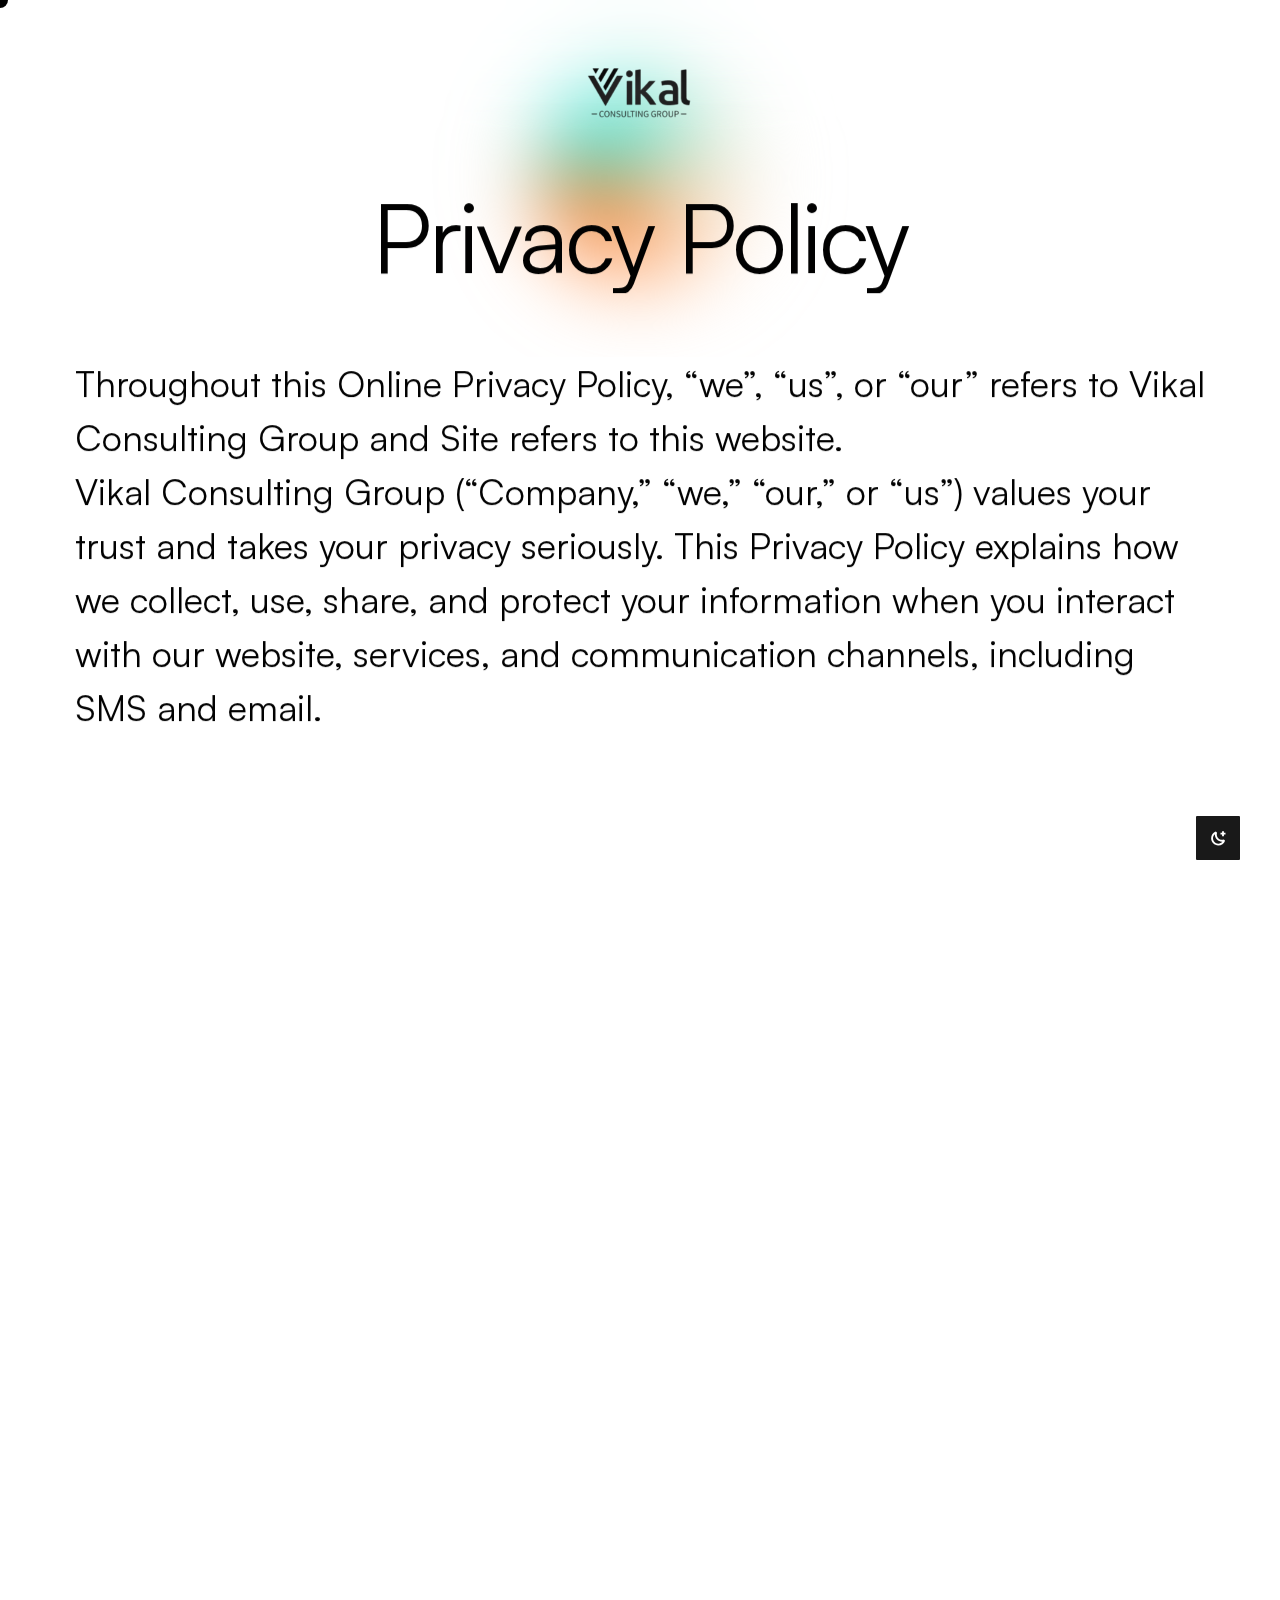
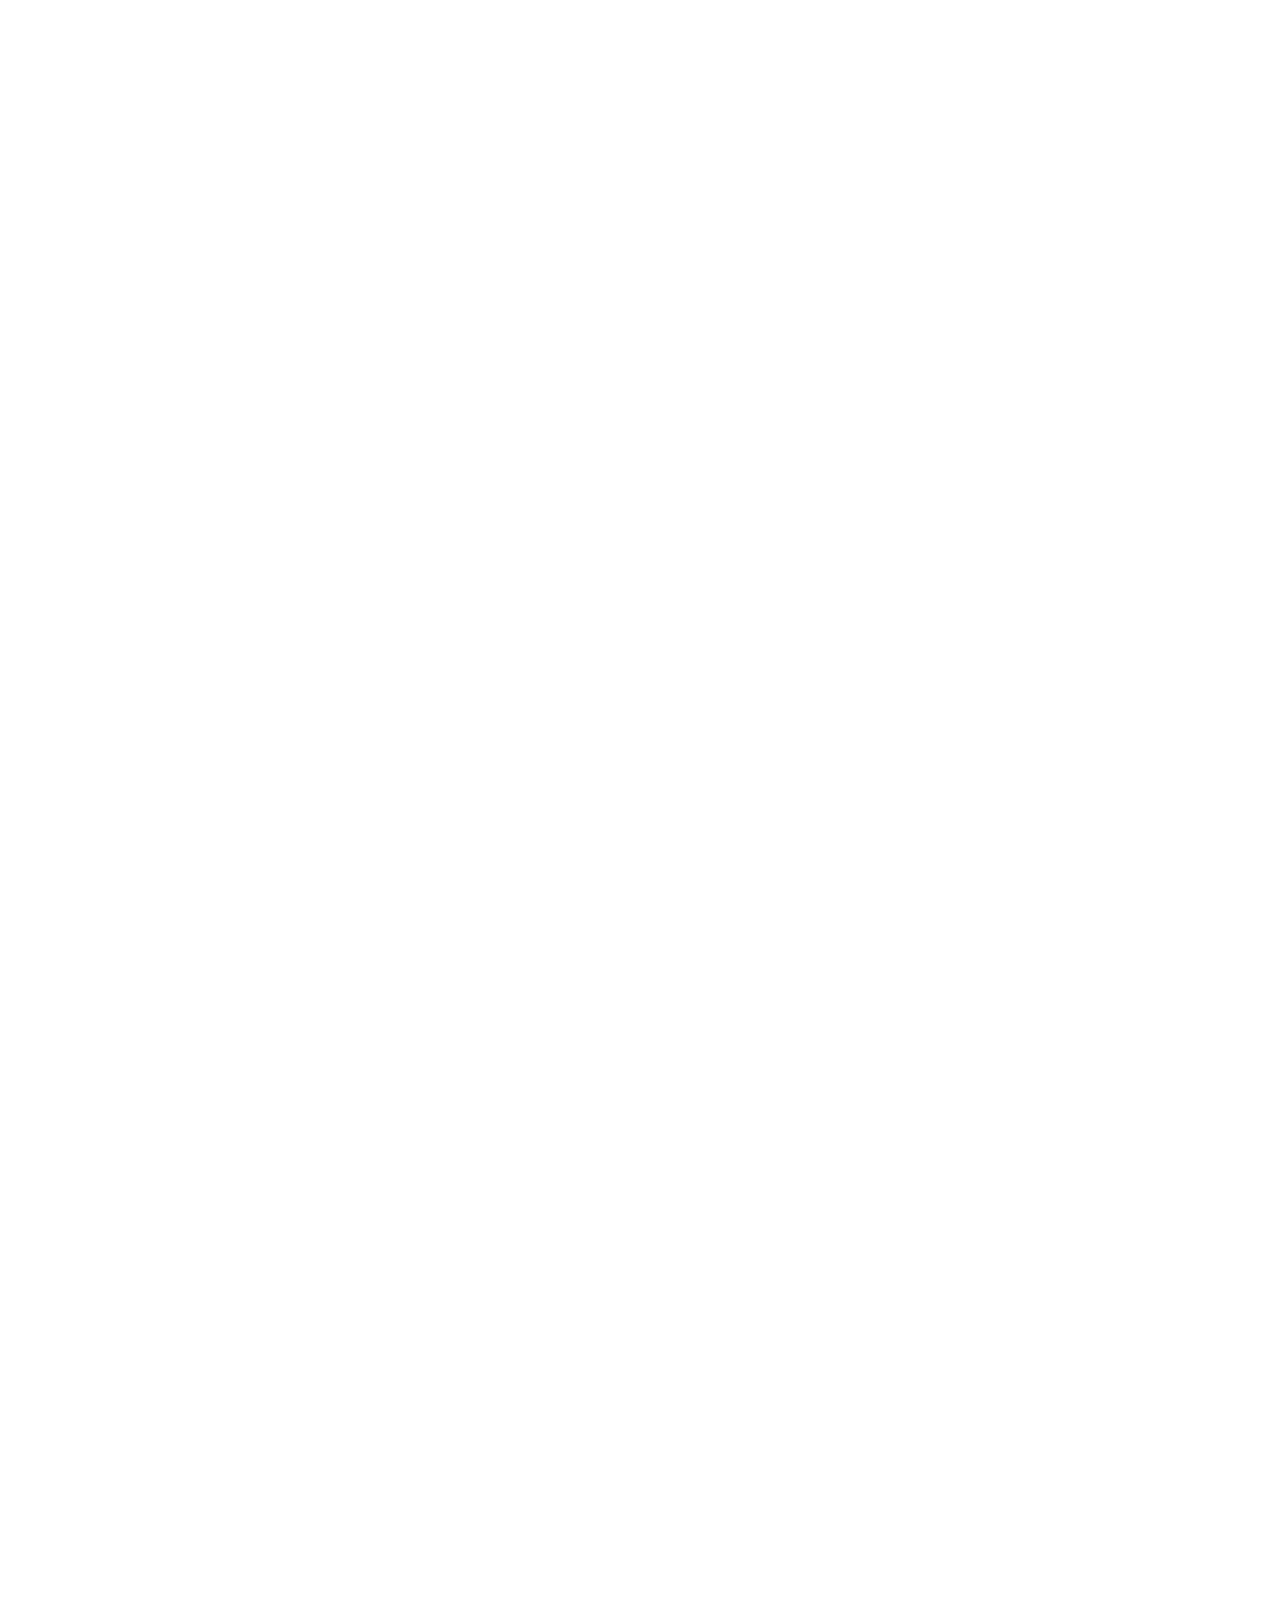
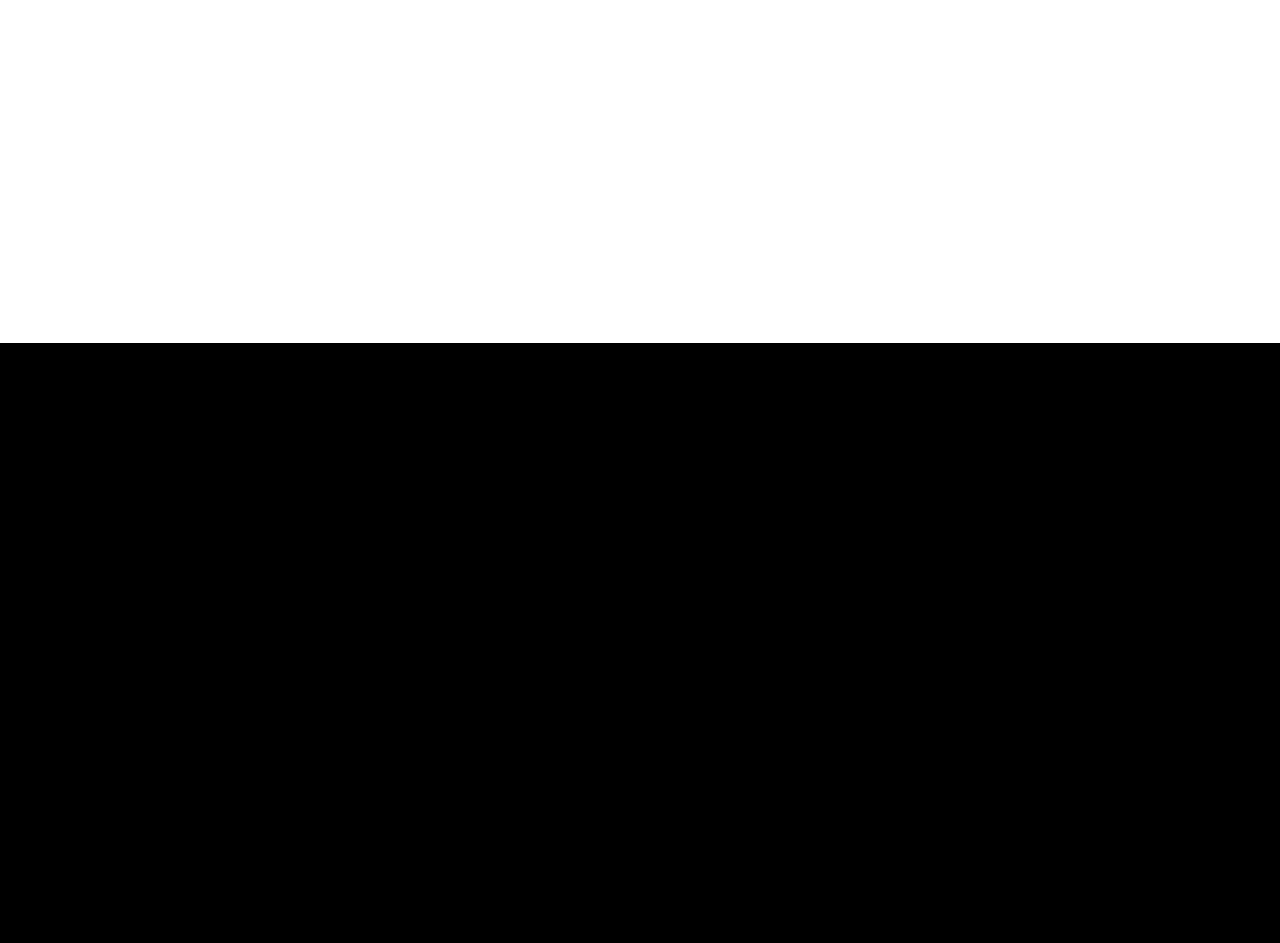
<file: privacy.html>
<!DOCTYPE html>
<html lang="zxx">

<head>
  <meta charset="utf-8" />
  <title>VCG | Vikal Consulting Group</title>

  <!--Meta For No Index-->
  <meta name="robots" content="noindex, Nofollow, Noimageindex">
  
  <!-- mobile responsive meta -->
  <meta name="viewport" content="width=device-width, initial-scale=1" />
  <meta name="viewport" content="width=device-width, initial-scale=1, maximum-scale=1" />

  <!-- Stylesheets -->
  <link href="css/main.css" rel="stylesheet" />
  
  <!--Favicon-->
  <link rel="icon" type="image/png" href="images/white_logo.png" sizes="96x96" />
  <link rel="icon" type="image/svg+xml" href="images/white_logo.png" />
  <link rel="shortcut icon" href="images/white_logo.png" />
  <link rel="apple-touch-icon" sizes="180x180" href="images/white_logo.png" />
  <link rel="manifest" href="images/white_logo.png" />
</head>
<body >

<header id="header" class="w-full fixed z-[9999]">
  <div
    class="w-full fixed h-[155px] top-0 z-[21] pointer-events-none gradient-shadow"
  >
    <div
      class="absolute inset-0 pointer-events-none"
      style="backdrop-filter: blur(0px); -webkit-backdrop-filter: blur(0px)"
    ></div>
    <div
      class="absolute inset-0 pointer-events-none rounded-[inherit]"
      style="
        mask-image: linear-gradient(
          0deg,
          rgba(255, 255, 255, 0) 0%,
          rgba(255, 255, 255, 1) 16.666666666666664%,
          rgba(255, 255, 255, 1) 33.33333333333333%,
          rgba(255, 255, 255, 0) 50%
        );
        -webkit-mask-image: linear-gradient(
          0deg,
          rgba(255, 255, 255, 0) 0%,
          rgba(255, 255, 255, 1) 16.666666666666664%,
          rgba(255, 255, 255, 1) 33.33333333333333%,
          rgba(255, 255, 255, 0) 50%
        );
        backdrop-filter: blur(-7px);
        -webkit-backdrop-filter: blur(-7px);
      "
    ></div>
    <div
      class="absolute inset-0 pointer-events-none rounded-[inherit]"
      style="
        mask-image: linear-gradient(
          0deg,
          rgba(255, 255, 255, 0) 16.666666666666664%,
          rgba(255, 255, 255, 1) 33.33333333333333%,
          rgba(255, 255, 255, 1) 50%,
          rgba(255, 255, 255, 0) 66.66666666666666%
        );
        -webkit-mask-image: linear-gradient(
          0deg,
          rgba(255, 255, 255, 0) 16.666666666666664%,
          rgba(255, 255, 255, 1) 33.33333333333333%,
          rgba(255, 255, 255, 1) 50%,
          rgba(255, 255, 255, 0) 66.66666666666666%
        );
        backdrop-filter: blur(2px);
        -webkit-backdrop-filter: blur(2px);
      "
    ></div>
    <div
      class="absolute inset-0 pointer-events-none rounded-[inherit]"
      style="
        mask-image: linear-gradient(
          0deg,
          rgba(255, 255, 255, 0) 33.33333333333333%,
          rgba(255, 255, 255, 1) 50%,
          rgba(255, 255, 255, 1) 66.66666666666666%,
          rgba(255, 255, 255, 0) 83.33333333333333%
        );
        -webkit-mask-image: linear-gradient(
          0deg,
          rgba(255, 255, 255, 0) 33.33333333333333%,
          rgba(255, 255, 255, 1) 50%,
          rgba(255, 255, 255, 1) 66.66666666666666%,
          rgba(255, 255, 255, 0) 83.33333333333333%
        );
        backdrop-filter: blur(4px);
        -webkit-backdrop-filter: blur(4px);
      "
    ></div>
    <div
      class="absolute inset-0 pointer-events-none rounded-[inherit]"
      style="
        mask-image: linear-gradient(
          0deg,
          rgba(255, 255, 255, 0) 50%,
          rgba(255, 255, 255, 1) 66.66666666666666%,
          rgba(255, 255, 255, 1) 83.33333333333333%,
          rgba(255, 255, 255, 0) 100%
        );
        -webkit-mask-image: linear-gradient(
          0deg,
          rgba(255, 255, 255, 0) 50%,
          rgba(255, 255, 255, 1) 66.66666666666666%,
          rgba(255, 255, 255, 1) 83.33333333333333%,
          rgba(255, 255, 255, 0) 100%
        );
        backdrop-filter: blur(8px);
        -webkit-backdrop-filter: blur(8px);
      "
    ></div>
    <div
      class="absolute inset-0 pointer-events-none rounded-[inherit]"
      style="
        mask-image: linear-gradient(
          0deg,
          rgba(255, 255, 255, 0) 66.66666666666666%,
          rgba(255, 255, 255, 1) 83.33333333333333%,
          rgba(255, 255, 255, 1) 100%,
          rgba(255, 255, 255, 0) 116.66666666666666%
        );
        -webkit-mask-image: linear-gradient(
          0deg,
          rgba(255, 255, 255, 0) 66.66666666666666%,
          rgba(255, 255, 255, 1) 83.33333333333333%,
          rgba(255, 255, 255, 1) 100%,
          rgba(255, 255, 255, 0) 116.66666666666666%
        );
        backdrop-filter: blur(16px);
        -webkit-backdrop-filter: blur(16px);
      "
    ></div>
  </div>
  <!-- <nav class="z-[1000] w-full fixed top-0 px-5 sm:px-8 pt-1 sm:pt-5 nav-top">
    <div class="flex justify-between">
      <a href="index.html">
        <img
          class="max-h-[150px] w-[150px] h-[150px] sm:w-[68px] sm:h-[68px] inline-block dark:hidden"
          src="images/black_header_logo.png"
          alt="logo"
        />
        <img
          class="max-h-[150px] w-[150px] h-[150px] sm:w-[68px] sm:h-[68px] dark:inline-block hidden"
          src="images/white_header_logo.png"
          alt="logo"
        />
      </a>
      <div class="flex items-center">
        <div
          class="menu-open cursor-pointer relative h-[68px] w-[68px] before:content-[''] before:absolute before:top-[28px] before:left-1/2 before:w-9 before:h-0.5 before:bg-black dark:before:bg-white before:-translate-x-1/2 before:transition-all before:duration-300 after:content-[''] after:absolute after:bottom-[28px] after:left-1/2 after:w-9 after:h-0.5 after:bg-black dark:after:bg-white after:-translate-x-1/2 after:transition-all after:duration-300 hover:before:top-[25px] hover:after:bottom-[25px]"
        ></div>
      </div>
    </div>
  </nav> -->
  <nav class="z-[1000] w-full fixed top-0 px-5 sm:px-8 pt-1 sm:pt-5 nav-top">
  <div class="flex justify-center">
    <a href="index.php">
      <img
        class="max-h-[150px] w-[150px] h-[150px] sm:w-[68px] sm:h-[68px] inline-block dark:hidden"
        src="images/black_header_logo.png"
        alt="logo"
      />
      <img
        class="max-h-[150px] w-[150px] h-[150px] sm:w-[68px] sm:h-[68px] dark:inline-block hidden"
        src="images/white_header_logo.png"
        alt="logo"
      />
    </a>
  </div>
</nav>
</header>

<div
  class="menu-overflow fixed z-[9999] bg-[rgba(10,10,10,0.95)] bg-opacity-60 backdrop-blur-[25px] w-full h-full pointer-events-none"
></div>

<!-- Cursor Pointer -->
<div class="pointer"></div>

<!-- Dark Mode toggle -->
<div class="toggle-button fixed right-10 bottom-10 z-[1000]">
  <button
    id="theme-toggle"
    type="button"
    class="text-secondary bg-black/90 dark:bg-white/90 rounded-[1px] backdrop-blur-xl dark:text-white focus:outline-none focus:ring-0 focus:ring-gray-200 w-[44px] h-[44px] flex justify-center items-center"
  >
    <svg
      data-testid="geist-icon"
      id="theme-toggle-dark-icon"
      class="hidden w-5 h-5"
      fill="#fff"
      stroke-linejoin="round"
      viewBox="0 0 16 16"
    >
      <path
        fill-rule="evenodd"
        clip-rule="evenodd"
        d="M10.5 0.25V1V1.5H11L11.75 1.5V3H11H10.5V3.5V4.25H9V3.5V3H8.5H7.75V1.5H8.5H9V1V0.25H10.5ZM3.25514 2.75496C2.33413 3.53491 1.75 4.69972 1.75 6C1.75 8.34721 3.65279 10.25 6 10.25C7.30029 10.25 8.4651 9.66587 9.24505 8.74485C9.16377 8.74827 9.08207 8.74999 9 8.74999C5.82436 8.74999 3.25 6.17563 3.25 2.99999C3.25 2.91792 3.25172 2.83623 3.25514 2.75496ZM0.25 6C0.25 3.51072 1.83142 1.39271 4.042 0.592193L5.00256 1.55275C4.83933 2.00347 4.75 2.49047 4.75 2.99999C4.75 5.3472 6.65279 7.24999 9 7.24999C9.50953 7.24999 9.99653 7.16065 10.4473 6.99743L11.4078 7.95798C10.6073 10.1686 8.48929 11.75 6 11.75C2.82436 11.75 0.25 9.17564 0.25 6Z"
        fill="#fff"
        transform="translate(2.25, 2.25)"
      ></path>
    </svg>
    <svg
      id="theme-toggle-light-icon"
      class="hidden w-5 h-5"
      fill="#000"
      viewBox="0 0 16 16"
      data-testid="geist-icon"
      stroke-linejoin="round"
    >
      <path
        fill-rule="evenodd"
        clip-rule="evenodd"
        d="M7.75 1V0.25H6.25V1V1.25V2H7.75V1.25V1ZM7 9C8.10457 9 9 8.10457 9 7C9 5.89543 8.10457 5 7 5C5.89543 5 5 5.89543 5 7C5 8.10457 5.89543 9 7 9ZM7 10.5C8.933 10.5 10.5 8.933 10.5 7C10.5 5.067 8.933 3.5 7 3.5C5.067 3.5 3.5 5.067 3.5 7C3.5 8.933 5.067 10.5 7 10.5ZM7.75 12V12.75V13V13.75H6.25V13V12.75V12H7.75ZM12 6.25H12.75H13H13.75V7.75H13H12.75H12V6.25ZM1 6.25H0.25V7.75H1H1.25H2V6.25H1.25H1ZM10.0052 2.93414L10.5355 2.40381L10.7123 2.22703L11.2426 1.6967L12.3033 2.75736L11.773 3.28769L11.5962 3.46447L11.0659 3.9948L10.0052 2.93414ZM2.22703 10.7123L1.6967 11.2426L2.75736 12.3033L3.28769 11.773L3.46447 11.5962L3.9948 11.0659L2.93414 10.0052L2.40381 10.5355L2.22703 10.7123ZM2.93414 3.9948L2.40381 3.46447L2.22703 3.28769L1.6967 2.75736L2.75736 1.6967L3.28769 2.22703L3.46447 2.40381L3.9948 2.93414L2.93414 3.9948ZM10.7123 11.773L11.2426 12.3033L12.3033 11.2426L11.773 10.7123L11.5962 10.5355L11.0659 10.0052L10.0052 11.0659L10.5355 11.5962L10.7123 11.773Z"
        fill="#000"
        transform="translate(1.25, 1.25)"
      ></path>
    </svg>
  </button>
</div>


<main class="lg:mb-[600px] relative z-10 bg-backgroundBody dark:bg-dark">
    <!--=====================================
    Terms and Conditions Section
    ======================================-->
    <section
    class="pt-32 md:pt-36 lg:pt-[180px] pb-12 lg:pb-16 2xl:pb-[135px] relative overflow-hidden"
    >
    <!-- Background Gradient Wrapper: Creates a blurred, responsive background effect -->
    <div
        id="hero-gradient-wrapper"
        class="absolute w-[44%] lg:w-[40%] h-[44%] lg:h-[40%] top-1/2 left-1/2 -translate-y-1/2 -translate-x-1/2 -z-10 blur-[60px] md:scale-[0.7]"
    >
        <!-- Gradient Background Image: Positioned centrally with responsive sizing -->
        <img
        src="images/hero-gradient-background.png"
        alt="hero-gradient-background"
        id="hero-gradient"
        class="absolute left-1/2 top-1/2 -translate-x-1/2 -translate-y-1/2"
        />
    </div>

    <!-- Container for page content with reveal animation -->
    <div class="container reveal-me">
        <div class="text-center">

        <!-- Main page heading with dark mode support -->
        <h1 class="dark:text-white">Privacy Policy</h1>
        </div>
    </div>
    </section>

    <!--=====================================
    Terms and Conditions Section
    ======================================-->
    <section class="pb-14 md:pb-16 lg:pb-[88px] xl:pb-[100px]">
    <div class="container">
        <!-- Introduction Header -->
        <h2
        class="text-[25px] md:text-4xl md:leading-[1.5] mb-12 md:mb-24 reveal-me"
        >
        Throughout this Online Privacy Policy, “we”, “us”, or “our” refers to Vikal Consulting Group and Site refers to this website.<br>
Vikal Consulting Group (“Company,” “we,” “our,” or “us”) values your trust and takes your privacy seriously. This Privacy Policy explains how we collect, use, share, and protect your information when you interact with our website, services, and communication channels, including SMS and email.
        </h2>

        <!-- Terms Content Body -->
        <div class="blog-details-body">
        <!-- 1. Introduction and Definitions -->
        <div class="reveal-me">
            <h3>1. Information We Collect:</h3>
            <p>
            We may collect the following types of information when you engage with us:
            </p>
            <ul>
            <li>Personal Information: Name, email address, phone number, business details, or any information you provide voluntarily through forms, sign-ups, or consultations.</li>
            <li>Technical Data: IP address, browser type, operating system, device identifiers, and pages visited on our website.</li>
            <li>
            Service Information: Details necessary to provide IT consulting, business solutions, and customer support.
            </li>
            <li>
            Messaging Data: SMS opt-in data, message preferences, and communication history (when you choose to receive SMS/email notifications).
            </li>
            </ul>
        </div>

        <!-- 2. Service Usage Terms -->
        <div class="reveal-me">
            <h3>2. How We Use Your Information:</h3>
            <p>
            Your information is used to:
            </p>
            <ul>
            <li>Provide and improve our consulting services.</li>
            <li>Respond to inquiries, requests, or support needs.</li>
            <li>
            Deliver updates, alerts, and service-related communication.
            </li>
            <li>
            Personalize user experience and website functionality.
            </li>
            <li>
            Maintain compliance with legal, regulatory, and security obligations.
            </li>
            </ul>
        </div>

        <!-- 3. Subscription and Payment Terms -->
        <div class="reveal-me">
            <h3>3. SMS Messaging & A2P Compliance:</h3>
            <p>
            If you choose to opt-in to receive SMS communications from us:
            </p>
            <ul>
            <li>
            Your mobile information will not be shared with third parties or affiliates for marketing or promotional purposes.
            </li>
            <li>
            We may share your phone number only with trusted service providers (such as SMS carriers or communication platforms) strictly to deliver the requested messages.
            </li>
            <li>
            You may opt out at any time by replying STOP to any message. A confirmation of opt-out will be sent.
            </li>
            <li>
            To get assistance, reply HELP or contact us directly.
            </li>
            <li>
            All other use cases exclude text messaging originator opt-in data and consent; this information will not be shared with any third parties.
            </li>
            </ul>
        </div>

        <!-- 4. Intellectual Property Rights -->
        <div class="reveal-me">
            <h3>4. Information Sharing:</h3>
            <p>
            We do not sell, rent, or trade your personal information. We may share your information only in the following limited circumstances:
            </p>
            <ul>
            <li>
            With Service Providers: To vendors, contractors, and partners who help us deliver our services (e.g., hosting, IT support, SMS carriers).
            </li>
            <li>
            For Legal Purposes: To comply with legal obligations, respond to lawful requests, or protect our rights, safety, and property.
            </li>
            <li>
            Business Transactions: In the event of a merger, acquisition, or sale, your information may be transferred as part of that process.
            </li>
            </ul>
        </div>

        <!-- 5. Liability and Warranties -->
        <div class="reveal-me">
            <h3>5. Data Retention:</h3>
            <p>
            We retain your information only as long as necessary to fulfill the purposes described in this policy, unless a longer retention period is required by law.
            </p>
        </div>

        <!-- 6. Dispute Resolution Process -->
        <div class="reveal-me">
            <h3>6. Data Security:</h3>
            <p>
            We use appropriate administrative, technical, and physical safeguards to protect your information against loss, misuse, or unauthorized access. However, no method of transmission or storage over the Internet can be guaranteed 100% secure.
            </p>
        </div>

        <!-- 7. Agreement Termination -->
        <div class="reveal-me">
            <h3>7. Your Rights:</h3>
            <p>
            Depending on your location, you may have the right to:
            </p>
            <ul>
            <li>
            Access and request a copy of the personal data we hold about you.
            </li>
            <li>
            Request corrections to inaccurate or incomplete information.
            </li>
            <li>
            Request deletion of your personal data.
            </li>
            <li>
            Opt out of receiving promotional communications at any time.
            </li>
            <li>
            To exercise your rights, please contact us at the email address below.
            </li>
            </ul>
        </div>

        <!-- 8. Agreement Completeness -->
        <div class="reveal-me">
            <h3>8. Entire Agreement and Amendments:</h3>
            <p>
            Our services are intended for individuals 18 years and older. We do not knowingly collect personal information from children under 13. If we learn that such data has been collected, we will delete it promptly.
            </p>
        </div>

        <!-- 8. Agreement Completeness -->
        <div class="reveal-me">
            <h3>8. Changes to This Privacy Policy:</h3>
            <p>
            We may update this Privacy Policy from time to time. Any updates will be posted on this page with a revised “Effective Date.” We encourage you to review this policy periodically to stay informed about how we are protecting your data.
            </p>
        </div>

        <!-- 8. Agreement Completeness -->
        <div class="reveal-me">
            <h3>8. Entire Agreement and Amendments:</h3>
            <p>
            If you have any questions or concerns about this Privacy Policy, please contact us: <a href="mailto:help@vikalconsultinggroup.com">help@vikalconsultinggroup.com</a>.
            </p>
        </div>
        </div>
    </div>
    </section>
</main>

<!--=====================================
   Footer Section
======================================-->
<footer
  class="relative lg:fixed lg:-z-10 bg-black bottom-0 w-full pt-20 sm:pt-24 md:pt-36 pb-24 lg:pb-48 overflow-hidden"
>
  <div class="container">
    <!-- Footer Content Grid -->
    <div
      class="col-span-12 justify-center relative z-10"
    >
      <!-- Repeat this block up to 12 times -->
      <div class="pr-8">
        <h5
          class="uppercase text-sm font-satoshi text-white tracking-[3px] mb-4 sm:mb-8 font-bold" style="text-align: center;"
        >
          Reach Us
        </h5>
        <p class="text-white text-sm max-md:font-semibold mb-5" style="text-align: center;">
          Book a quick 30 min meeting where we discuss if our offer would work for your case
        </p>
        <!-- Meeting Scheduler Card -->
        <div
          class="flex p-4 group bg-primary bg-opacity-30 gap-4 justify-between items-center backdrop-blur-2xl"
        >
          <img class="h-[55px] w-auto" src="images/white_logo.png" alt="logo" />
          <div>
            <h6 class="text-sm font-satoshi text-white font-bold">
              Schedule a Free Meeting
            </h6>
            <p class="text-sm text-white">Few spots left this month</p>
          </div>
          <a
            href="https://calendar.google.com/calendar/u/0/appointments/schedules/AcZssZ20ChKXOhWn0LGPFXDxOHx0LUY5SOZI-tKYy2zFHpTmCN_3YLuqKaA0EPP9J_DVsDhtH3_CudPy?gv=true"
            target="_blank"
          >
            <figure
              class="bg-primary w-[55px] h-[55px] cursor-pointer relative overflow-hidden"
            >
              <img
                src="images/icons/arrow-Icon.svg"
                alt="Arrow Icon"
                class="absolute left-1/2 -translate-x-1/2 top-1/2 -translate-y-1/2 group-hover:-translate-y-12 group-hover:translate-x-8 transition-all duration-500 opacity-100 group-hover:opacity-0"
              />
              <img
                src="images/icons/arrow-Icon.svg"
                alt="Arrow Icon"
                class="absolute translate-y-12 -translate-x-4 transition-all duration-500 opacity-0 group-hover:opacity-100 group-hover:translate-x-[19px] group-hover:translate-y-5"
              />
            </figure>
          </a>
        </div>
        
        <p class="text-sm max-md:font-semibold mt-10" style="text-align: center;">
          <a href="terms.php" style="margin-right: 10px;color: aqua;">Terms & Condition</a>
          <a href="privacy.php" style="color: aqua;">Privacy Policy</a>
        </p>
      </div>
      <!-- End of Repeat -->
    </div>
  </div>

  <!-- Footer Background Text -->
  <div class="absolute w-full bottom-0">
    <h5
      class="w-full bottom-0 absolute footer-text text-center font-satoshi font-extrabold text-4xl xs:text-5xl sm:text-6xl md:text-[88px] lg:text-[120px] xl:text-[150px] 2xl:text-[170px] tracking-widest text-nowrap translate-y-[30%] left-1/2 -translate-x-1/2"
    >
      VCG
    </h5>
  </div>
</footer>

<!-- Mark up for Script Section-->
<script src="js/lib/imagesloaded.pkgd.min.js"></script>
<script src="js/lib/gsap.min.js"></script>
<script src="js/lib/ScrollTrigger.min.js"></script>
<script src="js/lib/lenis.min.js"></script>
<script src="js/lib/split-types.min.js"></script>
<script src="js/lib/matter.min.js"></script>
<script src="js/career-tabs.js"></script>
<script src="js/lib/swiper.min.js"></script>
<script src="js/lib/headroom.min.js"></script>
<script src="js/lib/vanila-marquee.min.js"></script>
<script src="js/script.js"></script>

<script>
  const tabs = document.querySelectorAll(".tab-member");
  const profileImage = document.querySelector(".our-team-details figure img");
  const profileBio = document.querySelector(".our-team-details > div > div + div p");

  const twitterIcon = document.querySelector('a[href*="x.com"]');
  const facebookIcon = document.querySelector('a[href*="facebook.com"]');
  const youtubeIcon = document.querySelector('a[href*="youtube.com"]');

  tabs.forEach(tab => {
    tab.addEventListener("click", () => {
      const image = tab.dataset.image;
      const bio = tab.dataset.bio;
      const twitter = tab.dataset.twitter;
      const facebook = tab.dataset.facebook;
      const youtube = tab.dataset.youtube;

      profileImage.src = image;
      profileBio.textContent = bio;

      twitterIcon.href = twitter;
      facebookIcon.href = facebook;
      youtubeIcon.href = youtube;
    });
  });
</script>


</body>

</html>
</file>
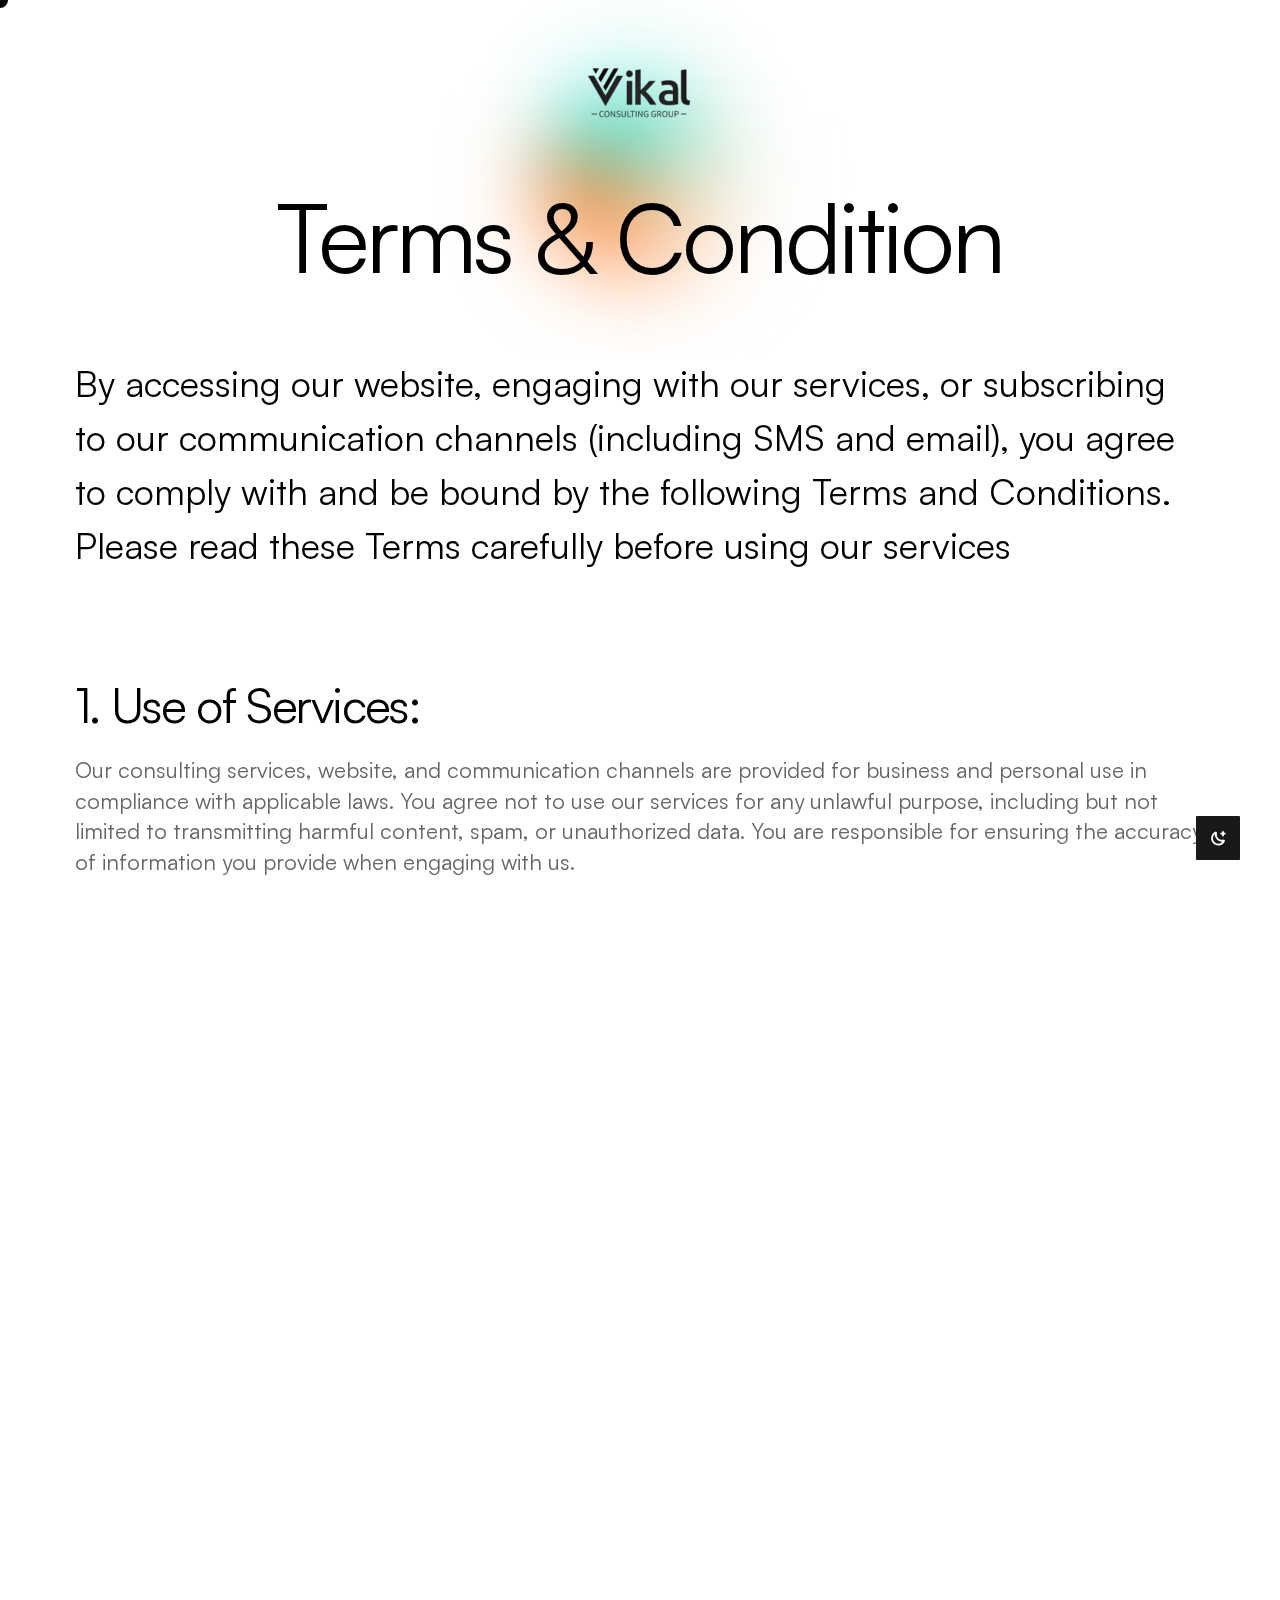
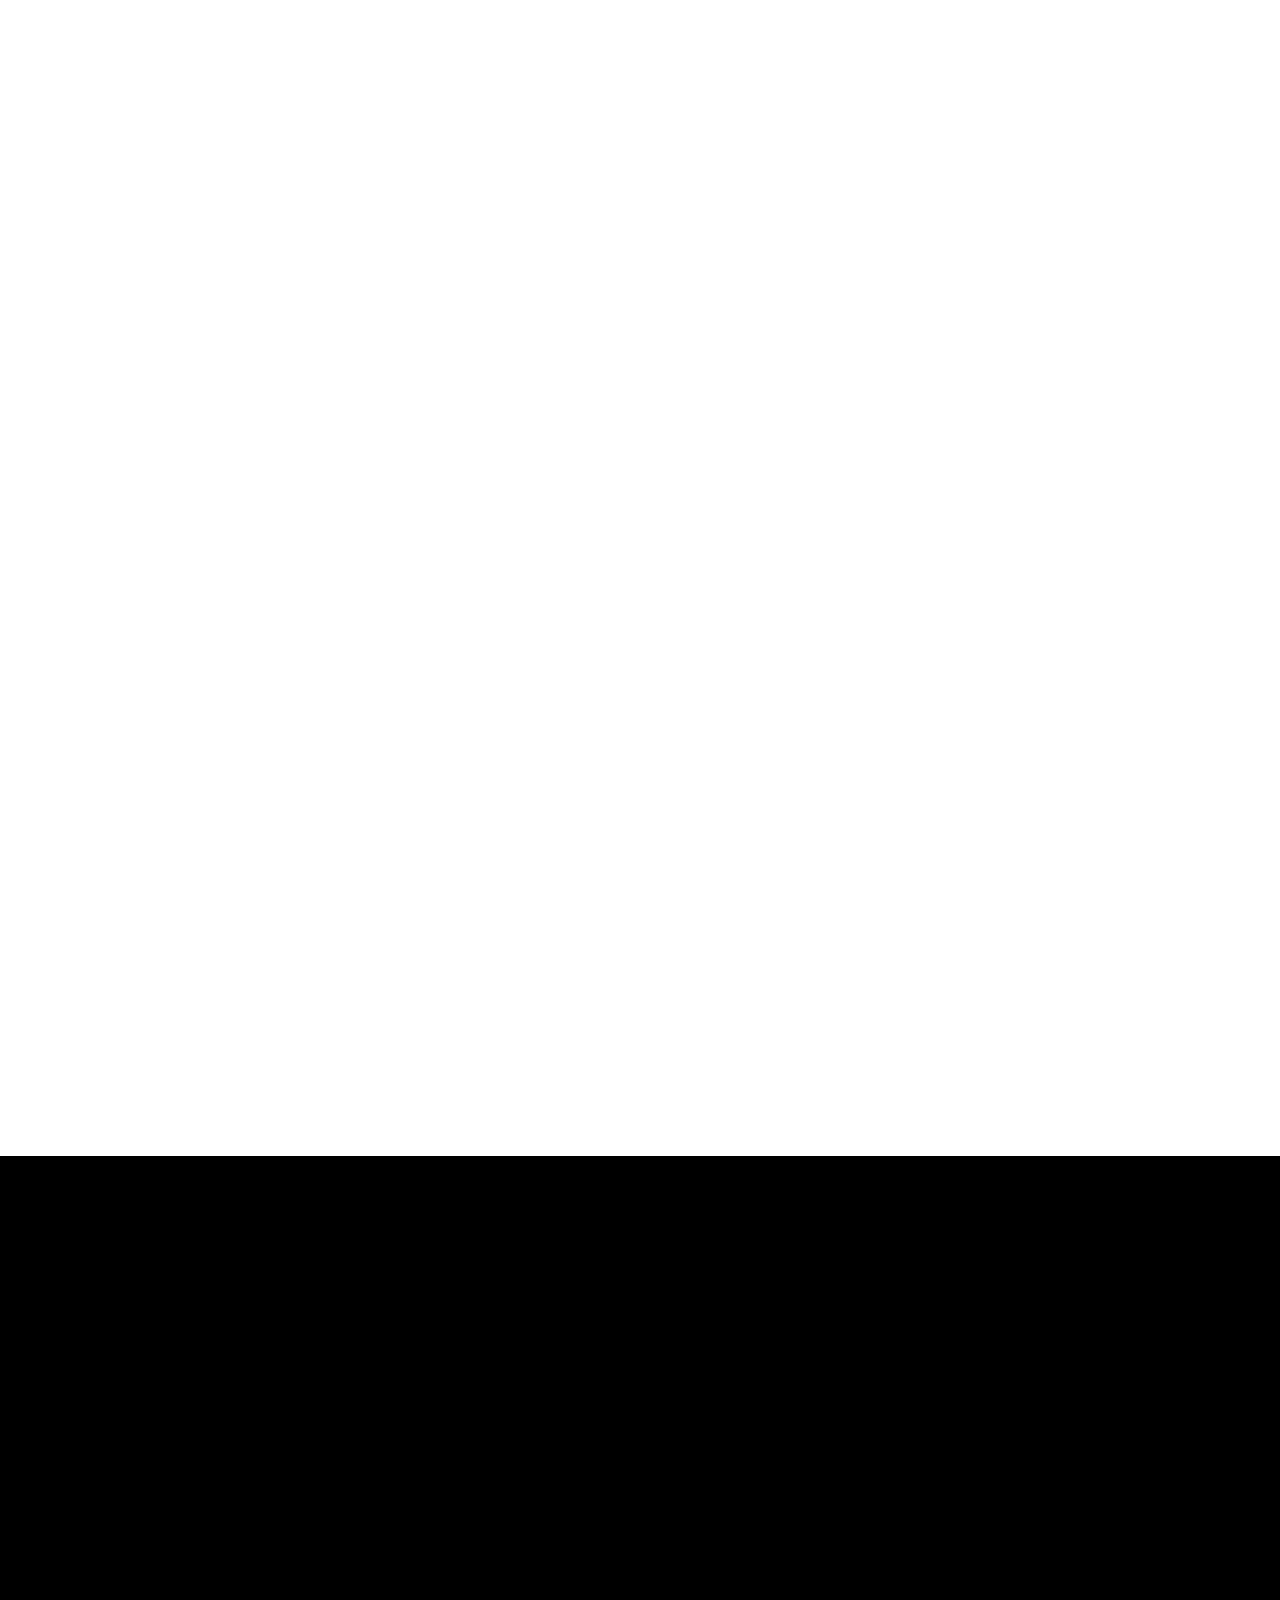
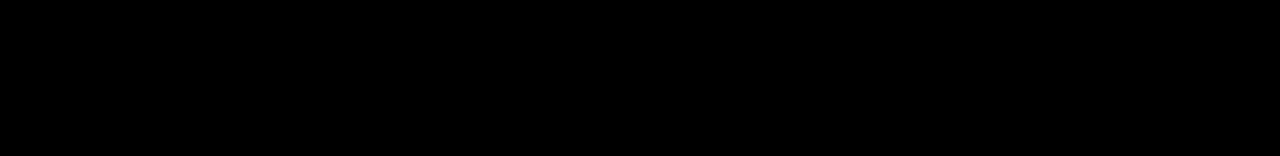
<file: terms.html>
<!DOCTYPE html>
<html lang="zxx">

<head>
  <meta charset="utf-8" />
  <title>VCG | Vikal Consulting Group</title>

  <!--Meta For No Index-->
  <meta name="robots" content="noindex, Nofollow, Noimageindex">
  
  <!-- mobile responsive meta -->
  <meta name="viewport" content="width=device-width, initial-scale=1" />
  <meta name="viewport" content="width=device-width, initial-scale=1, maximum-scale=1" />

  <!-- Stylesheets -->
  <link href="css/main.css" rel="stylesheet" />
  
  <!--Favicon-->
  <link rel="icon" type="image/png" href="images/white_logo.png" sizes="96x96" />
  <link rel="icon" type="image/svg+xml" href="images/white_logo.png" />
  <link rel="shortcut icon" href="images/white_logo.png" />
  <link rel="apple-touch-icon" sizes="180x180" href="images/white_logo.png" />
  <link rel="manifest" href="images/white_logo.png" />
</head>
<body >

<header id="header" class="w-full fixed z-[9999]">
  <div
    class="w-full fixed h-[155px] top-0 z-[21] pointer-events-none gradient-shadow"
  >
    <div
      class="absolute inset-0 pointer-events-none"
      style="backdrop-filter: blur(0px); -webkit-backdrop-filter: blur(0px)"
    ></div>
    <div
      class="absolute inset-0 pointer-events-none rounded-[inherit]"
      style="
        mask-image: linear-gradient(
          0deg,
          rgba(255, 255, 255, 0) 0%,
          rgba(255, 255, 255, 1) 16.666666666666664%,
          rgba(255, 255, 255, 1) 33.33333333333333%,
          rgba(255, 255, 255, 0) 50%
        );
        -webkit-mask-image: linear-gradient(
          0deg,
          rgba(255, 255, 255, 0) 0%,
          rgba(255, 255, 255, 1) 16.666666666666664%,
          rgba(255, 255, 255, 1) 33.33333333333333%,
          rgba(255, 255, 255, 0) 50%
        );
        backdrop-filter: blur(-7px);
        -webkit-backdrop-filter: blur(-7px);
      "
    ></div>
    <div
      class="absolute inset-0 pointer-events-none rounded-[inherit]"
      style="
        mask-image: linear-gradient(
          0deg,
          rgba(255, 255, 255, 0) 16.666666666666664%,
          rgba(255, 255, 255, 1) 33.33333333333333%,
          rgba(255, 255, 255, 1) 50%,
          rgba(255, 255, 255, 0) 66.66666666666666%
        );
        -webkit-mask-image: linear-gradient(
          0deg,
          rgba(255, 255, 255, 0) 16.666666666666664%,
          rgba(255, 255, 255, 1) 33.33333333333333%,
          rgba(255, 255, 255, 1) 50%,
          rgba(255, 255, 255, 0) 66.66666666666666%
        );
        backdrop-filter: blur(2px);
        -webkit-backdrop-filter: blur(2px);
      "
    ></div>
    <div
      class="absolute inset-0 pointer-events-none rounded-[inherit]"
      style="
        mask-image: linear-gradient(
          0deg,
          rgba(255, 255, 255, 0) 33.33333333333333%,
          rgba(255, 255, 255, 1) 50%,
          rgba(255, 255, 255, 1) 66.66666666666666%,
          rgba(255, 255, 255, 0) 83.33333333333333%
        );
        -webkit-mask-image: linear-gradient(
          0deg,
          rgba(255, 255, 255, 0) 33.33333333333333%,
          rgba(255, 255, 255, 1) 50%,
          rgba(255, 255, 255, 1) 66.66666666666666%,
          rgba(255, 255, 255, 0) 83.33333333333333%
        );
        backdrop-filter: blur(4px);
        -webkit-backdrop-filter: blur(4px);
      "
    ></div>
    <div
      class="absolute inset-0 pointer-events-none rounded-[inherit]"
      style="
        mask-image: linear-gradient(
          0deg,
          rgba(255, 255, 255, 0) 50%,
          rgba(255, 255, 255, 1) 66.66666666666666%,
          rgba(255, 255, 255, 1) 83.33333333333333%,
          rgba(255, 255, 255, 0) 100%
        );
        -webkit-mask-image: linear-gradient(
          0deg,
          rgba(255, 255, 255, 0) 50%,
          rgba(255, 255, 255, 1) 66.66666666666666%,
          rgba(255, 255, 255, 1) 83.33333333333333%,
          rgba(255, 255, 255, 0) 100%
        );
        backdrop-filter: blur(8px);
        -webkit-backdrop-filter: blur(8px);
      "
    ></div>
    <div
      class="absolute inset-0 pointer-events-none rounded-[inherit]"
      style="
        mask-image: linear-gradient(
          0deg,
          rgba(255, 255, 255, 0) 66.66666666666666%,
          rgba(255, 255, 255, 1) 83.33333333333333%,
          rgba(255, 255, 255, 1) 100%,
          rgba(255, 255, 255, 0) 116.66666666666666%
        );
        -webkit-mask-image: linear-gradient(
          0deg,
          rgba(255, 255, 255, 0) 66.66666666666666%,
          rgba(255, 255, 255, 1) 83.33333333333333%,
          rgba(255, 255, 255, 1) 100%,
          rgba(255, 255, 255, 0) 116.66666666666666%
        );
        backdrop-filter: blur(16px);
        -webkit-backdrop-filter: blur(16px);
      "
    ></div>
  </div>
  <!-- <nav class="z-[1000] w-full fixed top-0 px-5 sm:px-8 pt-1 sm:pt-5 nav-top">
    <div class="flex justify-between">
      <a href="index.html">
        <img
          class="max-h-[150px] w-[150px] h-[150px] sm:w-[68px] sm:h-[68px] inline-block dark:hidden"
          src="images/black_header_logo.png"
          alt="logo"
        />
        <img
          class="max-h-[150px] w-[150px] h-[150px] sm:w-[68px] sm:h-[68px] dark:inline-block hidden"
          src="images/white_header_logo.png"
          alt="logo"
        />
      </a>
      <div class="flex items-center">
        <div
          class="menu-open cursor-pointer relative h-[68px] w-[68px] before:content-[''] before:absolute before:top-[28px] before:left-1/2 before:w-9 before:h-0.5 before:bg-black dark:before:bg-white before:-translate-x-1/2 before:transition-all before:duration-300 after:content-[''] after:absolute after:bottom-[28px] after:left-1/2 after:w-9 after:h-0.5 after:bg-black dark:after:bg-white after:-translate-x-1/2 after:transition-all after:duration-300 hover:before:top-[25px] hover:after:bottom-[25px]"
        ></div>
      </div>
    </div>
  </nav> -->
  <nav class="z-[1000] w-full fixed top-0 px-5 sm:px-8 pt-1 sm:pt-5 nav-top">
  <div class="flex justify-center">
    <a href="index.php">
      <img
        class="max-h-[150px] w-[150px] h-[150px] sm:w-[68px] sm:h-[68px] inline-block dark:hidden"
        src="images/black_header_logo.png"
        alt="logo"
      />
      <img
        class="max-h-[150px] w-[150px] h-[150px] sm:w-[68px] sm:h-[68px] dark:inline-block hidden"
        src="images/white_header_logo.png"
        alt="logo"
      />
    </a>
  </div>
</nav>
</header>

<!-- <nav
  data-lenis-prevent="true"
  class="menu fixed right-6 top-0 w-full min-h-screen overflow-y-auto z-[99999] before:content-none md:before:content-[''] before:absolute before:w-[1px] before:h-[calc(100vh-94px)] before:left-[45%] before:top-0 before:bg-white before:bg-opacity-10 opacity-0"
>
  <div
    class="menu-close cursor-pointer sticky top-8 left-[89%] sm:left-[90%] md:left-[93%] lg:left-[94.7%] xl:left-[96.5%] 2xl:left-[96%] h-[40px] w-[40px] text-white"
  >
    <svg
      xmlns="http://www.w3.org/2000/svg"
      x="0px"
      y="0px"
      width="30"
      height="30"
      viewBox="0 0 50 50"
    >
      <path
        d="M 7.71875 6.28125 L 6.28125 7.71875 L 23.5625 25 L 6.28125 42.28125 L 7.71875 43.71875 L 25 26.4375 L 42.28125 43.71875 L 43.71875 42.28125 L 26.4375 25 L 43.71875 7.71875 L 42.28125 6.28125 L 25 23.5625 Z"
        fill="#fff"
      ></path>
    </svg>
  </div>
  <div
    class="menu-wrapper relative max-w-[300px] sm:max-w-[400px] md:max-w-[600px] lg:max-w-[900px] xl:max-w-[1130px] mx-auto pb-4 flex flex-col gap-8 md:gap-16 md:top-20 z-[99999]"
  >
    <ul class="menu-list">
      <li
        class="menu-list-item menu-list-item-anchor active"
      >
        <a
          href="#"
          class="text-white text-[28px] md:text-[42px] xl:text-[56px] leading-[70px] xl:leading-[90px] menu-list-item-text"
          >Home</a
        >
      </li>
      <li
        class="menu-list-item menu-list-item-anchor "
      >
        <a
          href="#"
          class="text-white text-[28px] md:text-[42px] xl:text-[56px] leading-[70px] xl:leading-[90px] menu-list-item-text"
          >About</a
        >
      </li>
      <li
        class="menu-list-item menu-list-item-anchor w-full "
      >
        <a
          href="#"
          class="text-white text-[28px] md:text-[42px] xl:text-[56px] leading-[70px] xl:leading-[90px] menu-list-item-text"
          >Services</a
        >
      </li>
      <li
        class="menu-list-item menu-list-item-anchor w-full "
      >
        <a
          href="#"
          class="text-white text-[28px] md:text-[42px] xl:text-[56px] leading-[70px] xl:leading-[90px] menu-list-item-text"
          >Blog</a
        >
      </li>
      <li
        class="menu-list-item menu-list-item-anchor w-full "
      >
        <a
          href="#"
          class="text-white text-[28px] md:text-[42px] xl:text-[56px] leading-[70px] xl:leading-[90px] menu-list-item-text"
          >Projects</a
        >
      </li>
    </ul>
  </div>
  <div
    class="menu-footer max-lg:hidden lg:block fixed bottom-0 w-full border-t border-white border-opacity-10"
  >
    <div
      class="menu-footer-content max-w-[300px] sm:max-w-[400px] md:max-w-[600px] lg:max-w-[900px] xl:max-w-[1130px] flex justify-between mx-auto py-8 flex-col md:flex-row"
    >
      <p class="text-sm w-full md:w-auto mb-4 md:mb-0">
        1300 3rd Ave S, Birmingham, AL 35233
      </p>
      <div class="flex gap-6">
        <span>
          <a href="https://www.facebook.com/staticmania">
            <svg
              xmlns="http://www.w3.org/2000/svg"
              width="23"
              height="23"
              viewBox="0 0 20 20"
              fill="none"
              class="stroke-[#565656] hover:stroke-white duration-200"
            >
              <path
                d="M10 17.5C14.1421 17.5 17.5 14.1421 17.5 10C17.5 5.85786 14.1421 2.5 10 2.5C5.85786 2.5 2.5 5.85786 2.5 10C2.5 14.1421 5.85786 17.5 10 17.5Z"
                stroke-linecap="round"
                stroke-linejoin="round"
              />
              <path
                d="M13.125 6.875H11.875C11.3777 6.875 10.9008 7.07254 10.5492 7.42418C10.1975 7.77581 10 8.25272 10 8.75V17.5"
                stroke-linecap="round"
                stroke-linejoin="round"
              />
              <path
                d="M7.5 11.25H12.5"
                stroke-linecap="round"
                stroke-linejoin="round"
              />
            </svg>
          </a>
        </span>
        <span>
          <a href="https://www.youtube.com/channel/UCAaNCn1kzI1fXD4-fPD157Q">
            <svg
              xmlns="http://www.w3.org/2000/svg"
              class="stroke-[#565656] hover:stroke-white duration-200"
              width="23"
              height="23"
              viewBox="0 0 20 20"
              fill="none"
            >
              <path
                d="M12.5 10L8.75 7.5V12.5L12.5 10Z"
                stroke-linecap="round"
                stroke-linejoin="round"
              />
              <path
                d="M1.875 9.99998C1.875 12.3246 2.11517 13.6886 2.29774 14.3896C2.34654 14.581 2.44026 14.7581 2.57114 14.9061C2.70201 15.0541 2.86627 15.1688 3.0503 15.2407C5.66569 16.2457 10 16.2181 10 16.2181C10 16.2181 14.3343 16.2457 16.9497 15.2407C17.1337 15.1688 17.298 15.0541 17.4288 14.9061C17.5597 14.7581 17.6534 14.581 17.7022 14.3896C17.8848 13.6886 18.125 12.3246 18.125 9.99998C18.125 7.67533 17.8848 6.3114 17.7023 5.6104C17.6535 5.41894 17.5597 5.24188 17.4289 5.09386C17.298 4.94585 17.1337 4.83115 16.9497 4.75927C14.3343 3.75422 10 3.78181 10 3.78181C10 3.78181 5.66574 3.75422 3.05033 4.75926C2.86629 4.83114 2.70203 4.94584 2.57116 5.09385C2.44029 5.24186 2.34656 5.41893 2.29776 5.61038C2.11518 6.31138 1.875 7.67533 1.875 9.99998Z"
                stroke-linecap="round"
                stroke-linejoin="round"
              />
            </svg>
          </a>
        </span>
        <span>
          <a href="https://www.instagram.com/staticmania">
            <svg
              xmlns="http://www.w3.org/2000/svg"
              class="stroke-[#565656] hover:stroke-white duration-200"
              width="23"
              height="23"
              viewBox="0 0 20 20"
              fill="none"
            >
              <path
                d="M10 13.125C11.7259 13.125 13.125 11.7259 13.125 10C13.125 8.27411 11.7259 6.875 10 6.875C8.27411 6.875 6.875 8.27411 6.875 10C6.875 11.7259 8.27411 13.125 10 13.125Z"
                stroke-miterlimit="10"
              />
              <path
                d="M13.4375 2.8125H6.5625C4.49143 2.8125 2.8125 4.49143 2.8125 6.5625V13.4375C2.8125 15.5086 4.49143 17.1875 6.5625 17.1875H13.4375C15.5086 17.1875 17.1875 15.5086 17.1875 13.4375V6.5625C17.1875 4.49143 15.5086 2.8125 13.4375 2.8125Z"
                stroke-linecap="round"
                stroke-linejoin="round"
              />
              <path
                d="M14.0625 6.875C14.5803 6.875 15 6.45527 15 5.9375C15 5.41973 14.5803 5 14.0625 5C13.5447 5 13.125 5.41973 13.125 5.9375C13.125 6.45527 13.5447 6.875 14.0625 6.875Z"
                fill="#565656"
              />
            </svg>
          </a>
        </span>
        <span>
          <a href="https://dribbble.com/staticmania/">
            <svg
              xmlns="http://www.w3.org/2000/svg"
              class="stroke-[#565656] hover:stroke-white duration-200"
              width="23"
              height="23"
              viewBox="0 0 20 20"
              fill="none"
            >
              <path
                d="M10 17.5C14.1421 17.5 17.5 14.1421 17.5 10C17.5 5.85786 14.1421 2.5 10 2.5C5.85786 2.5 2.5 5.85786 2.5 10C2.5 14.1421 5.85786 17.5 10 17.5Z"
                stroke-linecap="round"
                stroke-linejoin="round"
              />
              <path
                d="M5.55078 16.037C6.66328 14.1939 8.23315 12.6697 10.1082 11.6119C11.9832 10.5542 14.0997 9.99896 16.2524 10C16.6741 10 17.0905 10.0206 17.5017 10.0616"
                stroke-linecap="round"
                stroke-linejoin="round"
              />
              <path
                d="M14.6894 4.14795C13.5183 5.58738 12.0409 6.74742 10.3647 7.54356C8.68846 8.3397 6.85577 8.75188 5.00011 8.75007C4.20969 8.75045 3.42101 8.67625 2.64453 8.52846"
                stroke-linecap="round"
                stroke-linejoin="round"
              />
              <path
                d="M6.71484 3.25684C8.59445 4.35971 10.1529 5.93502 11.2355 7.82638C12.3181 9.71775 12.8871 11.8594 12.8861 14.0387C12.8869 15.0598 12.7627 16.0771 12.5165 17.0681"
                stroke-linecap="round"
                stroke-linejoin="round"
              />
            </svg>
          </a>
        </span>
        <span>
          <a href="https://www.figma.com/@staticmania">
            <svg
              xmlns="http://www.w3.org/2000/svg"
              class="stroke-[#565656] hover:stroke-white duration-200"
              width="23"
              height="23"
              viewBox="0 0 20 20"
              fill="none"
            >
              <path
                d="M12.6562 12.6562C14.1233 12.6562 15.3125 11.467 15.3125 10C15.3125 8.53299 14.1233 7.34375 12.6562 7.34375C11.1892 7.34375 10 8.53299 10 10C10 11.467 11.1892 12.6562 12.6562 12.6562Z"
                stroke-linecap="round"
                stroke-linejoin="round"
              />
              <path
                d="M10 7.34368V2.03125H7.34375C6.63927 2.03125 5.96364 2.3111 5.4655 2.80925C4.96735 3.30739 4.6875 3.98302 4.6875 4.6875C4.6875 5.39198 4.96735 6.06761 5.4655 6.56575C5.96364 7.0639 6.63927 7.34375 7.34375 7.34375L10 7.34368Z"
                stroke-linecap="round"
                stroke-linejoin="round"
              />
              <path
                d="M10 12.6562V7.34375H7.34375C6.63927 7.34375 5.96364 7.6236 5.4655 8.12175C4.96735 8.61989 4.6875 9.29552 4.6875 10C4.6875 10.7045 4.96735 11.3801 5.4655 11.8783C5.96364 12.3764 6.63927 12.6562 7.34375 12.6562L10 12.6562Z"
                stroke-linecap="round"
                stroke-linejoin="round"
              />
              <path
                d="M10 7.34368V2.03125H12.6562C13.3607 2.03125 14.0364 2.3111 14.5345 2.80925C15.0326 3.30739 15.3125 3.98302 15.3125 4.6875C15.3125 5.39198 15.0326 6.06761 14.5345 6.56575C14.0364 7.0639 13.3607 7.34375 12.6562 7.34375L10 7.34368Z"
                stroke-linecap="round"
                stroke-linejoin="round"
              />
              <path
                d="M10 12.6562V15.3125C10 15.8379 9.84423 16.3515 9.55236 16.7883C9.26049 17.2251 8.84564 17.5656 8.36028 17.7666C7.87491 17.9677 7.34083 18.0203 6.82556 17.9178C6.3103 17.8153 5.837 17.5623 5.46551 17.1908C5.09402 16.8194 4.84104 16.3461 4.73854 15.8308C4.63605 15.3155 4.68865 14.7814 4.88969 14.2961C5.09074 13.8107 5.4312 13.3959 5.86801 13.104C6.30483 12.8121 6.81839 12.6563 7.34375 12.6563L10 12.6562Z"
                stroke-linecap="round"
                stroke-linejoin="round"
              />
            </svg>
          </a>
        </span>
        <span>
          <a href="https://discord.gg/fSxDJyvJmr">
            <svg
              xmlns="http://www.w3.org/2000/svg"
              class="stroke-[#565656] hover:stroke-white duration-200"
              width="23"
              height="23"
              viewBox="0 0 20 20"
              fill="none"
            >
              <path
                d="M7.5 12.1875C8.01777 12.1875 8.4375 11.7678 8.4375 11.25C8.4375 10.7322 8.01777 10.3125 7.5 10.3125C6.98223 10.3125 6.5625 10.7322 6.5625 11.25C6.5625 11.7678 6.98223 12.1875 7.5 12.1875Z"
                fill="#565656"
              />
              <path
                d="M12.5 12.1875C13.0178 12.1875 13.4375 11.7678 13.4375 11.25C13.4375 10.7322 13.0178 10.3125 12.5 10.3125C11.9822 10.3125 11.5625 10.7322 11.5625 11.25C11.5625 11.7678 11.9822 12.1875 12.5 12.1875Z"
                fill="#565656"
              />
              <path
                d="M5.8125 6.24985C7.16746 5.82575 8.58012 5.6149 9.99987 5.62485C11.4196 5.6149 12.8322 5.82575 14.1872 6.24983"
                stroke-linecap="round"
                stroke-linejoin="round"
              />
              <path
                d="M14.1871 13.75C12.8322 14.1741 11.4195 14.3849 9.99981 14.375C8.58008 14.3849 7.16744 14.1741 5.8125 13.75"
                stroke-linecap="round"
                stroke-linejoin="round"
              />
              <path
                d="M12.1148 14.2255L13.0542 16.1044C13.1168 16.2306 13.2204 16.3319 13.348 16.3916C13.4756 16.4513 13.6196 16.466 13.7567 16.4333C15.6737 15.9646 17.3264 15.1474 18.5301 14.1012C18.622 14.0221 18.6892 13.9182 18.7234 13.802C18.7577 13.6857 18.7576 13.562 18.7232 13.4457L16.069 4.59837C16.0422 4.50915 15.9959 4.42704 15.9334 4.35799C15.8708 4.28894 15.7937 4.2347 15.7076 4.19922C14.9577 3.89221 14.1822 3.65213 13.39 3.48181C13.2391 3.44873 13.0813 3.47261 12.9469 3.54884C12.8125 3.62508 12.711 3.74829 12.662 3.89481L12.0391 5.76353"
                stroke-linecap="round"
                stroke-linejoin="round"
              />
              <path
                d="M7.88822 14.2255L6.94874 16.1044C6.88614 16.2306 6.78258 16.3319 6.65499 16.3916C6.5274 16.4513 6.38332 16.466 6.2463 16.4333C4.32922 15.9646 2.67656 15.1474 1.47286 14.1012C1.38094 14.0222 1.31381 13.9182 1.27955 13.802C1.24529 13.6857 1.24536 13.562 1.27974 13.4457L3.93395 4.59836C3.96074 4.50915 4.00709 4.42703 4.06961 4.35798C4.13214 4.28894 4.20927 4.2347 4.29539 4.19921C5.04524 3.8922 5.82077 3.65213 6.61293 3.48181C6.76385 3.44873 6.92168 3.47261 7.05607 3.54884C7.19046 3.62508 7.29194 3.74829 7.34099 3.89481L7.9639 5.76353"
                stroke-linecap="round"
                stroke-linejoin="round"
              />
              <path
                d="M7.5 12.1875C8.01777 12.1875 8.4375 11.7678 8.4375 11.25C8.4375 10.7322 8.01777 10.3125 7.5 10.3125C6.98223 10.3125 6.5625 10.7322 6.5625 11.25C6.5625 11.7678 6.98223 12.1875 7.5 12.1875Z"
                fill="#565656"
              />
              <path
                d="M12.5 12.1875C13.0178 12.1875 13.4375 11.7678 13.4375 11.25C13.4375 10.7322 13.0178 10.3125 12.5 10.3125C11.9822 10.3125 11.5625 10.7322 11.5625 11.25C11.5625 11.7678 11.9822 12.1875 12.5 12.1875Z"
                fill="#565656"
              />
              <path
                d="M5.8125 6.24985C7.16746 5.82575 8.58012 5.6149 9.99987 5.62485C11.4196 5.6149 12.8322 5.82575 14.1872 6.24983"
                stroke-linecap="round"
                stroke-linejoin="round"
              />
              <path
                d="M14.1871 13.75C12.8322 14.1741 11.4195 14.3849 9.99981 14.375C8.58008 14.3849 7.16744 14.1741 5.8125 13.75"
                stroke-linecap="round"
                stroke-linejoin="round"
              />
              <path
                d="M12.1148 14.2255L13.0542 16.1044C13.1168 16.2306 13.2204 16.3319 13.348 16.3916C13.4756 16.4513 13.6196 16.466 13.7567 16.4333C15.6737 15.9646 17.3264 15.1474 18.5301 14.1012C18.622 14.0221 18.6892 13.9182 18.7234 13.802C18.7577 13.6857 18.7576 13.562 18.7232 13.4457L16.069 4.59837C16.0422 4.50915 15.9959 4.42704 15.9334 4.35799C15.8708 4.28894 15.7937 4.2347 15.7076 4.19922C14.9577 3.89221 14.1822 3.65213 13.39 3.48181C13.2391 3.44873 13.0813 3.47261 12.9469 3.54884C12.8125 3.62508 12.711 3.74829 12.662 3.89481L12.0391 5.76353"
                stroke-linecap="round"
                stroke-linejoin="round"
              />
              <path
                d="M7.88822 14.2255L6.94874 16.1044C6.88614 16.2306 6.78258 16.3319 6.65499 16.3916C6.5274 16.4513 6.38332 16.466 6.2463 16.4333C4.32922 15.9646 2.67656 15.1474 1.47286 14.1012C1.38094 14.0222 1.31381 13.9182 1.27955 13.802C1.24529 13.6857 1.24536 13.562 1.27974 13.4457L3.93395 4.59836C3.96074 4.50915 4.00709 4.42703 4.06961 4.35798C4.13214 4.28894 4.20927 4.2347 4.29539 4.19921C5.04524 3.8922 5.82077 3.65213 6.61293 3.48181C6.76385 3.44873 6.92168 3.47261 7.05607 3.54884C7.19046 3.62508 7.29194 3.74829 7.34099 3.89481L7.9639 5.76353"
                stroke-linecap="round"
                stroke-linejoin="round"
              />
            </svg>
          </a>
        </span>
        <span>
          <a href="https://www.linkedin.com/company/staticmania/">
            <svg
              xmlns="http://www.w3.org/2000/svg"
              class="stroke-[#565656] hover:stroke-white duration-200"
              width="23"
              height="23"
              viewBox="0 0 20 20"
              fill="none"
            >
              <path
                d="M16.25 3.125H3.75C3.40482 3.125 3.125 3.40482 3.125 3.75V16.25C3.125 16.5952 3.40482 16.875 3.75 16.875H16.25C16.5952 16.875 16.875 16.5952 16.875 16.25V3.75C16.875 3.40482 16.5952 3.125 16.25 3.125Z"
                stroke-linecap="round"
                stroke-linejoin="round"
              />
              <path
                d="M9.375 8.75V13.75"
                stroke-linecap="round"
                stroke-linejoin="round"
              />
              <path
                d="M6.875 8.75V13.75"
                stroke-linecap="round"
                stroke-linejoin="round"
              />
              <path
                d="M9.375 10.9375C9.375 10.3573 9.60547 9.80094 10.0157 9.3907C10.4259 8.98047 10.9823 8.75 11.5625 8.75C12.1427 8.75 12.6991 8.98047 13.1093 9.3907C13.5195 9.80094 13.75 10.3573 13.75 10.9375V13.75"
                stroke-linecap="round"
                stroke-linejoin="round"
              />
              <path
                d="M6.875 7.1875C7.39277 7.1875 7.8125 6.76777 7.8125 6.25C7.8125 5.73223 7.39277 5.3125 6.875 5.3125C6.35723 5.3125 5.9375 5.73223 5.9375 6.25C5.9375 6.76777 6.35723 7.1875 6.875 7.1875Z"
                fill="#565656"
              />
            </svg>
          </a>
        </span>
      </div>
    </div>
  </div>
</nav> -->
<div
  class="menu-overflow fixed z-[9999] bg-[rgba(10,10,10,0.95)] bg-opacity-60 backdrop-blur-[25px] w-full h-full pointer-events-none"
></div>

<!-- Cursor Pointer -->
<div class="pointer"></div>

<!-- Dark Mode toggle -->
<div class="toggle-button fixed right-10 bottom-10 z-[1000]">
  <button
    id="theme-toggle"
    type="button"
    class="text-secondary bg-black/90 dark:bg-white/90 rounded-[1px] backdrop-blur-xl dark:text-white focus:outline-none focus:ring-0 focus:ring-gray-200 w-[44px] h-[44px] flex justify-center items-center"
  >
    <svg
      data-testid="geist-icon"
      id="theme-toggle-dark-icon"
      class="hidden w-5 h-5"
      fill="#fff"
      stroke-linejoin="round"
      viewBox="0 0 16 16"
    >
      <path
        fill-rule="evenodd"
        clip-rule="evenodd"
        d="M10.5 0.25V1V1.5H11L11.75 1.5V3H11H10.5V3.5V4.25H9V3.5V3H8.5H7.75V1.5H8.5H9V1V0.25H10.5ZM3.25514 2.75496C2.33413 3.53491 1.75 4.69972 1.75 6C1.75 8.34721 3.65279 10.25 6 10.25C7.30029 10.25 8.4651 9.66587 9.24505 8.74485C9.16377 8.74827 9.08207 8.74999 9 8.74999C5.82436 8.74999 3.25 6.17563 3.25 2.99999C3.25 2.91792 3.25172 2.83623 3.25514 2.75496ZM0.25 6C0.25 3.51072 1.83142 1.39271 4.042 0.592193L5.00256 1.55275C4.83933 2.00347 4.75 2.49047 4.75 2.99999C4.75 5.3472 6.65279 7.24999 9 7.24999C9.50953 7.24999 9.99653 7.16065 10.4473 6.99743L11.4078 7.95798C10.6073 10.1686 8.48929 11.75 6 11.75C2.82436 11.75 0.25 9.17564 0.25 6Z"
        fill="#fff"
        transform="translate(2.25, 2.25)"
      ></path>
    </svg>
    <svg
      id="theme-toggle-light-icon"
      class="hidden w-5 h-5"
      fill="#000"
      viewBox="0 0 16 16"
      data-testid="geist-icon"
      stroke-linejoin="round"
    >
      <path
        fill-rule="evenodd"
        clip-rule="evenodd"
        d="M7.75 1V0.25H6.25V1V1.25V2H7.75V1.25V1ZM7 9C8.10457 9 9 8.10457 9 7C9 5.89543 8.10457 5 7 5C5.89543 5 5 5.89543 5 7C5 8.10457 5.89543 9 7 9ZM7 10.5C8.933 10.5 10.5 8.933 10.5 7C10.5 5.067 8.933 3.5 7 3.5C5.067 3.5 3.5 5.067 3.5 7C3.5 8.933 5.067 10.5 7 10.5ZM7.75 12V12.75V13V13.75H6.25V13V12.75V12H7.75ZM12 6.25H12.75H13H13.75V7.75H13H12.75H12V6.25ZM1 6.25H0.25V7.75H1H1.25H2V6.25H1.25H1ZM10.0052 2.93414L10.5355 2.40381L10.7123 2.22703L11.2426 1.6967L12.3033 2.75736L11.773 3.28769L11.5962 3.46447L11.0659 3.9948L10.0052 2.93414ZM2.22703 10.7123L1.6967 11.2426L2.75736 12.3033L3.28769 11.773L3.46447 11.5962L3.9948 11.0659L2.93414 10.0052L2.40381 10.5355L2.22703 10.7123ZM2.93414 3.9948L2.40381 3.46447L2.22703 3.28769L1.6967 2.75736L2.75736 1.6967L3.28769 2.22703L3.46447 2.40381L3.9948 2.93414L2.93414 3.9948ZM10.7123 11.773L11.2426 12.3033L12.3033 11.2426L11.773 10.7123L11.5962 10.5355L11.0659 10.0052L10.0052 11.0659L10.5355 11.5962L10.7123 11.773Z"
        fill="#000"
        transform="translate(1.25, 1.25)"
      ></path>
    </svg>
  </button>
</div>


<main class="lg:mb-[600px] relative z-10 bg-backgroundBody dark:bg-dark">
    <!--=====================================
    Terms and Conditions Section
    ======================================-->
    <section
    class="pt-32 md:pt-36 lg:pt-[180px] pb-12 lg:pb-16 2xl:pb-[135px] relative overflow-hidden"
    >
    <!-- Background Gradient Wrapper: Creates a blurred, responsive background effect -->
    <div
        id="hero-gradient-wrapper"
        class="absolute w-[44%] lg:w-[40%] h-[44%] lg:h-[40%] top-1/2 left-1/2 -translate-y-1/2 -translate-x-1/2 -z-10 blur-[60px] md:scale-[0.7]"
    >
        <!-- Gradient Background Image: Positioned centrally with responsive sizing -->
        <img
        src="images/hero-gradient-background.png"
        alt="hero-gradient-background"
        id="hero-gradient"
        class="absolute left-1/2 top-1/2 -translate-x-1/2 -translate-y-1/2"
        />
    </div>

    <!-- Container for page content with reveal animation -->
    <div class="container reveal-me">
        <div class="text-center">

        <!-- Main page heading with dark mode support -->
        <h1 class="dark:text-white">Terms & Condition</h1>
        </div>
    </div>
    </section>

    <!--=====================================
    Terms and Conditions Section
    ======================================-->
    <section class="pb-14 md:pb-16 lg:pb-[88px] xl:pb-[100px]">
    <div class="container">
        <!-- Introduction Header -->
        <h2
        class="text-[25px] md:text-4xl md:leading-[1.5] mb-12 md:mb-24 reveal-me"
        >
        By accessing our website, engaging with our services, or subscribing to our communication channels (including SMS and email), you agree to comply with and be bound by the following Terms and Conditions.
        <br>
        Please read these Terms carefully before using our services
        </h2>

        <!-- Terms Content Body -->
        <div class="blog-details-body">
        <!-- 1. Introduction and Definitions -->
        <div class="reveal-me">
            <h3>1. Use of Services:</h3>
            <p>
            Our consulting services, website, and communication channels are provided for business and personal use in compliance with applicable laws.
You agree not to use our services for any unlawful purpose, including but not limited to transmitting harmful content, spam, or unauthorized data.
You are responsible for ensuring the accuracy of information you provide when engaging with us.
            </p>
        </div>

        <!-- 2. Service Usage Terms -->
        <div class="reveal-me">
            <h3>2. SMS Messaging Program:</h3>
            <p>
            By opting into our SMS messaging services, you acknowledge and agree that:
            </p>
            <ul>
            <li>
            Message frequency may vary depending on your interaction with us.</li>
            <li>Standard message and data rates may apply as imposed by your carrier.</li>
            <li>
            You may opt out at any time by replying STOP. You will receive a confirmation message confirming your opt-out.
            </li>
            <li>
            To request help, reply HELP or contact us directly using the details below.
            </li>
            <li>
            No mobile information will be shared with third parties or affiliates for marketing or promotional purposes.
            </li>
            <li>
            Information sharing with subcontractors in support of delivering our messaging service (e.g., SMS carriers) is permitted, but all other categories exclude SMS opt-in data and consent.
            </li>
            </ul>
        </div>

        <!-- 3. Subscription and Payment Terms -->
        <div class="reveal-me">
            <h3>3. Intellectual Property:</h3>
            <ul>
            <li>
            All content, designs, logos, text, and materials on our website and within our services are the intellectual property of Vikal Consulting Group unless otherwise stated.
            </li>
            <li>
            You may not copy, reproduce, distribute, or create derivative works from our content without prior written consent.
            </li>
            <li>
            Our consulting services are provided “as is” without warranties of any kind, express or implied.
            </li>
            <li>
            While we strive to provide accurate and effective guidance, results may vary depending on your business situation and implementation.
            </li>
            <li>
            We do not guarantee uninterrupted website or service availability.
            </li>
            </ul>
        </div>

        <!-- 4. Intellectual Property Rights -->
        <div class="reveal-me">
            <h3>4. Limitation of Liability:</h3>
            <p>
            Vikal Consulting Group shall not be liable for any direct, indirect, incidental, or consequential damages resulting from your use of our website or services.
This includes, but is not limited to, damages for loss of data, profits, business opportunities, or service interruptions.
            </p>
        </div>

        <!-- 5. Liability and Warranties -->
        <div class="reveal-me">
            <h3>5. Indemnification:</h3>
            <p>
            You agree to indemnify and hold harmless Vikal Consulting Group, its employees, and affiliates against any claims, liabilities, damages, or expenses arising out of your misuse of our services, violation of these Terms, or infringement of third-party rights.
            </p>
        </div>

        <!-- 6. Dispute Resolution Process -->
        <div class="reveal-me">
            <h3>6. Termination of Services:</h3>
            <p>
            We reserve the right to suspend or terminate access to our services at any time, without notice, if we believe you have violated these Terms or applicable laws.
            </p>
        </div>

        <!-- 7. Agreement Termination -->
        <div class="reveal-me">
            <h3>7. Governing Law:</h3>
            <p>
            These Terms shall be governed by and construed in accordance with the laws of [Insert Jurisdiction/State/Country]. Any disputes arising under these Terms will be resolved exclusively in the courts of that jurisdiction.
            </p>
        </div>

        <!-- 8. Agreement Completeness -->
        <div class="reveal-me">
            <h3>8. Modifications to Terms:</h3>
            <p>
            We may update or modify these Terms at any time. Changes will be posted on this page with a revised “Effective Date.” Continued use of our services constitutes your acceptance of the updated Terms.
            </p>
        </div>

        <!-- 8. Agreement Completeness -->
        <div class="reveal-me">
            <h3>9. Contact Us:</h3>
            <p>
            If you have any questions about these Terms and Conditions, please contact us: <a href="mailto:help@vikalconsultinggroup.com">help@vikalconsultinggroup.com</a>.
            </p>
        </div>
        </div>
    </div>
    </section>
</main>

<!--=====================================
   Footer Section
======================================-->
<footer
  class="relative lg:fixed lg:-z-10 bg-black bottom-0 w-full pt-20 sm:pt-24 md:pt-36 pb-24 lg:pb-48 overflow-hidden"
>
  <div class="container">
    <!-- Footer Content Grid -->
    <div
      class="col-span-12 justify-center relative z-10"
    >
      <!-- Repeat this block up to 12 times -->
      <div class="pr-8">
        <h5
          class="uppercase text-sm font-satoshi text-white tracking-[3px] mb-4 sm:mb-8 font-bold" style="text-align: center;"
        >
          Reach Us
        </h5>
        <p class="text-white text-sm max-md:font-semibold mb-5" style="text-align: center;">
          Book a quick 30 min meeting where we discuss if our offer would work for your case
        </p>
        <!-- Meeting Scheduler Card -->
        <div
          class="flex p-4 group bg-primary bg-opacity-30 gap-4 justify-between items-center backdrop-blur-2xl"
        >
          <img class="h-[55px] w-auto" src="images/white_logo.png" alt="logo" />
          <div>
            <h6 class="text-sm font-satoshi text-white font-bold">
              Schedule a Free Meeting
            </h6>
            <p class="text-sm text-white">Few spots left this month</p>
          </div>
          <a
            href="https://calendar.google.com/calendar/u/0/appointments/schedules/AcZssZ20ChKXOhWn0LGPFXDxOHx0LUY5SOZI-tKYy2zFHpTmCN_3YLuqKaA0EPP9J_DVsDhtH3_CudPy?gv=true"
            target="_blank"
          >
            <figure
              class="bg-primary w-[55px] h-[55px] cursor-pointer relative overflow-hidden"
            >
              <img
                src="images/icons/arrow-Icon.svg"
                alt="Arrow Icon"
                class="absolute left-1/2 -translate-x-1/2 top-1/2 -translate-y-1/2 group-hover:-translate-y-12 group-hover:translate-x-8 transition-all duration-500 opacity-100 group-hover:opacity-0"
              />
              <img
                src="images/icons/arrow-Icon.svg"
                alt="Arrow Icon"
                class="absolute translate-y-12 -translate-x-4 transition-all duration-500 opacity-0 group-hover:opacity-100 group-hover:translate-x-[19px] group-hover:translate-y-5"
              />
            </figure>
          </a>
        </div>
        
        <p class="text-sm max-md:font-semibold mt-10" style="text-align: center;">
          <a href="terms.php" style="margin-right: 10px;color: aqua;">Terms & Condition</a>
          <a href="privacy.php" style="color: aqua;">Privacy Policy</a>
        </p>
      </div>
      <!-- End of Repeat -->
    </div>
  </div>

  <!-- Footer Background Text -->
  <div class="absolute w-full bottom-0">
    <h5
      class="w-full bottom-0 absolute footer-text text-center font-satoshi font-extrabold text-4xl xs:text-5xl sm:text-6xl md:text-[88px] lg:text-[120px] xl:text-[150px] 2xl:text-[170px] tracking-widest text-nowrap translate-y-[30%] left-1/2 -translate-x-1/2"
    >
      VCG
    </h5>
  </div>
</footer>

<!-- Mark up for Script Section-->
<script src="js/lib/imagesloaded.pkgd.min.js"></script>
<script src="js/lib/gsap.min.js"></script>
<script src="js/lib/ScrollTrigger.min.js"></script>
<script src="js/lib/lenis.min.js"></script>
<script src="js/lib/split-types.min.js"></script>
<script src="js/lib/matter.min.js"></script>
<script src="js/career-tabs.js"></script>
<script src="js/lib/swiper.min.js"></script>
<script src="js/lib/headroom.min.js"></script>
<script src="js/lib/vanila-marquee.min.js"></script>
<script src="js/script.js"></script>

<script>
  const tabs = document.querySelectorAll(".tab-member");
  const profileImage = document.querySelector(".our-team-details figure img");
  const profileBio = document.querySelector(".our-team-details > div > div + div p");

  const twitterIcon = document.querySelector('a[href*="x.com"]');
  const facebookIcon = document.querySelector('a[href*="facebook.com"]');
  const youtubeIcon = document.querySelector('a[href*="youtube.com"]');

  tabs.forEach(tab => {
    tab.addEventListener("click", () => {
      const image = tab.dataset.image;
      const bio = tab.dataset.bio;
      const twitter = tab.dataset.twitter;
      const facebook = tab.dataset.facebook;
      const youtube = tab.dataset.youtube;

      profileImage.src = image;
      profileBio.textContent = bio;

      twitterIcon.href = twitter;
      facebookIcon.href = facebook;
      youtubeIcon.href = youtube;
    });
  });
</script>


</body>

</html>
</file>
<file: css/main.css>
@import url("https://fonts.googleapis.com/css2?family=Instrument+Serif:ital@0;1&display=swap");

*,
::before,
::after {
  --tw-border-spacing-x: 0;
  --tw-border-spacing-y: 0;
  --tw-translate-x: 0;
  --tw-translate-y: 0;
  --tw-rotate: 0;
  --tw-skew-x: 0;
  --tw-skew-y: 0;
  --tw-scale-x: 1;
  --tw-scale-y: 1;
  --tw-pan-x: ;
  --tw-pan-y: ;
  --tw-pinch-zoom: ;
  --tw-scroll-snap-strictness: proximity;
  --tw-gradient-from-position: ;
  --tw-gradient-via-position: ;
  --tw-gradient-to-position: ;
  --tw-ordinal: ;
  --tw-slashed-zero: ;
  --tw-numeric-figure: ;
  --tw-numeric-spacing: ;
  --tw-numeric-fraction: ;
  --tw-ring-inset: ;
  --tw-ring-offset-width: 0px;
  --tw-ring-offset-color: #fff;
  --tw-ring-color: rgb(59 130 246 / 0.5);
  --tw-ring-offset-shadow: 0 0 #0000;
  --tw-ring-shadow: 0 0 #0000;
  --tw-shadow: 0 0 #0000;
  --tw-shadow-colored: 0 0 #0000;
  --tw-blur: ;
  --tw-brightness: ;
  --tw-contrast: ;
  --tw-grayscale: ;
  --tw-hue-rotate: ;
  --tw-invert: ;
  --tw-saturate: ;
  --tw-sepia: ;
  --tw-drop-shadow: ;
  --tw-backdrop-blur: ;
  --tw-backdrop-brightness: ;
  --tw-backdrop-contrast: ;
  --tw-backdrop-grayscale: ;
  --tw-backdrop-hue-rotate: ;
  --tw-backdrop-invert: ;
  --tw-backdrop-opacity: ;
  --tw-backdrop-saturate: ;
  --tw-backdrop-sepia: ;
  --tw-contain-size: ;
  --tw-contain-layout: ;
  --tw-contain-paint: ;
  --tw-contain-style: ;
}

::backdrop {
  --tw-border-spacing-x: 0;
  --tw-border-spacing-y: 0;
  --tw-translate-x: 0;
  --tw-translate-y: 0;
  --tw-rotate: 0;
  --tw-skew-x: 0;
  --tw-skew-y: 0;
  --tw-scale-x: 1;
  --tw-scale-y: 1;
  --tw-pan-x: ;
  --tw-pan-y: ;
  --tw-pinch-zoom: ;
  --tw-scroll-snap-strictness: proximity;
  --tw-gradient-from-position: ;
  --tw-gradient-via-position: ;
  --tw-gradient-to-position: ;
  --tw-ordinal: ;
  --tw-slashed-zero: ;
  --tw-numeric-figure: ;
  --tw-numeric-spacing: ;
  --tw-numeric-fraction: ;
  --tw-ring-inset: ;
  --tw-ring-offset-width: 0px;
  --tw-ring-offset-color: #fff;
  --tw-ring-color: rgb(59 130 246 / 0.5);
  --tw-ring-offset-shadow: 0 0 #0000;
  --tw-ring-shadow: 0 0 #0000;
  --tw-shadow: 0 0 #0000;
  --tw-shadow-colored: 0 0 #0000;
  --tw-blur: ;
  --tw-brightness: ;
  --tw-contrast: ;
  --tw-grayscale: ;
  --tw-hue-rotate: ;
  --tw-invert: ;
  --tw-saturate: ;
  --tw-sepia: ;
  --tw-drop-shadow: ;
  --tw-backdrop-blur: ;
  --tw-backdrop-brightness: ;
  --tw-backdrop-contrast: ;
  --tw-backdrop-grayscale: ;
  --tw-backdrop-hue-rotate: ;
  --tw-backdrop-invert: ;
  --tw-backdrop-opacity: ;
  --tw-backdrop-saturate: ;
  --tw-backdrop-sepia: ;
  --tw-contain-size: ;
  --tw-contain-layout: ;
  --tw-contain-paint: ;
  --tw-contain-style: ;
}

/*
! tailwindcss v3.4.15 | MIT License | https://tailwindcss.com
*/
/*
1. Prevent padding and border from affecting element width. (https://github.com/mozdevs/cssremedy/issues/4)
2. Allow adding a border to an element by just adding a border-width. (https://github.com/tailwindcss/tailwindcss/pull/116)
*/
*,
::before,
::after {
  box-sizing: border-box;
  /* 1 */
  border-width: 0;
  /* 2 */
  border-style: solid;
  /* 2 */
  border-color: #e5e5e5;
  /* 2 */
}

::before,
::after {
  --tw-content: '';
}

/*
1. Use a consistent sensible line-height in all browsers.
2. Prevent adjustments of font size after orientation changes in iOS.
3. Use a more readable tab size.
4. Use the user's configured `sans` font-family by default.
5. Use the user's configured `sans` font-feature-settings by default.
6. Use the user's configured `sans` font-variation-settings by default.
7. Disable tap highlights on iOS
*/
html,
:host {
  line-height: 1.5;
  /* 1 */
  -webkit-text-size-adjust: 100%;
  /* 2 */
  -moz-tab-size: 4;
  /* 3 */
  -o-tab-size: 4;
  tab-size: 4;
  /* 3 */
  font-family: ui-sans-serif, system-ui, sans-serif, "Apple Color Emoji", "Segoe UI Emoji", "Segoe UI Symbol", "Noto Color Emoji";
  /* 4 */
  font-feature-settings: normal;
  /* 5 */
  font-variation-settings: normal;
  /* 6 */
  -webkit-tap-highlight-color: transparent;
  /* 7 */
}

/*
1. Remove the margin in all browsers.
2. Inherit line-height from `html` so users can set them as a class directly on the `html` element.
*/
body {
  margin: 0;
  /* 1 */
  line-height: inherit;
  /* 2 */
}

/*
1. Add the correct height in Firefox.
2. Correct the inheritance of border color in Firefox. (https://bugzilla.mozilla.org/show_bug.cgi?id=190655)
3. Ensure horizontal rules are visible by default.
*/
hr {
  height: 0;
  /* 1 */
  color: inherit;
  /* 2 */
  border-top-width: 1px;
  /* 3 */
}

/*
Add the correct text decoration in Chrome, Edge, and Safari.
*/
abbr:where([title]) {
  -webkit-text-decoration: underline dotted;
  text-decoration: underline dotted;
}

/*
Remove the default font size and weight for headings.
*/
h1,
h2,
h3,
h4,
h5,
h6 {
  font-size: inherit;
  font-weight: inherit;
}

/*
Reset links to optimize for opt-in styling instead of opt-out.
*/
a {
  color: inherit;
  text-decoration: inherit;
}

/*
Add the correct font weight in Edge and Safari.
*/
b,
strong {
  font-weight: bolder;
}

/*
1. Use the user's configured `mono` font-family by default.
2. Use the user's configured `mono` font-feature-settings by default.
3. Use the user's configured `mono` font-variation-settings by default.
4. Correct the odd `em` font sizing in all browsers.
*/
code,
kbd,
samp,
pre {
  font-family: ui-monospace, SFMono-Regular, Menlo, Monaco, Consolas, "Liberation Mono", "Courier New", monospace;
  /* 1 */
  font-feature-settings: normal;
  /* 2 */
  font-variation-settings: normal;
  /* 3 */
  font-size: 1em;
  /* 4 */
}

/*
Add the correct font size in all browsers.
*/
small {
  font-size: 80%;
}

/*
Prevent `sub` and `sup` elements from affecting the line height in all browsers.
*/
sub,
sup {
  font-size: 75%;
  line-height: 0;
  position: relative;
  vertical-align: baseline;
}

sub {
  bottom: -0.25em;
}

sup {
  top: -0.5em;
}

/*
1. Remove text indentation from table contents in Chrome and Safari. (https://bugs.chromium.org/p/chromium/issues/detail?id=999088, https://bugs.webkit.org/show_bug.cgi?id=201297)
2. Correct table border color inheritance in all Chrome and Safari. (https://bugs.chromium.org/p/chromium/issues/detail?id=935729, https://bugs.webkit.org/show_bug.cgi?id=195016)
3. Remove gaps between table borders by default.
*/
table {
  text-indent: 0;
  /* 1 */
  border-color: inherit;
  /* 2 */
  border-collapse: collapse;
  /* 3 */
}

/*
1. Change the font styles in all browsers.
2. Remove the margin in Firefox and Safari.
3. Remove default padding in all browsers.
*/
button,
input,
optgroup,
select,
textarea {
  font-family: inherit;
  /* 1 */
  font-feature-settings: inherit;
  /* 1 */
  font-variation-settings: inherit;
  /* 1 */
  font-size: 100%;
  /* 1 */
  font-weight: inherit;
  /* 1 */
  line-height: inherit;
  /* 1 */
  letter-spacing: inherit;
  /* 1 */
  color: inherit;
  /* 1 */
  margin: 0;
  /* 2 */
  padding: 0;
  /* 3 */
}

/*
Remove the inheritance of text transform in Edge and Firefox.
*/
button,
select {
  text-transform: none;
}

/*
1. Correct the inability to style clickable types in iOS and Safari.
2. Remove default button styles.
*/
button,
input:where([type='button']),
input:where([type='reset']),
input:where([type='submit']) {
  -webkit-appearance: button;
  /* 1 */
  appearance: button;
  background-color: transparent;
  /* 2 */
  background-image: none;
  /* 2 */
}

/*
Use the modern Firefox focus style for all focusable elements.
*/
:-moz-focusring {
  outline: auto;
}

/*
Remove the additional `:invalid` styles in Firefox. (https://github.com/mozilla/gecko-dev/blob/2f9eacd9d3d995c937b4251a5557d95d494c9be1/layout/style/res/forms.css#L728-L737)
*/
:-moz-ui-invalid {
  box-shadow: none;
}

/*
Add the correct vertical alignment in Chrome and Firefox.
*/
progress {
  vertical-align: baseline;
}

/*
Correct the cursor style of increment and decrement buttons in Safari.
*/
::-webkit-inner-spin-button,
::-webkit-outer-spin-button {
  height: auto;
}

/*
1. Correct the odd appearance in Chrome and Safari.
2. Correct the outline style in Safari.
*/
[type='search'] {
  -webkit-appearance: textfield;
  /* 1 */
  appearance: textfield;
  outline-offset: -2px;
  /* 2 */
}

/*
Remove the inner padding in Chrome and Safari on macOS.
*/
::-webkit-search-decoration {
  -webkit-appearance: none;
}

/*
1. Correct the inability to style clickable types in iOS and Safari.
2. Change font properties to `inherit` in Safari.
*/
::-webkit-file-upload-button {
  -webkit-appearance: button;
  /* 1 */
  font: inherit;
  /* 2 */
}

/*
Add the correct display in Chrome and Safari.
*/
summary {
  display: list-item;
}

/*
Removes the default spacing and border for appropriate elements.
*/
blockquote,
dl,
dd,
h1,
h2,
h3,
h4,
h5,
h6,
hr,
figure,
p,
pre {
  margin: 0;
}

fieldset {
  margin: 0;
  padding: 0;
}

legend {
  padding: 0;
}

ol,
ul,
menu {
  list-style: none;
  margin: 0;
  padding: 0;
}

/*
Reset default styling for dialogs.
*/
dialog {
  padding: 0;
}

/*
Prevent resizing textareas horizontally by default.
*/
textarea {
  resize: vertical;
}

/*
1. Reset the default placeholder opacity in Firefox. (https://github.com/tailwindlabs/tailwindcss/issues/3300)
2. Set the default placeholder color to the user's configured gray 400 color.
*/
input::-moz-placeholder,
textarea::-moz-placeholder {
  opacity: 1;
  /* 1 */
  color: #9ca3af;
  /* 2 */
}

input::placeholder,
textarea::placeholder {
  opacity: 1;
  /* 1 */
  color: #9ca3af;
  /* 2 */
}

/*
Set the default cursor for buttons.
*/
button,
[role="button"] {
  cursor: pointer;
}

/*
Make sure disabled buttons don't get the pointer cursor.
*/
:disabled {
  cursor: default;
}

/*
1. Make replaced elements `display: block` by default. (https://github.com/mozdevs/cssremedy/issues/14)
2. Add `vertical-align: middle` to align replaced elements more sensibly by default. (https://github.com/jensimmons/cssremedy/issues/14#issuecomment-634934210)
   This can trigger a poorly considered lint error in some tools but is included by design.
*/
img,
svg,
video,
canvas,
audio,
iframe,
embed,
object {
  display: block;
  /* 1 */
}

/*
Constrain images and videos to the parent width and preserve their intrinsic aspect ratio. (https://github.com/mozdevs/cssremedy/issues/14)
*/
img,
video {
  max-width: 100%;
  height: auto;
}

/* Make elements with the HTML hidden attribute stay hidden by default */
[hidden]:where(:not([hidden="until-found"])) {
  display: none;
}

* {
  --tw-text-opacity: 1;
  color: rgb(0 0 0 / var(--tw-text-opacity, 1));
}

*:is(.dark *) {
  --tw-text-opacity: 1;
  color: rgb(255 255 255 / var(--tw-text-opacity, 1));
}

h1,
h2,
h3,
h4,
h5,
h6 {
  font-family: 'Satoshi';
  --tw-text-opacity: 1;
  color: rgb(0 0 0 / var(--tw-text-opacity, 1));
}

h1:is(.dark *),
h2:is(.dark *),
h3:is(.dark *),
h4:is(.dark *),
h5:is(.dark *),
h6:is(.dark *) {
  --tw-text-opacity: 1;
  color: rgb(255 255 255 / var(--tw-text-opacity, 1));
}

h1 {
  font-size: 3rem;
  font-weight: 400;
  line-height: 1.25;
  letter-spacing: -2px;
}

@media (min-width: 640px) {
  h1 {
    font-size: 55px;
  }
}

@media (min-width: 768px) {
  h1 {
    font-size: 67px;
  }
}

@media (min-width: 1024px) {
  h1 {
    font-size: 84px;
  }
}

@media (min-width: 1280px) {
  h1 {
    font-size: 6rem;
    line-height: 1.18;
    letter-spacing: -2.88px;
  }
}

h2 {
  font-size: 38px;
  font-weight: 400;
  line-height: 1.3;
}

@media (min-width: 768px) {
  h2 {
    font-size: 47px;
    line-height: 1.2;
  }
}

@media (min-width: 1024px) {
  h2 {
    font-size: 54px;
    line-height: 1.24;
  }
}

@media (min-width: 1280px) {
  h2 {
    font-size: 64px;
  }
}

h3 {
  font-size: 27px;
  font-weight: 400;
  line-height: 1.25;
}

@media (min-width: 1024px) {
  h3 {
    font-size: 42px;
    line-height: 1.2;
    letter-spacing: -1.68px;
  }
}

@media (min-width: 1280px) {
  h3 {
    font-size: 56px;
  }
}

h4 {
  font-size: 25px;
  font-weight: 400;
}

@media (min-width: 1024px) {
  h4 {
    font-size: 3rem;
    line-height: 1.2;
  }
}

h5 {
  font-size: 22px;
  font-weight: 400;
}

@media (min-width: 1024px) {
  h5 {
    font-size: 2.25rem;
    line-height: 2.5rem;
    line-height: 1.2;
    letter-spacing: -1.08px;
  }
}

h6 {
  font-size: 1.25rem;
  line-height: 1.75rem;
  font-weight: 400;
}

@media (min-width: 1024px) {
  h6 {
    font-size: 32px;
    line-height: 1.05;
  }
}

p {
  font-size: 1rem;
  line-height: 1.5rem;
  font-weight: 400;
  --tw-text-opacity: 1;
  color: rgb(102 102 102 / var(--tw-text-opacity, 1));
}

p:is(.dark *) {
  color: #ffffffb3;
}

@media (min-width: 768px) {
  p {
    font-size: 1.125rem;
    line-height: 1.75rem;
  }
}

@media (min-width: 1024px) {
  p {
    font-size: 1.25rem;
    line-height: 1.75rem;
    line-height: 1.4;
  }
}

em {
  font-style: normal;
}

a {
  display: inline-block;
  font-size: 0.875rem;
  line-height: 1.25rem;
  font-weight: 500;
  line-height: 1.1;
  --tw-text-opacity: 1;
  color: rgb(0 0 0 / var(--tw-text-opacity, 1));
}

a:is(.dark *) {
  --tw-text-opacity: 1;
  color: rgb(255 255 255 / var(--tw-text-opacity, 1));
}

.container {
  width: 100%;
  margin-right: auto;
  margin-left: auto;
}

@media (min-width: 640px) {
  .container {
    max-width: 640px;
  }
}

@media (min-width: 768px) {
  .container {
    max-width: 768px;
  }
}

@media (min-width: 1024px) {
  .container {
    max-width: 1024px;
  }
}

@media (min-width: 1280px) {
  .container {
    max-width: 1280px;
  }
}

@media (min-width: 1430px) {
  .container {
    max-width: 1430px;
  }
}

.pointer-events-none {
  pointer-events: none;
}

.pointer-events-auto {
  pointer-events: auto;
}

.visible {
  visibility: visible;
}

.invisible {
  visibility: hidden;
}

.static {
  position: static;
}

.fixed {
  position: fixed;
}

.absolute {
  position: absolute;
}

.relative {
  position: relative;
}

.\!sticky {
  position: sticky !important;
}

.sticky {
  position: sticky;
}

.inset-0 {
  inset: 0px;
}

.-left-2 {
  left: -0.5rem;
}

.-left-\[1px\] {
  left: -1px;
}

.-right-\[1px\] {
  right: -1px;
}

.-top-\[1px\] {
  top: -1px;
}

.bottom-0 {
  bottom: 0px;
}

.bottom-10 {
  bottom: 2.5rem;
}

.bottom-4 {
  bottom: 1rem;
}

.bottom-7 {
  bottom: 1.75rem;
}

.left-0 {
  left: 0px;
}

.left-1\/2 {
  left: 50%;
}

.left-4 {
  left: 1rem;
}

.left-\[12\%\] {
  left: 12%;
}

.left-\[20\%\] {
  left: 20%;
}

.left-\[30\%\] {
  left: 30%;
}

.left-\[89\%\] {
  left: 89%;
}

.right-0 {
  right: 0px;
}

.right-10 {
  right: 2.5rem;
}

.right-2 {
  right: 0.5rem;
}

.right-3 {
  right: 0.75rem;
}

.right-4 {
  right: 1rem;
}

.right-5 {
  right: 1.25rem;
}

.right-6 {
  right: 1.5rem;
}

.right-7 {
  right: 1.75rem;
}

.right-\[10\%\] {
  right: 10%;
}

.right-\[50px\] {
  right: 50px;
}

.top-0 {
  top: 0px;
}

.top-1\/2 {
  top: 50%;
}

.top-10 {
  top: 2.5rem;
}

.top-24 {
  top: 6rem;
}

.top-28 {
  top: 7rem;
}

.top-3 {
  top: 0.75rem;
}

.top-40 {
  top: 10rem;
}

.top-5 {
  top: 1.25rem;
}

.top-56 {
  top: 14rem;
}

.top-6 {
  top: 1.5rem;
}

.top-7 {
  top: 1.75rem;
}

.top-8 {
  top: 2rem;
}

.top-\[1\/2\] {
  top: 1/2;
}

.top-\[10\%\] {
  top: 10%;
}

.top-\[30\%\] {
  top: 30%;
}

.top-\[35\%\] {
  top: 35%;
}

.top-\[37\%\] {
  top: 37%;
}

.top-\[40\%\] {
  top: 40%;
}

.top-\[47\%\] {
  top: 47%;
}

.top-\[50\%\] {
  top: 50%;
}

.top-\[8\%\] {
  top: 8%;
}

.top-full {
  top: 100%;
}

.-z-0 {
  z-index: 0;
}

.-z-10 {
  z-index: -10;
}

.-z-30 {
  z-index: -30;
}

.-z-50 {
  z-index: -50;
}

.z-10 {
  z-index: 10;
}

.z-20 {
  z-index: 20;
}

.z-30 {
  z-index: 30;
}

.z-40 {
  z-index: 40;
}

.z-50 {
  z-index: 50;
}

.z-\[1000\] {
  z-index: 1000;
}

.z-\[1\] {
  z-index: 1;
}

.z-\[21\] {
  z-index: 21;
}

.z-\[99999\] {
  z-index: 99999;
}

.z-\[9999\] {
  z-index: 9999;
}

.z-\[9\] {
  z-index: 9;
}

.col-span-2 {
  grid-column: span 2 / span 2;
}

.col-span-3 {
  grid-column: span 3 / span 3;
}

.col-span-4 {
  grid-column: span 4 / span 4;
}

.col-span-8 {
  grid-column: span 8 / span 8;
}

.col-span-full {
  grid-column: 1 / -1;
}

.m-0 {
  margin: 0px;
}

.m-5 {
  margin: 1.25rem;
}

.mx-2\.5 {
  margin-left: 0.625rem;
  margin-right: 0.625rem;
}

.mx-auto {
  margin-left: auto;
  margin-right: auto;
}

.my-5 {
  margin-top: 1.25rem;
  margin-bottom: 1.25rem;
}

.my-6 {
  margin-top: 1.5rem;
  margin-bottom: 1.5rem;
}

.my-9 {
  margin-top: 2.25rem;
  margin-bottom: 2.25rem;
}

.-mt-20 {
  margin-top: -5rem;
}

.-mt-\[20px\] {
  margin-top: -20px;
}

.mb-1 {
  margin-bottom: 0.25rem;
}

.mb-10 {
  margin-bottom: 2.5rem;
}

.mb-12 {
  margin-bottom: 3rem;
}

.mb-14 {
  margin-bottom: 3.5rem;
}

.mb-16 {
  margin-bottom: 4rem;
}

.mb-2 {
  margin-bottom: 0.5rem;
}

.mb-2\.5 {
  margin-bottom: 0.625rem;
}

.mb-20 {
  margin-bottom: 5rem;
}

.mb-3 {
  margin-bottom: 0.75rem;
}

.mb-3\.5 {
  margin-bottom: 0.875rem;
}

.mb-4 {
  margin-bottom: 1rem;
}

.mb-5 {
  margin-bottom: 1.25rem;
}

.mb-6 {
  margin-bottom: 1.5rem;
}

.mb-7 {
  margin-bottom: 1.75rem;
}

.mb-8 {
  margin-bottom: 2rem;
}

.mb-9 {
  margin-bottom: 2.25rem;
}

.mb-\[30px\] {
  margin-bottom: 30px;
}

.mb-\[55px\] {
  margin-bottom: 55px;
}

.mb-\[60px\] {
  margin-bottom: 60px;
}

.ml-32 {
  margin-left: 8rem;
}

.ml-4 {
  margin-left: 1rem;
}

.ml-7 {
  margin-left: 1.75rem;
}

.ml-\[30px\] {
  margin-left: 30px;
}

.mr-1 {
  margin-right: 0.25rem;
}

.mr-5 {
  margin-right: 1.25rem;
}

.mt-1 {
  margin-top: 0.25rem;
}

.mt-1\.5 {
  margin-top: 0.375rem;
}

.mt-10 {
  margin-top: 2.5rem;
}

.mt-11 {
  margin-top: 2.75rem;
}

.mt-12 {
  margin-top: 3rem;
}

.mt-14 {
  margin-top: 3.5rem;
}

.mt-16 {
  margin-top: 4rem;
}

.mt-2 {
  margin-top: 0.5rem;
}

.mt-20 {
  margin-top: 5rem;
}

.mt-3 {
  margin-top: 0.75rem;
}

.mt-3\.5 {
  margin-top: 0.875rem;
}

.mt-4 {
  margin-top: 1rem;
}

.mt-5 {
  margin-top: 1.25rem;
}

.mt-6 {
  margin-top: 1.5rem;
}

.mt-7 {
  margin-top: 1.75rem;
}

.mt-8 {
  margin-top: 2rem;
}

.mt-9 {
  margin-top: 2.25rem;
}

.mt-\[24px\] {
  margin-top: 24px;
}

.mt-\[26px\] {
  margin-top: 26px;
}

.mt-\[29px\] {
  margin-top: 29px;
}

.mt-\[2px\] {
  margin-top: 2px;
}

.mt-\[3\.5px\] {
  margin-top: 3.5px;
}

.mt-\[30px\] {
  margin-top: 30px;
}

.mt-\[34px\] {
  margin-top: 34px;
}

.mt-\[60px\] {
  margin-top: 60px;
}

.block {
  display: block;
}

.inline-block {
  display: inline-block;
}

.inline {
  display: inline;
}

.flex {
  display: flex;
}

.inline-flex {
  display: inline-flex;
}

.table {
  display: table;
}

.grid {
  display: grid;
}

.contents {
  display: contents;
}

.hidden {
  display: none;
}

.aspect-\[370\/399\] {
  aspect-ratio: 370/399;
}

.size-12 {
  width: 3rem;
  height: 3rem;
}

.size-14 {
  width: 3.5rem;
  height: 3.5rem;
}

.size-16 {
  width: 4rem;
  height: 4rem;
}

.size-6 {
  width: 1.5rem;
  height: 1.5rem;
}

.size-9 {
  width: 2.25rem;
  height: 2.25rem;
}

.size-\[370px\] {
  width: 370px;
  height: 370px;
}

.\!h-\[400px\] {
  height: 400px !important;
}

.h-0 {
  height: 0px;
}

.h-1\/2 {
  height: 50%;
}

.h-10 {
  height: 2.5rem;
}

.h-14 {
  height: 3.5rem;
}

.h-16 {
  height: 4rem;
}

.h-2\/6 {
  height: 33.333333%;
}

.h-24 {
  height: 6rem;
}

.h-3 {
  height: 0.75rem;
}

.h-3\.5 {
  height: 0.875rem;
}

.h-4 {
  height: 1rem;
}

.h-44 {
  height: 11rem;
}

.h-5 {
  height: 1.25rem;
}

.h-72 {
  height: 18rem;
}

.h-96 {
  height: 24rem;
}

.h-\[130px\] {
  height: 130px;
}

.h-\[155px\] {
  height: 155px;
}

.h-\[168px\] {
  height: 168px;
}

.h-\[1px\] {
  height: 1px;
}

.h-\[22px\] {
  height: 22px;
}

.h-\[24\.5px\] {
  height: 24.5px;
}

.h-\[289px\] {
  height: 289px;
}

.h-\[330px\] {
  height: 330px;
}

.h-\[354px\] {
  height: 354px;
}

.h-\[370px\] {
  height: 370px;
}

.h-\[400px\] {
  height: 400px;
}

.h-\[40px\] {
  height: 40px;
}

.h-\[44\%\] {
  height: 44%;
}

.h-\[44px\] {
  height: 44px;
}

.h-\[500px\] {
  height: 500px;
}

.h-\[55px\] {
  height: 55px;
}

.h-\[68px\] {
  height: 68px;
}

.h-\[77\%\] {
  height: 77%;
}

.h-\[80\%\] {
  height: 80%;
}

.h-\[calc\(97\%-4px\)\] {
  height: calc(97% - 4px);
}

.h-auto {
  height: auto;
}

.h-fit {
  height: -moz-fit-content;
  height: fit-content;
}

.h-full {
  height: 100%;
}

.h-screen {
  height: 100vh;
}

.max-h-\[389px\] {
  max-height: 389px;
}

.max-h-\[68px\] {
  max-height: 68px;
}

.min-h-44 {
  min-height: 11rem;
}

.min-h-\[120px\] {
  min-height: 120px;
}

.min-h-\[130px\] {
  min-height: 130px;
}

.min-h-\[230px\] {
  min-height: 230px;
}

.min-h-dvh {
  min-height: 100dvh;
}

.min-h-fit {
  min-height: -moz-fit-content;
  min-height: fit-content;
}

.min-h-screen {
  min-height: 100vh;
}

.\!w-full {
  width: 100% !important;
}

.w-0 {
  width: 0px;
}

.w-1\/2 {
  width: 50%;
}

.w-10 {
  width: 2.5rem;
}

.w-14 {
  width: 3.5rem;
}

.w-16 {
  width: 4rem;
}

.w-2\/6 {
  width: 33.333333%;
}

.w-20 {
  width: 5rem;
}

.w-4 {
  width: 1rem;
}

.w-40 {
  width: 10rem;
}

.w-44 {
  width: 11rem;
}

.w-48 {
  width: 12rem;
}

.w-5 {
  width: 1.25rem;
}

.w-60 {
  width: 15rem;
}

.w-\[10\%\] {
  width: 10%;
}

.w-\[130px\] {
  width: 130px;
}

.w-\[15\%\] {
  width: 15%;
}

.w-\[150px\] {
  width: 150px;
}

.w-\[168px\] {
  width: 168px;
}

.w-\[177px\] {
  width: 177px;
}

.w-\[1px\] {
  width: 1px;
}

.w-\[22px\] {
  width: 22px;
}

.w-\[24\.5px\] {
  width: 24.5px;
}

.w-\[360px\] {
  width: 360px;
}

.w-\[370px\] {
  width: 370px;
}

.w-\[40px\] {
  width: 40px;
}

.w-\[44\%\] {
  width: 44%;
}

.w-\[44px\] {
  width: 44px;
}

.w-\[55px\] {
  width: 55px;
}

.w-\[68px\] {
  width: 68px;
}

.w-\[77\%\] {
  width: 77%;
}

.w-\[80\%\] {
  width: 80%;
}

.w-\[90\%\] {
  width: 90%;
}

.w-\[98\%\] {
  width: 98%;
}

.w-\[calc\(100\%-20px\)\] {
  width: calc(100% - 20px);
}

.w-\[calc\(50\%-1px\)\] {
  width: calc(50% - 1px);
}

.w-auto {
  width: auto;
}

.w-fit {
  width: -moz-fit-content;
  width: fit-content;
}

.w-full {
  width: 100%;
}

.min-w-60 {
  min-width: 15rem;
}

.min-w-\[127px\] {
  min-width: 127px;
}

.min-w-\[190px\] {
  min-width: 190px;
}

.min-w-\[210px\] {
  min-width: 210px;
}

.min-w-\[275px\] {
  min-width: 275px;
}

.min-w-\[355px\] {
  min-width: 355px;
}

.min-w-\[380px\] {
  min-width: 380px;
}

.max-w-2xl {
  max-width: 42rem;
}

.max-w-3xl {
  max-width: 48rem;
}

.max-w-4xl {
  max-width: 56rem;
}

.max-w-96 {
  max-width: 24rem;
}

.max-w-\[100vw\] {
  max-width: 100vw;
}

.max-w-\[1170px\] {
  max-width: 1170px;
}

.max-w-\[1440px\] {
  max-width: 1440px;
}

.max-w-\[270px\] {
  max-width: 270px;
}

.max-w-\[300px\] {
  max-width: 300px;
}

.max-w-\[360px\] {
  max-width: 360px;
}

.max-w-\[370px\] {
  max-width: 370px;
}

.max-w-\[390px\] {
  max-width: 390px;
}

.max-w-\[408px\] {
  max-width: 408px;
}

.max-w-\[470px\] {
  max-width: 470px;
}

.max-w-\[483px\] {
  max-width: 483px;
}

.max-w-\[500px\] {
  max-width: 500px;
}

.max-w-\[570px\] {
  max-width: 570px;
}

.max-w-\[588px\] {
  max-width: 588px;
}

.max-w-\[730px\] {
  max-width: 730px;
}

.max-w-\[750px\] {
  max-width: 750px;
}

.max-w-\[754px\] {
  max-width: 754px;
}

.max-w-\[768px\] {
  max-width: 768px;
}

.max-w-\[770px\] {
  max-width: 770px;
}

.max-w-\[800px\] {
  max-width: 800px;
}

.max-w-\[830px\] {
  max-width: 830px;
}

.max-w-\[870px\] {
  max-width: 870px;
}

.max-w-\[900px\] {
  max-width: 900px;
}

.max-w-\[95\%\] {
  max-width: 95%;
}

.max-w-\[970px\] {
  max-width: 970px;
}

.max-w-full {
  max-width: 100%;
}

.max-w-lg {
  max-width: 32rem;
}

.max-w-max {
  max-width: -moz-max-content;
  max-width: max-content;
}

.max-w-md {
  max-width: 28rem;
}

.max-w-screen-xl {
  max-width: 1280px;
}

.max-w-xl {
  max-width: 36rem;
}

.max-w-xs {
  max-width: 20rem;
}

.flex-1 {
  flex: 1 1 0%;
}

.flex-auto {
  flex: 1 1 auto;
}

.flex-shrink {
  flex-shrink: 1;
}

.flex-shrink-0 {
  flex-shrink: 0;
}

.shrink-0 {
  flex-shrink: 0;
}

.flex-grow-0 {
  flex-grow: 0;
}

.origin-bottom {
  transform-origin: bottom;
}

.origin-top {
  transform-origin: top;
}

.-translate-x-1\/2 {
  --tw-translate-x: -50%;
  transform: translate(var(--tw-translate-x), var(--tw-translate-y)) rotate(var(--tw-rotate)) skewX(var(--tw-skew-x)) skewY(var(--tw-skew-y)) scaleX(var(--tw-scale-x)) scaleY(var(--tw-scale-y));
}

.-translate-x-12 {
  --tw-translate-x: -3rem;
  transform: translate(var(--tw-translate-x), var(--tw-translate-y)) rotate(var(--tw-rotate)) skewX(var(--tw-skew-x)) skewY(var(--tw-skew-y)) scaleX(var(--tw-scale-x)) scaleY(var(--tw-scale-y));
}

.-translate-x-2 {
  --tw-translate-x: -0.5rem;
  transform: translate(var(--tw-translate-x), var(--tw-translate-y)) rotate(var(--tw-rotate)) skewX(var(--tw-skew-x)) skewY(var(--tw-skew-y)) scaleX(var(--tw-scale-x)) scaleY(var(--tw-scale-y));
}

.-translate-x-20 {
  --tw-translate-x: -5rem;
  transform: translate(var(--tw-translate-x), var(--tw-translate-y)) rotate(var(--tw-rotate)) skewX(var(--tw-skew-x)) skewY(var(--tw-skew-y)) scaleX(var(--tw-scale-x)) scaleY(var(--tw-scale-y));
}

.-translate-x-4 {
  --tw-translate-x: -1rem;
  transform: translate(var(--tw-translate-x), var(--tw-translate-y)) rotate(var(--tw-rotate)) skewX(var(--tw-skew-x)) skewY(var(--tw-skew-y)) scaleX(var(--tw-scale-x)) scaleY(var(--tw-scale-y));
}

.-translate-x-\[30\%\] {
  --tw-translate-x: -30%;
  transform: translate(var(--tw-translate-x), var(--tw-translate-y)) rotate(var(--tw-rotate)) skewX(var(--tw-skew-x)) skewY(var(--tw-skew-y)) scaleX(var(--tw-scale-x)) scaleY(var(--tw-scale-y));
}

.-translate-x-\[50px\] {
  --tw-translate-x: -50px;
  transform: translate(var(--tw-translate-x), var(--tw-translate-y)) rotate(var(--tw-rotate)) skewX(var(--tw-skew-x)) skewY(var(--tw-skew-y)) scaleX(var(--tw-scale-x)) scaleY(var(--tw-scale-y));
}

.-translate-y-0 {
  --tw-translate-y: -0px;
  transform: translate(var(--tw-translate-x), var(--tw-translate-y)) rotate(var(--tw-rotate)) skewX(var(--tw-skew-x)) skewY(var(--tw-skew-y)) scaleX(var(--tw-scale-x)) scaleY(var(--tw-scale-y));
}

.-translate-y-1\/2 {
  --tw-translate-y: -50%;
  transform: translate(var(--tw-translate-x), var(--tw-translate-y)) rotate(var(--tw-rotate)) skewX(var(--tw-skew-x)) skewY(var(--tw-skew-y)) scaleX(var(--tw-scale-x)) scaleY(var(--tw-scale-y));
}

.-translate-y-2 {
  --tw-translate-y: -0.5rem;
  transform: translate(var(--tw-translate-x), var(--tw-translate-y)) rotate(var(--tw-rotate)) skewX(var(--tw-skew-x)) skewY(var(--tw-skew-y)) scaleX(var(--tw-scale-x)) scaleY(var(--tw-scale-y));
}

.-translate-y-4 {
  --tw-translate-y: -1rem;
  transform: translate(var(--tw-translate-x), var(--tw-translate-y)) rotate(var(--tw-rotate)) skewX(var(--tw-skew-x)) skewY(var(--tw-skew-y)) scaleX(var(--tw-scale-x)) scaleY(var(--tw-scale-y));
}

.-translate-y-40 {
  --tw-translate-y: -10rem;
  transform: translate(var(--tw-translate-x), var(--tw-translate-y)) rotate(var(--tw-rotate)) skewX(var(--tw-skew-x)) skewY(var(--tw-skew-y)) scaleX(var(--tw-scale-x)) scaleY(var(--tw-scale-y));
}

.-translate-y-\[101\%\] {
  --tw-translate-y: -101%;
  transform: translate(var(--tw-translate-x), var(--tw-translate-y)) rotate(var(--tw-rotate)) skewX(var(--tw-skew-x)) skewY(var(--tw-skew-y)) scaleX(var(--tw-scale-x)) scaleY(var(--tw-scale-y));
}

.-translate-y-\[2\.5px\] {
  --tw-translate-y: -2.5px;
  transform: translate(var(--tw-translate-x), var(--tw-translate-y)) rotate(var(--tw-rotate)) skewX(var(--tw-skew-x)) skewY(var(--tw-skew-y)) scaleX(var(--tw-scale-x)) scaleY(var(--tw-scale-y));
}

.-translate-y-\[20\%\] {
  --tw-translate-y: -20%;
  transform: translate(var(--tw-translate-x), var(--tw-translate-y)) rotate(var(--tw-rotate)) skewX(var(--tw-skew-x)) skewY(var(--tw-skew-y)) scaleX(var(--tw-scale-x)) scaleY(var(--tw-scale-y));
}

.-translate-y-\[2px\] {
  --tw-translate-y: -2px;
  transform: translate(var(--tw-translate-x), var(--tw-translate-y)) rotate(var(--tw-rotate)) skewX(var(--tw-skew-x)) skewY(var(--tw-skew-y)) scaleX(var(--tw-scale-x)) scaleY(var(--tw-scale-y));
}

.-translate-y-\[35\%\] {
  --tw-translate-y: -35%;
  transform: translate(var(--tw-translate-x), var(--tw-translate-y)) rotate(var(--tw-rotate)) skewX(var(--tw-skew-x)) skewY(var(--tw-skew-y)) scaleX(var(--tw-scale-x)) scaleY(var(--tw-scale-y));
}

.-translate-y-\[45\%\] {
  --tw-translate-y: -45%;
  transform: translate(var(--tw-translate-x), var(--tw-translate-y)) rotate(var(--tw-rotate)) skewX(var(--tw-skew-x)) skewY(var(--tw-skew-y)) scaleX(var(--tw-scale-x)) scaleY(var(--tw-scale-y));
}

.translate-x-0 {
  --tw-translate-x: 0px;
  transform: translate(var(--tw-translate-x), var(--tw-translate-y)) rotate(var(--tw-rotate)) skewX(var(--tw-skew-x)) skewY(var(--tw-skew-y)) scaleX(var(--tw-scale-x)) scaleY(var(--tw-scale-y));
}

.translate-x-12 {
  --tw-translate-x: 3rem;
  transform: translate(var(--tw-translate-x), var(--tw-translate-y)) rotate(var(--tw-rotate)) skewX(var(--tw-skew-x)) skewY(var(--tw-skew-y)) scaleX(var(--tw-scale-x)) scaleY(var(--tw-scale-y));
}

.translate-x-20 {
  --tw-translate-x: 5rem;
  transform: translate(var(--tw-translate-x), var(--tw-translate-y)) rotate(var(--tw-rotate)) skewX(var(--tw-skew-x)) skewY(var(--tw-skew-y)) scaleX(var(--tw-scale-x)) scaleY(var(--tw-scale-y));
}

.translate-x-3 {
  --tw-translate-x: 0.75rem;
  transform: translate(var(--tw-translate-x), var(--tw-translate-y)) rotate(var(--tw-rotate)) skewX(var(--tw-skew-x)) skewY(var(--tw-skew-y)) scaleX(var(--tw-scale-x)) scaleY(var(--tw-scale-y));
}

.translate-x-\[120\%\] {
  --tw-translate-x: 120%;
  transform: translate(var(--tw-translate-x), var(--tw-translate-y)) rotate(var(--tw-rotate)) skewX(var(--tw-skew-x)) skewY(var(--tw-skew-y)) scaleX(var(--tw-scale-x)) scaleY(var(--tw-scale-y));
}

.translate-y-0 {
  --tw-translate-y: 0px;
  transform: translate(var(--tw-translate-x), var(--tw-translate-y)) rotate(var(--tw-rotate)) skewX(var(--tw-skew-x)) skewY(var(--tw-skew-y)) scaleX(var(--tw-scale-x)) scaleY(var(--tw-scale-y));
}

.translate-y-1\/2 {
  --tw-translate-y: 50%;
  transform: translate(var(--tw-translate-x), var(--tw-translate-y)) rotate(var(--tw-rotate)) skewX(var(--tw-skew-x)) skewY(var(--tw-skew-y)) scaleX(var(--tw-scale-x)) scaleY(var(--tw-scale-y));
}

.translate-y-1\/3 {
  --tw-translate-y: 33.333333%;
  transform: translate(var(--tw-translate-x), var(--tw-translate-y)) rotate(var(--tw-rotate)) skewX(var(--tw-skew-x)) skewY(var(--tw-skew-y)) scaleX(var(--tw-scale-x)) scaleY(var(--tw-scale-y));
}

.translate-y-12 {
  --tw-translate-y: 3rem;
  transform: translate(var(--tw-translate-x), var(--tw-translate-y)) rotate(var(--tw-rotate)) skewX(var(--tw-skew-x)) skewY(var(--tw-skew-y)) scaleX(var(--tw-scale-x)) scaleY(var(--tw-scale-y));
}

.translate-y-2 {
  --tw-translate-y: 0.5rem;
  transform: translate(var(--tw-translate-x), var(--tw-translate-y)) rotate(var(--tw-rotate)) skewX(var(--tw-skew-x)) skewY(var(--tw-skew-y)) scaleX(var(--tw-scale-x)) scaleY(var(--tw-scale-y));
}

.translate-y-2\.5 {
  --tw-translate-y: 0.625rem;
  transform: translate(var(--tw-translate-x), var(--tw-translate-y)) rotate(var(--tw-rotate)) skewX(var(--tw-skew-x)) skewY(var(--tw-skew-y)) scaleX(var(--tw-scale-x)) scaleY(var(--tw-scale-y));
}

.translate-y-4 {
  --tw-translate-y: 1rem;
  transform: translate(var(--tw-translate-x), var(--tw-translate-y)) rotate(var(--tw-rotate)) skewX(var(--tw-skew-x)) skewY(var(--tw-skew-y)) scaleX(var(--tw-scale-x)) scaleY(var(--tw-scale-y));
}

.translate-y-5 {
  --tw-translate-y: 1.25rem;
  transform: translate(var(--tw-translate-x), var(--tw-translate-y)) rotate(var(--tw-rotate)) skewX(var(--tw-skew-x)) skewY(var(--tw-skew-y)) scaleX(var(--tw-scale-x)) scaleY(var(--tw-scale-y));
}

.translate-y-8 {
  --tw-translate-y: 2rem;
  transform: translate(var(--tw-translate-x), var(--tw-translate-y)) rotate(var(--tw-rotate)) skewX(var(--tw-skew-x)) skewY(var(--tw-skew-y)) scaleX(var(--tw-scale-x)) scaleY(var(--tw-scale-y));
}

.translate-y-\[30\%\] {
  --tw-translate-y: 30%;
  transform: translate(var(--tw-translate-x), var(--tw-translate-y)) rotate(var(--tw-rotate)) skewX(var(--tw-skew-x)) skewY(var(--tw-skew-y)) scaleX(var(--tw-scale-x)) scaleY(var(--tw-scale-y));
}

.translate-y-full {
  --tw-translate-y: 100%;
  transform: translate(var(--tw-translate-x), var(--tw-translate-y)) rotate(var(--tw-rotate)) skewX(var(--tw-skew-x)) skewY(var(--tw-skew-y)) scaleX(var(--tw-scale-x)) scaleY(var(--tw-scale-y));
}

.rotate-0 {
  --tw-rotate: 0deg;
  transform: translate(var(--tw-translate-x), var(--tw-translate-y)) rotate(var(--tw-rotate)) skewX(var(--tw-skew-x)) skewY(var(--tw-skew-y)) scaleX(var(--tw-scale-x)) scaleY(var(--tw-scale-y));
}

.rotate-90 {
  --tw-rotate: 90deg;
  transform: translate(var(--tw-translate-x), var(--tw-translate-y)) rotate(var(--tw-rotate)) skewX(var(--tw-skew-x)) skewY(var(--tw-skew-y)) scaleX(var(--tw-scale-x)) scaleY(var(--tw-scale-y));
}

.rotate-\[270deg\] {
  --tw-rotate: 270deg;
  transform: translate(var(--tw-translate-x), var(--tw-translate-y)) rotate(var(--tw-rotate)) skewX(var(--tw-skew-x)) skewY(var(--tw-skew-y)) scaleX(var(--tw-scale-x)) scaleY(var(--tw-scale-y));
}

.-scale-0 {
  --tw-scale-x: 0;
  --tw-scale-y: 0;
  transform: translate(var(--tw-translate-x), var(--tw-translate-y)) rotate(var(--tw-rotate)) skewX(var(--tw-skew-x)) skewY(var(--tw-skew-y)) scaleX(var(--tw-scale-x)) scaleY(var(--tw-scale-y));
}

.-scale-100 {
  --tw-scale-x: -1;
  --tw-scale-y: -1;
  transform: translate(var(--tw-translate-x), var(--tw-translate-y)) rotate(var(--tw-rotate)) skewX(var(--tw-skew-x)) skewY(var(--tw-skew-y)) scaleX(var(--tw-scale-x)) scaleY(var(--tw-scale-y));
}

.-scale-105 {
  --tw-scale-x: -1.05;
  --tw-scale-y: -1.05;
  transform: translate(var(--tw-translate-x), var(--tw-translate-y)) rotate(var(--tw-rotate)) skewX(var(--tw-skew-x)) skewY(var(--tw-skew-y)) scaleX(var(--tw-scale-x)) scaleY(var(--tw-scale-y));
}

.-scale-110 {
  --tw-scale-x: -1.1;
  --tw-scale-y: -1.1;
  transform: translate(var(--tw-translate-x), var(--tw-translate-y)) rotate(var(--tw-rotate)) skewX(var(--tw-skew-x)) skewY(var(--tw-skew-y)) scaleX(var(--tw-scale-x)) scaleY(var(--tw-scale-y));
}

.-scale-125 {
  --tw-scale-x: -1.25;
  --tw-scale-y: -1.25;
  transform: translate(var(--tw-translate-x), var(--tw-translate-y)) rotate(var(--tw-rotate)) skewX(var(--tw-skew-x)) skewY(var(--tw-skew-y)) scaleX(var(--tw-scale-x)) scaleY(var(--tw-scale-y));
}

.-scale-150 {
  --tw-scale-x: -1.5;
  --tw-scale-y: -1.5;
  transform: translate(var(--tw-translate-x), var(--tw-translate-y)) rotate(var(--tw-rotate)) skewX(var(--tw-skew-x)) skewY(var(--tw-skew-y)) scaleX(var(--tw-scale-x)) scaleY(var(--tw-scale-y));
}

.-scale-50 {
  --tw-scale-x: -.5;
  --tw-scale-y: -.5;
  transform: translate(var(--tw-translate-x), var(--tw-translate-y)) rotate(var(--tw-rotate)) skewX(var(--tw-skew-x)) skewY(var(--tw-skew-y)) scaleX(var(--tw-scale-x)) scaleY(var(--tw-scale-y));
}

.-scale-75 {
  --tw-scale-x: -.75;
  --tw-scale-y: -.75;
  transform: translate(var(--tw-translate-x), var(--tw-translate-y)) rotate(var(--tw-rotate)) skewX(var(--tw-skew-x)) skewY(var(--tw-skew-y)) scaleX(var(--tw-scale-x)) scaleY(var(--tw-scale-y));
}

.-scale-90 {
  --tw-scale-x: -.9;
  --tw-scale-y: -.9;
  transform: translate(var(--tw-translate-x), var(--tw-translate-y)) rotate(var(--tw-rotate)) skewX(var(--tw-skew-x)) skewY(var(--tw-skew-y)) scaleX(var(--tw-scale-x)) scaleY(var(--tw-scale-y));
}

.-scale-95 {
  --tw-scale-x: -.95;
  --tw-scale-y: -.95;
  transform: translate(var(--tw-translate-x), var(--tw-translate-y)) rotate(var(--tw-rotate)) skewX(var(--tw-skew-x)) skewY(var(--tw-skew-y)) scaleX(var(--tw-scale-x)) scaleY(var(--tw-scale-y));
}

.scale-0 {
  --tw-scale-x: 0;
  --tw-scale-y: 0;
  transform: translate(var(--tw-translate-x), var(--tw-translate-y)) rotate(var(--tw-rotate)) skewX(var(--tw-skew-x)) skewY(var(--tw-skew-y)) scaleX(var(--tw-scale-x)) scaleY(var(--tw-scale-y));
}

.scale-100 {
  --tw-scale-x: 1;
  --tw-scale-y: 1;
  transform: translate(var(--tw-translate-x), var(--tw-translate-y)) rotate(var(--tw-rotate)) skewX(var(--tw-skew-x)) skewY(var(--tw-skew-y)) scaleX(var(--tw-scale-x)) scaleY(var(--tw-scale-y));
}

.scale-105 {
  --tw-scale-x: 1.05;
  --tw-scale-y: 1.05;
  transform: translate(var(--tw-translate-x), var(--tw-translate-y)) rotate(var(--tw-rotate)) skewX(var(--tw-skew-x)) skewY(var(--tw-skew-y)) scaleX(var(--tw-scale-x)) scaleY(var(--tw-scale-y));
}

.scale-110 {
  --tw-scale-x: 1.1;
  --tw-scale-y: 1.1;
  transform: translate(var(--tw-translate-x), var(--tw-translate-y)) rotate(var(--tw-rotate)) skewX(var(--tw-skew-x)) skewY(var(--tw-skew-y)) scaleX(var(--tw-scale-x)) scaleY(var(--tw-scale-y));
}

.scale-125 {
  --tw-scale-x: 1.25;
  --tw-scale-y: 1.25;
  transform: translate(var(--tw-translate-x), var(--tw-translate-y)) rotate(var(--tw-rotate)) skewX(var(--tw-skew-x)) skewY(var(--tw-skew-y)) scaleX(var(--tw-scale-x)) scaleY(var(--tw-scale-y));
}

.scale-150 {
  --tw-scale-x: 1.5;
  --tw-scale-y: 1.5;
  transform: translate(var(--tw-translate-x), var(--tw-translate-y)) rotate(var(--tw-rotate)) skewX(var(--tw-skew-x)) skewY(var(--tw-skew-y)) scaleX(var(--tw-scale-x)) scaleY(var(--tw-scale-y));
}

.scale-50 {
  --tw-scale-x: .5;
  --tw-scale-y: .5;
  transform: translate(var(--tw-translate-x), var(--tw-translate-y)) rotate(var(--tw-rotate)) skewX(var(--tw-skew-x)) skewY(var(--tw-skew-y)) scaleX(var(--tw-scale-x)) scaleY(var(--tw-scale-y));
}

.scale-75 {
  --tw-scale-x: .75;
  --tw-scale-y: .75;
  transform: translate(var(--tw-translate-x), var(--tw-translate-y)) rotate(var(--tw-rotate)) skewX(var(--tw-skew-x)) skewY(var(--tw-skew-y)) scaleX(var(--tw-scale-x)) scaleY(var(--tw-scale-y));
}

.scale-90 {
  --tw-scale-x: .9;
  --tw-scale-y: .9;
  transform: translate(var(--tw-translate-x), var(--tw-translate-y)) rotate(var(--tw-rotate)) skewX(var(--tw-skew-x)) skewY(var(--tw-skew-y)) scaleX(var(--tw-scale-x)) scaleY(var(--tw-scale-y));
}

.scale-95 {
  --tw-scale-x: .95;
  --tw-scale-y: .95;
  transform: translate(var(--tw-translate-x), var(--tw-translate-y)) rotate(var(--tw-rotate)) skewX(var(--tw-skew-x)) skewY(var(--tw-skew-y)) scaleX(var(--tw-scale-x)) scaleY(var(--tw-scale-y));
}

.-scale-x-0 {
  --tw-scale-x: 0;
  transform: translate(var(--tw-translate-x), var(--tw-translate-y)) rotate(var(--tw-rotate)) skewX(var(--tw-skew-x)) skewY(var(--tw-skew-y)) scaleX(var(--tw-scale-x)) scaleY(var(--tw-scale-y));
}

.-scale-x-100 {
  --tw-scale-x: -1;
  transform: translate(var(--tw-translate-x), var(--tw-translate-y)) rotate(var(--tw-rotate)) skewX(var(--tw-skew-x)) skewY(var(--tw-skew-y)) scaleX(var(--tw-scale-x)) scaleY(var(--tw-scale-y));
}

.-scale-x-105 {
  --tw-scale-x: -1.05;
  transform: translate(var(--tw-translate-x), var(--tw-translate-y)) rotate(var(--tw-rotate)) skewX(var(--tw-skew-x)) skewY(var(--tw-skew-y)) scaleX(var(--tw-scale-x)) scaleY(var(--tw-scale-y));
}

.-scale-x-110 {
  --tw-scale-x: -1.1;
  transform: translate(var(--tw-translate-x), var(--tw-translate-y)) rotate(var(--tw-rotate)) skewX(var(--tw-skew-x)) skewY(var(--tw-skew-y)) scaleX(var(--tw-scale-x)) scaleY(var(--tw-scale-y));
}

.-scale-x-125 {
  --tw-scale-x: -1.25;
  transform: translate(var(--tw-translate-x), var(--tw-translate-y)) rotate(var(--tw-rotate)) skewX(var(--tw-skew-x)) skewY(var(--tw-skew-y)) scaleX(var(--tw-scale-x)) scaleY(var(--tw-scale-y));
}

.-scale-x-150 {
  --tw-scale-x: -1.5;
  transform: translate(var(--tw-translate-x), var(--tw-translate-y)) rotate(var(--tw-rotate)) skewX(var(--tw-skew-x)) skewY(var(--tw-skew-y)) scaleX(var(--tw-scale-x)) scaleY(var(--tw-scale-y));
}

.-scale-x-50 {
  --tw-scale-x: -.5;
  transform: translate(var(--tw-translate-x), var(--tw-translate-y)) rotate(var(--tw-rotate)) skewX(var(--tw-skew-x)) skewY(var(--tw-skew-y)) scaleX(var(--tw-scale-x)) scaleY(var(--tw-scale-y));
}

.-scale-x-75 {
  --tw-scale-x: -.75;
  transform: translate(var(--tw-translate-x), var(--tw-translate-y)) rotate(var(--tw-rotate)) skewX(var(--tw-skew-x)) skewY(var(--tw-skew-y)) scaleX(var(--tw-scale-x)) scaleY(var(--tw-scale-y));
}

.-scale-x-90 {
  --tw-scale-x: -.9;
  transform: translate(var(--tw-translate-x), var(--tw-translate-y)) rotate(var(--tw-rotate)) skewX(var(--tw-skew-x)) skewY(var(--tw-skew-y)) scaleX(var(--tw-scale-x)) scaleY(var(--tw-scale-y));
}

.-scale-x-95 {
  --tw-scale-x: -.95;
  transform: translate(var(--tw-translate-x), var(--tw-translate-y)) rotate(var(--tw-rotate)) skewX(var(--tw-skew-x)) skewY(var(--tw-skew-y)) scaleX(var(--tw-scale-x)) scaleY(var(--tw-scale-y));
}

.-scale-y-0 {
  --tw-scale-y: 0;
  transform: translate(var(--tw-translate-x), var(--tw-translate-y)) rotate(var(--tw-rotate)) skewX(var(--tw-skew-x)) skewY(var(--tw-skew-y)) scaleX(var(--tw-scale-x)) scaleY(var(--tw-scale-y));
}

.-scale-y-100 {
  --tw-scale-y: -1;
  transform: translate(var(--tw-translate-x), var(--tw-translate-y)) rotate(var(--tw-rotate)) skewX(var(--tw-skew-x)) skewY(var(--tw-skew-y)) scaleX(var(--tw-scale-x)) scaleY(var(--tw-scale-y));
}

.-scale-y-105 {
  --tw-scale-y: -1.05;
  transform: translate(var(--tw-translate-x), var(--tw-translate-y)) rotate(var(--tw-rotate)) skewX(var(--tw-skew-x)) skewY(var(--tw-skew-y)) scaleX(var(--tw-scale-x)) scaleY(var(--tw-scale-y));
}

.-scale-y-110 {
  --tw-scale-y: -1.1;
  transform: translate(var(--tw-translate-x), var(--tw-translate-y)) rotate(var(--tw-rotate)) skewX(var(--tw-skew-x)) skewY(var(--tw-skew-y)) scaleX(var(--tw-scale-x)) scaleY(var(--tw-scale-y));
}

.-scale-y-125 {
  --tw-scale-y: -1.25;
  transform: translate(var(--tw-translate-x), var(--tw-translate-y)) rotate(var(--tw-rotate)) skewX(var(--tw-skew-x)) skewY(var(--tw-skew-y)) scaleX(var(--tw-scale-x)) scaleY(var(--tw-scale-y));
}

.-scale-y-150 {
  --tw-scale-y: -1.5;
  transform: translate(var(--tw-translate-x), var(--tw-translate-y)) rotate(var(--tw-rotate)) skewX(var(--tw-skew-x)) skewY(var(--tw-skew-y)) scaleX(var(--tw-scale-x)) scaleY(var(--tw-scale-y));
}

.-scale-y-50 {
  --tw-scale-y: -.5;
  transform: translate(var(--tw-translate-x), var(--tw-translate-y)) rotate(var(--tw-rotate)) skewX(var(--tw-skew-x)) skewY(var(--tw-skew-y)) scaleX(var(--tw-scale-x)) scaleY(var(--tw-scale-y));
}

.-scale-y-75 {
  --tw-scale-y: -.75;
  transform: translate(var(--tw-translate-x), var(--tw-translate-y)) rotate(var(--tw-rotate)) skewX(var(--tw-skew-x)) skewY(var(--tw-skew-y)) scaleX(var(--tw-scale-x)) scaleY(var(--tw-scale-y));
}

.-scale-y-90 {
  --tw-scale-y: -.9;
  transform: translate(var(--tw-translate-x), var(--tw-translate-y)) rotate(var(--tw-rotate)) skewX(var(--tw-skew-x)) skewY(var(--tw-skew-y)) scaleX(var(--tw-scale-x)) scaleY(var(--tw-scale-y));
}

.-scale-y-95 {
  --tw-scale-y: -.95;
  transform: translate(var(--tw-translate-x), var(--tw-translate-y)) rotate(var(--tw-rotate)) skewX(var(--tw-skew-x)) skewY(var(--tw-skew-y)) scaleX(var(--tw-scale-x)) scaleY(var(--tw-scale-y));
}

.scale-x-0 {
  --tw-scale-x: 0;
  transform: translate(var(--tw-translate-x), var(--tw-translate-y)) rotate(var(--tw-rotate)) skewX(var(--tw-skew-x)) skewY(var(--tw-skew-y)) scaleX(var(--tw-scale-x)) scaleY(var(--tw-scale-y));
}

.scale-x-100 {
  --tw-scale-x: 1;
  transform: translate(var(--tw-translate-x), var(--tw-translate-y)) rotate(var(--tw-rotate)) skewX(var(--tw-skew-x)) skewY(var(--tw-skew-y)) scaleX(var(--tw-scale-x)) scaleY(var(--tw-scale-y));
}

.scale-x-105 {
  --tw-scale-x: 1.05;
  transform: translate(var(--tw-translate-x), var(--tw-translate-y)) rotate(var(--tw-rotate)) skewX(var(--tw-skew-x)) skewY(var(--tw-skew-y)) scaleX(var(--tw-scale-x)) scaleY(var(--tw-scale-y));
}

.scale-x-110 {
  --tw-scale-x: 1.1;
  transform: translate(var(--tw-translate-x), var(--tw-translate-y)) rotate(var(--tw-rotate)) skewX(var(--tw-skew-x)) skewY(var(--tw-skew-y)) scaleX(var(--tw-scale-x)) scaleY(var(--tw-scale-y));
}

.scale-x-125 {
  --tw-scale-x: 1.25;
  transform: translate(var(--tw-translate-x), var(--tw-translate-y)) rotate(var(--tw-rotate)) skewX(var(--tw-skew-x)) skewY(var(--tw-skew-y)) scaleX(var(--tw-scale-x)) scaleY(var(--tw-scale-y));
}

.scale-x-150 {
  --tw-scale-x: 1.5;
  transform: translate(var(--tw-translate-x), var(--tw-translate-y)) rotate(var(--tw-rotate)) skewX(var(--tw-skew-x)) skewY(var(--tw-skew-y)) scaleX(var(--tw-scale-x)) scaleY(var(--tw-scale-y));
}

.scale-x-50 {
  --tw-scale-x: .5;
  transform: translate(var(--tw-translate-x), var(--tw-translate-y)) rotate(var(--tw-rotate)) skewX(var(--tw-skew-x)) skewY(var(--tw-skew-y)) scaleX(var(--tw-scale-x)) scaleY(var(--tw-scale-y));
}

.scale-x-75 {
  --tw-scale-x: .75;
  transform: translate(var(--tw-translate-x), var(--tw-translate-y)) rotate(var(--tw-rotate)) skewX(var(--tw-skew-x)) skewY(var(--tw-skew-y)) scaleX(var(--tw-scale-x)) scaleY(var(--tw-scale-y));
}

.scale-x-90 {
  --tw-scale-x: .9;
  transform: translate(var(--tw-translate-x), var(--tw-translate-y)) rotate(var(--tw-rotate)) skewX(var(--tw-skew-x)) skewY(var(--tw-skew-y)) scaleX(var(--tw-scale-x)) scaleY(var(--tw-scale-y));
}

.scale-x-95 {
  --tw-scale-x: .95;
  transform: translate(var(--tw-translate-x), var(--tw-translate-y)) rotate(var(--tw-rotate)) skewX(var(--tw-skew-x)) skewY(var(--tw-skew-y)) scaleX(var(--tw-scale-x)) scaleY(var(--tw-scale-y));
}

.scale-x-\[1\.7\] {
  --tw-scale-x: 1.7;
  transform: translate(var(--tw-translate-x), var(--tw-translate-y)) rotate(var(--tw-rotate)) skewX(var(--tw-skew-x)) skewY(var(--tw-skew-y)) scaleX(var(--tw-scale-x)) scaleY(var(--tw-scale-y));
}

.scale-x-\[1\.8\] {
  --tw-scale-x: 1.8;
  transform: translate(var(--tw-translate-x), var(--tw-translate-y)) rotate(var(--tw-rotate)) skewX(var(--tw-skew-x)) skewY(var(--tw-skew-y)) scaleX(var(--tw-scale-x)) scaleY(var(--tw-scale-y));
}

.scale-x-\[2\.2\] {
  --tw-scale-x: 2.2;
  transform: translate(var(--tw-translate-x), var(--tw-translate-y)) rotate(var(--tw-rotate)) skewX(var(--tw-skew-x)) skewY(var(--tw-skew-y)) scaleX(var(--tw-scale-x)) scaleY(var(--tw-scale-y));
}

.scale-x-\[2\.5\] {
  --tw-scale-x: 2.5;
  transform: translate(var(--tw-translate-x), var(--tw-translate-y)) rotate(var(--tw-rotate)) skewX(var(--tw-skew-x)) skewY(var(--tw-skew-y)) scaleX(var(--tw-scale-x)) scaleY(var(--tw-scale-y));
}

.scale-x-\[2\.7\] {
  --tw-scale-x: 2.7;
  transform: translate(var(--tw-translate-x), var(--tw-translate-y)) rotate(var(--tw-rotate)) skewX(var(--tw-skew-x)) skewY(var(--tw-skew-y)) scaleX(var(--tw-scale-x)) scaleY(var(--tw-scale-y));
}

.scale-x-\[2\.8\] {
  --tw-scale-x: 2.8;
  transform: translate(var(--tw-translate-x), var(--tw-translate-y)) rotate(var(--tw-rotate)) skewX(var(--tw-skew-x)) skewY(var(--tw-skew-y)) scaleX(var(--tw-scale-x)) scaleY(var(--tw-scale-y));
}

.scale-y-0 {
  --tw-scale-y: 0;
  transform: translate(var(--tw-translate-x), var(--tw-translate-y)) rotate(var(--tw-rotate)) skewX(var(--tw-skew-x)) skewY(var(--tw-skew-y)) scaleX(var(--tw-scale-x)) scaleY(var(--tw-scale-y));
}

.scale-y-100 {
  --tw-scale-y: 1;
  transform: translate(var(--tw-translate-x), var(--tw-translate-y)) rotate(var(--tw-rotate)) skewX(var(--tw-skew-x)) skewY(var(--tw-skew-y)) scaleX(var(--tw-scale-x)) scaleY(var(--tw-scale-y));
}

.scale-y-105 {
  --tw-scale-y: 1.05;
  transform: translate(var(--tw-translate-x), var(--tw-translate-y)) rotate(var(--tw-rotate)) skewX(var(--tw-skew-x)) skewY(var(--tw-skew-y)) scaleX(var(--tw-scale-x)) scaleY(var(--tw-scale-y));
}

.scale-y-110 {
  --tw-scale-y: 1.1;
  transform: translate(var(--tw-translate-x), var(--tw-translate-y)) rotate(var(--tw-rotate)) skewX(var(--tw-skew-x)) skewY(var(--tw-skew-y)) scaleX(var(--tw-scale-x)) scaleY(var(--tw-scale-y));
}

.scale-y-125 {
  --tw-scale-y: 1.25;
  transform: translate(var(--tw-translate-x), var(--tw-translate-y)) rotate(var(--tw-rotate)) skewX(var(--tw-skew-x)) skewY(var(--tw-skew-y)) scaleX(var(--tw-scale-x)) scaleY(var(--tw-scale-y));
}

.scale-y-150 {
  --tw-scale-y: 1.5;
  transform: translate(var(--tw-translate-x), var(--tw-translate-y)) rotate(var(--tw-rotate)) skewX(var(--tw-skew-x)) skewY(var(--tw-skew-y)) scaleX(var(--tw-scale-x)) scaleY(var(--tw-scale-y));
}

.scale-y-50 {
  --tw-scale-y: .5;
  transform: translate(var(--tw-translate-x), var(--tw-translate-y)) rotate(var(--tw-rotate)) skewX(var(--tw-skew-x)) skewY(var(--tw-skew-y)) scaleX(var(--tw-scale-x)) scaleY(var(--tw-scale-y));
}

.scale-y-75 {
  --tw-scale-y: .75;
  transform: translate(var(--tw-translate-x), var(--tw-translate-y)) rotate(var(--tw-rotate)) skewX(var(--tw-skew-x)) skewY(var(--tw-skew-y)) scaleX(var(--tw-scale-x)) scaleY(var(--tw-scale-y));
}

.scale-y-90 {
  --tw-scale-y: .9;
  transform: translate(var(--tw-translate-x), var(--tw-translate-y)) rotate(var(--tw-rotate)) skewX(var(--tw-skew-x)) skewY(var(--tw-skew-y)) scaleX(var(--tw-scale-x)) scaleY(var(--tw-scale-y));
}

.scale-y-95 {
  --tw-scale-y: .95;
  transform: translate(var(--tw-translate-x), var(--tw-translate-y)) rotate(var(--tw-rotate)) skewX(var(--tw-skew-x)) skewY(var(--tw-skew-y)) scaleX(var(--tw-scale-x)) scaleY(var(--tw-scale-y));
}

.scale-y-\[0\.75\] {
  --tw-scale-y: 0.75;
  transform: translate(var(--tw-translate-x), var(--tw-translate-y)) rotate(var(--tw-rotate)) skewX(var(--tw-skew-x)) skewY(var(--tw-skew-y)) scaleX(var(--tw-scale-x)) scaleY(var(--tw-scale-y));
}

.scale-y-\[3\.4\] {
  --tw-scale-y: 3.4;
  transform: translate(var(--tw-translate-x), var(--tw-translate-y)) rotate(var(--tw-rotate)) skewX(var(--tw-skew-x)) skewY(var(--tw-skew-y)) scaleX(var(--tw-scale-x)) scaleY(var(--tw-scale-y));
}

.scale-y-\[3\.5\] {
  --tw-scale-y: 3.5;
  transform: translate(var(--tw-translate-x), var(--tw-translate-y)) rotate(var(--tw-rotate)) skewX(var(--tw-skew-x)) skewY(var(--tw-skew-y)) scaleX(var(--tw-scale-x)) scaleY(var(--tw-scale-y));
}

.scale-y-\[3\.8\] {
  --tw-scale-y: 3.8;
  transform: translate(var(--tw-translate-x), var(--tw-translate-y)) rotate(var(--tw-rotate)) skewX(var(--tw-skew-x)) skewY(var(--tw-skew-y)) scaleX(var(--tw-scale-x)) scaleY(var(--tw-scale-y));
}

.scale-y-\[4\] {
  --tw-scale-y: 4;
  transform: translate(var(--tw-translate-x), var(--tw-translate-y)) rotate(var(--tw-rotate)) skewX(var(--tw-skew-x)) skewY(var(--tw-skew-y)) scaleX(var(--tw-scale-x)) scaleY(var(--tw-scale-y));
}

.transform {
  transform: translate(var(--tw-translate-x), var(--tw-translate-y)) rotate(var(--tw-rotate)) skewX(var(--tw-skew-x)) skewY(var(--tw-skew-y)) scaleX(var(--tw-scale-x)) scaleY(var(--tw-scale-y));
}

.cursor-pointer {
  cursor: pointer;
}

.resize {
  resize: both;
}

.list-disc {
  list-style-type: disc;
}

.list-none {
  list-style-type: none;
}

.appearance-none {
  -webkit-appearance: none;
  -moz-appearance: none;
  appearance: none;
}

.columns-\[300px\] {
  -moz-columns: 300px;
  columns: 300px;
}

.grid-cols-1 {
  grid-template-columns: repeat(1, minmax(0, 1fr));
}

.grid-cols-12 {
  grid-template-columns: repeat(12, minmax(0, 1fr));
}

.flex-col {
  flex-direction: column;
}

.flex-col-reverse {
  flex-direction: column-reverse;
}

.flex-wrap {
  flex-wrap: wrap;
}

.flex-nowrap {
  flex-wrap: nowrap;
}

.place-items-center {
  place-items: center;
}

.content-between {
  align-content: space-between;
}

.items-start {
  align-items: flex-start;
}

.items-end {
  align-items: flex-end;
}

.items-center {
  align-items: center;
}

.items-stretch {
  align-items: stretch;
}

.justify-start {
  justify-content: flex-start;
}

.justify-end {
  justify-content: flex-end;
}

.justify-center {
  justify-content: center;
}

.justify-between {
  justify-content: space-between;
}

.justify-around {
  justify-content: space-around;
}

.justify-items-center {
  justify-items: center;
}

.gap-1 {
  gap: 0.25rem;
}

.gap-10 {
  gap: 2.5rem;
}

.gap-14 {
  gap: 3.5rem;
}

.gap-16 {
  gap: 4rem;
}

.gap-2 {
  gap: 0.5rem;
}

.gap-2\.5 {
  gap: 0.625rem;
}

.gap-20 {
  gap: 5rem;
}

.gap-24 {
  gap: 6rem;
}

.gap-3 {
  gap: 0.75rem;
}

.gap-32 {
  gap: 8rem;
}

.gap-4 {
  gap: 1rem;
}

.gap-5 {
  gap: 1.25rem;
}

.gap-6 {
  gap: 1.5rem;
}

.gap-7 {
  gap: 1.75rem;
}

.gap-8 {
  gap: 2rem;
}

.gap-9 {
  gap: 2.25rem;
}

.gap-\[10px\] {
  gap: 10px;
}

.gap-\[15px\] {
  gap: 15px;
}

.gap-\[1px\] {
  gap: 1px;
}

.gap-\[30px\] {
  gap: 30px;
}

.gap-px {
  gap: 1px;
}

.gap-x-10 {
  -moz-column-gap: 2.5rem;
  column-gap: 2.5rem;
}

.gap-x-16 {
  -moz-column-gap: 4rem;
  column-gap: 4rem;
}

.gap-x-20 {
  -moz-column-gap: 5rem;
  column-gap: 5rem;
}

.gap-x-32 {
  -moz-column-gap: 8rem;
  column-gap: 8rem;
}

.gap-x-4 {
  -moz-column-gap: 1rem;
  column-gap: 1rem;
}

.gap-x-6 {
  -moz-column-gap: 1.5rem;
  column-gap: 1.5rem;
}

.gap-x-8 {
  -moz-column-gap: 2rem;
  column-gap: 2rem;
}

.gap-x-\[30px\] {
  -moz-column-gap: 30px;
  column-gap: 30px;
}

.gap-y-10 {
  row-gap: 2.5rem;
}

.gap-y-12 {
  row-gap: 3rem;
}

.gap-y-14 {
  row-gap: 3.5rem;
}

.gap-y-16 {
  row-gap: 4rem;
}

.gap-y-2 {
  row-gap: 0.5rem;
}

.gap-y-3 {
  row-gap: 0.75rem;
}

.gap-y-4 {
  row-gap: 1rem;
}

.gap-y-5 {
  row-gap: 1.25rem;
}

.gap-y-6 {
  row-gap: 1.5rem;
}

.gap-y-7 {
  row-gap: 1.75rem;
}

.gap-y-8 {
  row-gap: 2rem;
}

.gap-y-9 {
  row-gap: 2.25rem;
}

.gap-y-\[60px\] {
  row-gap: 60px;
}

.space-x-1> :not([hidden])~ :not([hidden]) {
  --tw-space-x-reverse: 0;
  margin-right: calc(0.25rem * var(--tw-space-x-reverse));
  margin-left: calc(0.25rem * calc(1 - var(--tw-space-x-reverse)));
}

.space-x-4> :not([hidden])~ :not([hidden]) {
  --tw-space-x-reverse: 0;
  margin-right: calc(1rem * var(--tw-space-x-reverse));
  margin-left: calc(1rem * calc(1 - var(--tw-space-x-reverse)));
}

.space-y-1> :not([hidden])~ :not([hidden]) {
  --tw-space-y-reverse: 0;
  margin-top: calc(0.25rem * calc(1 - var(--tw-space-y-reverse)));
  margin-bottom: calc(0.25rem * var(--tw-space-y-reverse));
}

.space-y-10> :not([hidden])~ :not([hidden]) {
  --tw-space-y-reverse: 0;
  margin-top: calc(2.5rem * calc(1 - var(--tw-space-y-reverse)));
  margin-bottom: calc(2.5rem * var(--tw-space-y-reverse));
}

.space-y-3> :not([hidden])~ :not([hidden]) {
  --tw-space-y-reverse: 0;
  margin-top: calc(0.75rem * calc(1 - var(--tw-space-y-reverse)));
  margin-bottom: calc(0.75rem * var(--tw-space-y-reverse));
}

.space-y-6> :not([hidden])~ :not([hidden]) {
  --tw-space-y-reverse: 0;
  margin-top: calc(1.5rem * calc(1 - var(--tw-space-y-reverse)));
  margin-bottom: calc(1.5rem * var(--tw-space-y-reverse));
}

.space-y-\[30px\]> :not([hidden])~ :not([hidden]) {
  --tw-space-y-reverse: 0;
  margin-top: calc(30px * calc(1 - var(--tw-space-y-reverse)));
  margin-bottom: calc(30px * var(--tw-space-y-reverse));
}

.divide-y-\[1px\]> :not([hidden])~ :not([hidden]) {
  --tw-divide-y-reverse: 0;
  border-top-width: calc(1px * calc(1 - var(--tw-divide-y-reverse)));
  border-bottom-width: calc(1px * var(--tw-divide-y-reverse));
}

.place-self-start {
  place-self: start;
}

.self-start {
  align-self: flex-start;
}

.self-end {
  align-self: flex-end;
}

.self-center {
  align-self: center;
}

.justify-self-center {
  justify-self: center;
}

.overflow-hidden {
  overflow: hidden;
}

.overflow-y-auto {
  overflow-y: auto;
}

.overflow-x-hidden {
  overflow-x: hidden;
}

.text-ellipsis {
  text-overflow: ellipsis;
}

.whitespace-nowrap {
  white-space: nowrap;
}

.text-nowrap {
  text-wrap: nowrap;
}

.text-balance {
  text-wrap: balance;
}

.text-pretty {
  text-wrap: pretty;
}

.rounded-\[1px\] {
  border-radius: 1px;
}

.rounded-\[50\%\] {
  border-radius: 50%;
}

.rounded-\[70px\] {
  border-radius: 70px;
}

.rounded-\[72px\] {
  border-radius: 72px;
}

.rounded-\[inherit\] {
  border-radius: inherit;
}

.rounded-full {
  border-radius: 9999px;
}

.border {
  border-width: 1px;
}

.border-2 {
  border-width: 2px;
}

.border-4 {
  border-width: 4px;
}

.border-x {
  border-left-width: 1px;
  border-right-width: 1px;
}

.border-y {
  border-top-width: 1px;
  border-bottom-width: 1px;
}

.border-b {
  border-bottom-width: 1px;
}

.border-l {
  border-left-width: 1px;
}

.border-r {
  border-right-width: 1px;
}

.border-t {
  border-top-width: 1px;
}

.border-none {
  border-style: none;
}

.border-\[\#e5e5e5\] {
  --tw-border-opacity: 1;
  border-color: rgb(229 229 229 / var(--tw-border-opacity, 1));
}

.border-black\/10 {
  border-color: rgb(0 0 0 / 0.1);
}

.border-colorText {
  --tw-border-opacity: 1;
  border-color: rgb(102 102 102 / var(--tw-border-opacity, 1));
}

.border-dark {
  --tw-border-opacity: 1;
  border-color: rgb(44 44 44 / var(--tw-border-opacity, 1));
}

.border-primary {
  --tw-border-opacity: 1;
  border-color: rgb(12 229 216 / var(--tw-border-opacity, 1));
}

.border-secondary {
  --tw-border-opacity: 1;
  border-color: rgb(0 0 0 / var(--tw-border-opacity, 1));
}

.border-secondary\/10 {
  border-color: rgb(0 0 0 / 0.1);
}

.border-secondary\/30 {
  border-color: rgb(0 0 0 / 0.3);
}

.border-white {
  --tw-border-opacity: 1;
  border-color: rgb(255 255 255 / var(--tw-border-opacity, 1));
}

.border-opacity-10 {
  --tw-border-opacity: 0.1;
}

.bg-\[\#CBE8DF\] {
  --tw-bg-opacity: 1;
  background-color: rgb(203 232 223 / var(--tw-bg-opacity, 1));
}

.bg-\[\#f3f3f3\] {
  --tw-bg-opacity: 1;
  background-color: rgb(243 243 243 / var(--tw-bg-opacity, 1));
}

.bg-\[\#fffbfb\] {
  --tw-bg-opacity: 1;
  background-color: rgb(255 251 251 / var(--tw-bg-opacity, 1));
}

.bg-\[rgba\(10\2c 10\2c 10\2c 0\.95\)\] {
  background-color: rgba(10, 10, 10, 0.95);
}

.bg-backgroundBody {
  --tw-bg-opacity: 1;
  background-color: rgb(255 255 255 / var(--tw-bg-opacity, 1));
}

.bg-backgroundBody\/20 {
  background-color: rgb(255 255 255 / 0.2);
}

.bg-black {
  --tw-bg-opacity: 1;
  background-color: rgb(0 0 0 / var(--tw-bg-opacity, 1));
}

.bg-black\/90 {
  background-color: rgb(0 0 0 / 0.9);
}

.bg-dark {
  --tw-bg-opacity: 1;
  background-color: rgb(21 21 21 / var(--tw-bg-opacity, 1));
}

.bg-primary {
  --tw-bg-opacity: 1;
  background-color: rgb(12 229 216 / var(--tw-bg-opacity, 1));
}

.bg-primary\/80 {
  background-color: rgb(12 229 216 / 0.8);
}

.bg-secondary {
  --tw-bg-opacity: 1;
  background-color: rgb(0 0 0 / var(--tw-bg-opacity, 1));
}

.bg-secondary\/50 {
  background-color: rgb(0 0 0 / 0.5);
}

.bg-transparent {
  background-color: transparent;
}

.bg-white {
  --tw-bg-opacity: 1;
  background-color: rgb(255 255 255 / var(--tw-bg-opacity, 1));
}

.bg-white\/10 {
  background-color: rgb(255 255 255 / 0.1);
}

.bg-white\/80 {
  background-color: rgb(255 255 255 / 0.8);
}

.bg-opacity-20 {
  --tw-bg-opacity: 0.2;
}

.bg-opacity-30 {
  --tw-bg-opacity: 0.3;
}

.bg-opacity-60 {
  --tw-bg-opacity: 0.6;
}

.bg-\[url\(\'\/images\/home-ai\/ai-card-1\.jpg\'\)\] {
  background-image: url('/images/home-ai/ai-card-1.jpg');
}

.bg-\[url\(\'\/images\/home-ai\/ai-card-2\.jpg\'\)\] {
  background-image: url('/images/home-ai/ai-card-2.jpg');
}

.bg-\[url\(\'\/images\/home-ai\/ai-card-3\.png\'\)\] {
  background-image: url('/images/home-ai/ai-card-3.png');
}

.bg-\[url\(\'\/images\/home-ai\/ai-card-4\.jpg\'\)\] {
  background-image: url('/images/home-ai/ai-card-4.jpg');
}

.bg-\[url\(\'\/images\/services\/services-background-02\.png\'\)\] {
  background-image: url('/images/services/services-background-02.png');
}

.bg-\[url\(\'\/images\/services\/services-background-03\.png\'\)\] {
  background-image: url('/images/services/services-background-03.png');
}

.bg-\[url\(\'\/images\/services\/services-background-04\.png\'\)\] {
  background-image: url('/images/services/services-background-04.png');
}

.bg-\[url\(\'\/images\/services\/services-background\.png\'\)\] {
  background-image: url('/images/services/services-background.png');
}

.bg-gradient-to-l {
  background-image: linear-gradient(to left, var(--tw-gradient-stops));
}

.bg-gradient-to-r {
  background-image: linear-gradient(to right, var(--tw-gradient-stops));
}

.bg-home-ai-hero {
  background-image: url('/images/home-ai/hero-ai.png');
}

.from-secondary {
  --tw-gradient-from: #000 var(--tw-gradient-from-position);
  --tw-gradient-to: rgb(0 0 0 / 0) var(--tw-gradient-to-position);
  --tw-gradient-stops: var(--tw-gradient-from), var(--tw-gradient-to);
}

.from-white {
  --tw-gradient-from: #fff var(--tw-gradient-from-position);
  --tw-gradient-to: rgb(255 255 255 / 0) var(--tw-gradient-to-position);
  --tw-gradient-stops: var(--tw-gradient-from), var(--tw-gradient-to);
}

.to-gray-400 {
  --tw-gradient-to: #9ca3af var(--tw-gradient-to-position);
}

.to-transparent {
  --tw-gradient-to: transparent var(--tw-gradient-to-position);
}

.bg-\[length\:0\%_100\%\] {
  background-size: 0% 100%;
}

.bg-\[length\:100\%_100\%\] {
  background-size: 100% 100%;
}

.bg-cover {
  background-size: cover;
}

.bg-clip-text {
  -webkit-background-clip: text;
  background-clip: text;
}

.bg-center {
  background-position: center;
}

.bg-no-repeat {
  background-repeat: no-repeat;
}

.fill-black {
  fill: #000;
}

.stroke-\[\#565656\] {
  stroke: #565656;
}

.stroke-black {
  stroke: #000;
}

.stroke-secondary {
  stroke: #000;
}

.stroke-white {
  stroke: #fff;
}

.object-cover {
  -o-object-fit: cover;
  object-fit: cover;
}

.object-scale-down {
  -o-object-fit: scale-down;
  object-fit: scale-down;
}

.p-0 {
  padding: 0px;
}

.p-1 {
  padding: 0.25rem;
}

.p-10 {
  padding: 2.5rem;
}

.p-2 {
  padding: 0.5rem;
}

.p-3 {
  padding: 0.75rem;
}

.p-4 {
  padding: 1rem;
}

.p-5 {
  padding: 1.25rem;
}

.p-6 {
  padding: 1.5rem;
}

.p-7 {
  padding: 1.75rem;
}

.p-8 {
  padding: 2rem;
}

.p-\[2px\] {
  padding: 2px;
}

.p-\[30px\] {
  padding: 30px;
}

.px-10 {
  padding-left: 2.5rem;
  padding-right: 2.5rem;
}

.px-12 {
  padding-left: 3rem;
  padding-right: 3rem;
}

.px-14 {
  padding-left: 3.5rem;
  padding-right: 3.5rem;
}

.px-3 {
  padding-left: 0.75rem;
  padding-right: 0.75rem;
}

.px-3\.5 {
  padding-left: 0.875rem;
  padding-right: 0.875rem;
}

.px-4 {
  padding-left: 1rem;
  padding-right: 1rem;
}

.px-5 {
  padding-left: 1.25rem;
  padding-right: 1.25rem;
}

.px-6 {
  padding-left: 1.5rem;
  padding-right: 1.5rem;
}

.px-7 {
  padding-left: 1.75rem;
  padding-right: 1.75rem;
}

.px-8 {
  padding-left: 2rem;
  padding-right: 2rem;
}

.px-9 {
  padding-left: 2.25rem;
  padding-right: 2.25rem;
}

.px-\[30px\] {
  padding-left: 30px;
  padding-right: 30px;
}

.px-\[39px\] {
  padding-left: 39px;
  padding-right: 39px;
}

.py-10 {
  padding-top: 2.5rem;
  padding-bottom: 2.5rem;
}

.py-14 {
  padding-top: 3.5rem;
  padding-bottom: 3.5rem;
}

.py-16 {
  padding-top: 4rem;
  padding-bottom: 4rem;
}

.py-2 {
  padding-top: 0.5rem;
  padding-bottom: 0.5rem;
}

.py-2\.5 {
  padding-top: 0.625rem;
  padding-bottom: 0.625rem;
}

.py-20 {
  padding-top: 5rem;
  padding-bottom: 5rem;
}

.py-3 {
  padding-top: 0.75rem;
  padding-bottom: 0.75rem;
}

.py-4 {
  padding-top: 1rem;
  padding-bottom: 1rem;
}

.py-5 {
  padding-top: 1.25rem;
  padding-bottom: 1.25rem;
}

.py-6 {
  padding-top: 1.5rem;
  padding-bottom: 1.5rem;
}

.py-7 {
  padding-top: 1.75rem;
  padding-bottom: 1.75rem;
}

.py-8 {
  padding-top: 2rem;
  padding-bottom: 2rem;
}

.py-\[25px\] {
  padding-top: 25px;
  padding-bottom: 25px;
}

.py-\[30px\] {
  padding-top: 30px;
  padding-bottom: 30px;
}

.py-\[35px\] {
  padding-top: 35px;
  padding-bottom: 35px;
}

.pb-1 {
  padding-bottom: 0.25rem;
}

.pb-10 {
  padding-bottom: 2.5rem;
}

.pb-12 {
  padding-bottom: 3rem;
}

.pb-14 {
  padding-bottom: 3.5rem;
}

.pb-16 {
  padding-bottom: 4rem;
}

.pb-20 {
  padding-bottom: 5rem;
}

.pb-24 {
  padding-bottom: 6rem;
}

.pb-3 {
  padding-bottom: 0.75rem;
}

.pb-4 {
  padding-bottom: 1rem;
}

.pb-5 {
  padding-bottom: 1.25rem;
}

.pb-6 {
  padding-bottom: 1.5rem;
}

.pb-7 {
  padding-bottom: 1.75rem;
}

.pb-8 {
  padding-bottom: 2rem;
}

.pb-\[120px\] {
  padding-bottom: 120px;
}

.pb-\[1px\] {
  padding-bottom: 1px;
}

.pb-\[30px\] {
  padding-bottom: 30px;
}

.pb-\[70px\] {
  padding-bottom: 70px;
}

.pb-\[850px\] {
  padding-bottom: 850px;
}

.pl-10 {
  padding-left: 2.5rem;
}

.pl-3 {
  padding-left: 0.75rem;
}

.pl-4 {
  padding-left: 1rem;
}

.pl-5 {
  padding-left: 1.25rem;
}

.pl-\[20\%\] {
  padding-left: 20%;
}

.pr-1 {
  padding-right: 0.25rem;
}

.pr-10 {
  padding-right: 2.5rem;
}

.pr-2\.5 {
  padding-right: 0.625rem;
}

.pr-8 {
  padding-right: 2rem;
}

.pr-\[2px\] {
  padding-right: 2px;
}

.pt-0 {
  padding-top: 0px;
}

.pt-1 {
  padding-top: 0.25rem;
}

.pt-10 {
  padding-top: 2.5rem;
}

.pt-12 {
  padding-top: 3rem;
}

.pt-14 {
  padding-top: 3.5rem;
}

.pt-16 {
  padding-top: 4rem;
}

.pt-2 {
  padding-top: 0.5rem;
}

.pt-20 {
  padding-top: 5rem;
}

.pt-24 {
  padding-top: 6rem;
}

.pt-28 {
  padding-top: 7rem;
}

.pt-32 {
  padding-top: 8rem;
}

.pt-36 {
  padding-top: 9rem;
}

.pt-4 {
  padding-top: 1rem;
}

.pt-5 {
  padding-top: 1.25rem;
}

.pt-6 {
  padding-top: 1.5rem;
}

.pt-7 {
  padding-top: 1.75rem;
}

.pt-8 {
  padding-top: 2rem;
}

.pt-\[100px\] {
  padding-top: 100px;
}

.pt-\[110px\] {
  padding-top: 110px;
}

.pt-\[118px\] {
  padding-top: 118px;
}

.pt-\[120px\] {
  padding-top: 120px;
}

.pt-\[130px\] {
  padding-top: 130px;
}

.pt-\[137px\] {
  padding-top: 137px;
}

.pt-\[220px\] {
  padding-top: 220px;
}

.pt-\[30px\] {
  padding-top: 30px;
}

.pt-\[75px\] {
  padding-top: 75px;
}

.text-left {
  text-align: left;
}

.\!text-center {
  text-align: center !important;
}

.text-center {
  text-align: center;
}

.text-right {
  text-align: right;
}

.indent-px {
  text-indent: 1px;
}

.align-middle {
  vertical-align: middle;
}

.font-instrument {
  font-family: 'Instrument Serif', system-ui;
}

.font-satoshi {
  font-family: 'Satoshi';
}

.text-2xl {
  font-size: 1.5rem;
  line-height: 2rem;
}

.text-3xl {
  font-size: 1.875rem;
  line-height: 2.25rem;
}

.text-4xl {
  font-size: 2.25rem;
  line-height: 2.5rem;
}

.text-5xl {
  font-size: 3rem;
  line-height: 1;
}

.text-6xl {
  font-size: 3.75rem;
  line-height: 1;
}

.text-7xl {
  font-size: 4.5rem;
  line-height: 1;
}

.text-\[0\] {
  font-size: 0;
}

.text-\[12px\] {
  font-size: 12px;
}

.text-\[13px\] {
  font-size: 13px;
}

.text-\[15px\] {
  font-size: 15px;
}

.text-\[17px\] {
  font-size: 17px;
}

.text-\[180px\] {
  font-size: 180px;
}

.text-\[19px\] {
  font-size: 19px;
}

.text-\[20px\] {
  font-size: 20px;
}

.text-\[21px\] {
  font-size: 21px;
}

.text-\[22px\] {
  font-size: 22px;
}

.text-\[23px\] {
  font-size: 23px;
}

.text-\[24px\] {
  font-size: 24px;
}

.text-\[25px\] {
  font-size: 25px;
}

.text-\[27px\] {
  font-size: 27px;
}

.text-\[28px\] {
  font-size: 28px;
}

.text-\[35px\] {
  font-size: 35px;
}

.text-\[36px\] {
  font-size: 36px;
}

.text-\[38px\] {
  font-size: 38px;
}

.text-\[46px\] {
  font-size: 46px;
}

.text-\[80px\] {
  font-size: 80px;
}

.text-base {
  font-size: 1rem;
  line-height: 1.5rem;
}

.text-lg {
  font-size: 1.125rem;
  line-height: 1.75rem;
}

.text-sm {
  font-size: 0.875rem;
  line-height: 1.25rem;
}

.text-xl {
  font-size: 1.25rem;
  line-height: 1.75rem;
}

.text-xs {
  font-size: 0.75rem;
  line-height: 1rem;
}

.\!font-normal {
  font-weight: 400 !important;
}

.font-bold {
  font-weight: 700;
}

.font-extrabold {
  font-weight: 800;
}

.font-light {
  font-weight: 300;
}

.font-medium {
  font-weight: 500;
}

.font-normal {
  font-weight: 400;
}

.font-semibold {
  font-weight: 600;
}

.uppercase {
  text-transform: uppercase;
}

.capitalize {
  text-transform: capitalize;
}

.normal-case {
  text-transform: none;
}

.italic {
  font-style: italic;
}

.\!leading-\[1\.3\] {
  line-height: 1.3 !important;
}

.leading-3 {
  line-height: .75rem;
}

.leading-5 {
  line-height: 1.25rem;
}

.leading-6 {
  line-height: 1.5rem;
}

.leading-7 {
  line-height: 1.75rem;
}

.leading-8 {
  line-height: 2rem;
}

.leading-\[1\.1\] {
  line-height: 1.1;
}

.leading-\[1\.2\] {
  line-height: 1.2;
}

.leading-\[1\.3\] {
  line-height: 1.3;
}

.leading-\[1\.4\] {
  line-height: 1.4;
}

.leading-\[1\.5\] {
  line-height: 1.5;
}

.leading-\[14\.4px\] {
  line-height: 14.4px;
}

.leading-\[15\.4px\] {
  line-height: 15.4px;
}

.leading-\[18px\] {
  line-height: 18px;
}

.leading-\[20px\] {
  line-height: 20px;
}

.leading-\[25\.2px\] {
  line-height: 25.2px;
}

.leading-\[25\.5px\] {
  line-height: 25.5px;
}

.leading-\[28\.8px\] {
  line-height: 28.8px;
}

.leading-\[60px\] {
  line-height: 60px;
}

.leading-\[70px\] {
  line-height: 70px;
}

.leading-none {
  line-height: 1;
}

.leading-normal {
  line-height: 1.5;
}

.leading-tight {
  line-height: 1.25;
}

.tracking-\[-0\.2px\] {
  letter-spacing: -0.2px;
}

.tracking-\[-0\.48px\] {
  letter-spacing: -0.48px;
}

.tracking-\[-0\.72px\] {
  letter-spacing: -0.72px;
}

.tracking-\[-1\.08px\] {
  letter-spacing: -1.08px;
}

.tracking-\[-1\.68px\] {
  letter-spacing: -1.68px;
}

.tracking-\[-1\.92px\] {
  letter-spacing: -1.92px;
}

.tracking-\[-2px\] {
  letter-spacing: -2px;
}

.tracking-\[0\.32px\] {
  letter-spacing: 0.32px;
}

.tracking-\[0\.34px\] {
  letter-spacing: 0.34px;
}

.tracking-\[0\.36px\] {
  letter-spacing: 0.36px;
}

.tracking-\[0\.48px\] {
  letter-spacing: 0.48px;
}

.tracking-\[0\.4px\] {
  letter-spacing: 0.4px;
}

.tracking-\[0\.96px\] {
  letter-spacing: 0.96px;
}

.tracking-\[1\.12px\] {
  letter-spacing: 1.12px;
}

.tracking-\[3px\] {
  letter-spacing: 3px;
}

.tracking-\[5px\] {
  letter-spacing: 5px;
}

.tracking-\[8px\] {
  letter-spacing: 8px;
}

.tracking-normal {
  letter-spacing: 0em;
}

.tracking-tight {
  letter-spacing: -0.025em;
}

.tracking-wide {
  letter-spacing: 0.025em;
}

.tracking-widest {
  letter-spacing: 0.1em;
}

.text-\[\#000000b3\] {
  color: #000000b3;
}

.text-\[\#ffffff99\] {
  color: #ffffff99;
}

.text-backgroundBody {
  --tw-text-opacity: 1;
  color: rgb(255 255 255 / var(--tw-text-opacity, 1));
}

.text-backgroundBody\/70 {
  color: rgb(255 255 255 / 0.7);
}

.text-black {
  --tw-text-opacity: 1;
  color: rgb(0 0 0 / var(--tw-text-opacity, 1));
}

.text-black\/70 {
  color: rgb(0 0 0 / 0.7);
}

.text-colorText {
  --tw-text-opacity: 1;
  color: rgb(102 102 102 / var(--tw-text-opacity, 1));
}

.text-inherit {
  color: inherit;
}

.text-primary {
  --tw-text-opacity: 1;
  color: rgb(12 229 216 / var(--tw-text-opacity, 1));
}

.text-secondary {
  --tw-text-opacity: 1;
  color: rgb(0 0 0 / var(--tw-text-opacity, 1));
}

.text-secondary\/30 {
  color: rgb(0 0 0 / 0.3);
}

.text-secondary\/70 {
  color: rgb(0 0 0 / 0.7);
}

.text-transparent {
  color: transparent;
}

.text-white {
  --tw-text-opacity: 1;
  color: rgb(255 255 255 / var(--tw-text-opacity, 1));
}

.underline {
  text-decoration-line: underline;
}

.antialiased {
  -webkit-font-smoothing: antialiased;
  -moz-osx-font-smoothing: grayscale;
}

.opacity-0 {
  opacity: 0;
}

.opacity-100 {
  opacity: 1;
}

.bg-blend-multiply {
  background-blend-mode: multiply;
}

.mix-blend-difference {
  mix-blend-mode: difference;
}

.shadow {
  --tw-shadow: 0 1px 3px 0 rgb(0 0 0 / 0.1), 0 1px 2px -1px rgb(0 0 0 / 0.1);
  --tw-shadow-colored: 0 1px 3px 0 var(--tw-shadow-color), 0 1px 2px -1px var(--tw-shadow-color);
  box-shadow: var(--tw-ring-offset-shadow, 0 0 #0000), var(--tw-ring-shadow, 0 0 #0000), var(--tw-shadow);
}

.shadow-lg {
  --tw-shadow: 0 10px 15px -3px rgb(0 0 0 / 0.1), 0 4px 6px -4px rgb(0 0 0 / 0.1);
  --tw-shadow-colored: 0 10px 15px -3px var(--tw-shadow-color), 0 4px 6px -4px var(--tw-shadow-color);
  box-shadow: var(--tw-ring-offset-shadow, 0 0 #0000), var(--tw-ring-shadow, 0 0 #0000), var(--tw-shadow);
}

.outline {
  outline-style: solid;
}

.blur {
  --tw-blur: blur(8px);
  filter: var(--tw-blur) var(--tw-brightness) var(--tw-contrast) var(--tw-grayscale) var(--tw-hue-rotate) var(--tw-invert) var(--tw-saturate) var(--tw-sepia) var(--tw-drop-shadow);
}

.blur-\[35px\] {
  --tw-blur: blur(35px);
  filter: var(--tw-blur) var(--tw-brightness) var(--tw-contrast) var(--tw-grayscale) var(--tw-hue-rotate) var(--tw-invert) var(--tw-saturate) var(--tw-sepia) var(--tw-drop-shadow);
}

.blur-\[60px\] {
  --tw-blur: blur(60px);
  filter: var(--tw-blur) var(--tw-brightness) var(--tw-contrast) var(--tw-grayscale) var(--tw-hue-rotate) var(--tw-invert) var(--tw-saturate) var(--tw-sepia) var(--tw-drop-shadow);
}

.grayscale-0 {
  --tw-grayscale: grayscale(0);
  filter: var(--tw-blur) var(--tw-brightness) var(--tw-contrast) var(--tw-grayscale) var(--tw-hue-rotate) var(--tw-invert) var(--tw-saturate) var(--tw-sepia) var(--tw-drop-shadow);
}

.invert {
  --tw-invert: invert(100%);
  filter: var(--tw-blur) var(--tw-brightness) var(--tw-contrast) var(--tw-grayscale) var(--tw-hue-rotate) var(--tw-invert) var(--tw-saturate) var(--tw-sepia) var(--tw-drop-shadow);
}

.filter {
  filter: var(--tw-blur) var(--tw-brightness) var(--tw-contrast) var(--tw-grayscale) var(--tw-hue-rotate) var(--tw-invert) var(--tw-saturate) var(--tw-sepia) var(--tw-drop-shadow);
}

.backdrop-blur {
  --tw-backdrop-blur: blur(8px);
  -webkit-backdrop-filter: var(--tw-backdrop-blur) var(--tw-backdrop-brightness) var(--tw-backdrop-contrast) var(--tw-backdrop-grayscale) var(--tw-backdrop-hue-rotate) var(--tw-backdrop-invert) var(--tw-backdrop-opacity) var(--tw-backdrop-saturate) var(--tw-backdrop-sepia);
  backdrop-filter: var(--tw-backdrop-blur) var(--tw-backdrop-brightness) var(--tw-backdrop-contrast) var(--tw-backdrop-grayscale) var(--tw-backdrop-hue-rotate) var(--tw-backdrop-invert) var(--tw-backdrop-opacity) var(--tw-backdrop-saturate) var(--tw-backdrop-sepia);
}

.backdrop-blur-2xl {
  --tw-backdrop-blur: blur(40px);
  -webkit-backdrop-filter: var(--tw-backdrop-blur) var(--tw-backdrop-brightness) var(--tw-backdrop-contrast) var(--tw-backdrop-grayscale) var(--tw-backdrop-hue-rotate) var(--tw-backdrop-invert) var(--tw-backdrop-opacity) var(--tw-backdrop-saturate) var(--tw-backdrop-sepia);
  backdrop-filter: var(--tw-backdrop-blur) var(--tw-backdrop-brightness) var(--tw-backdrop-contrast) var(--tw-backdrop-grayscale) var(--tw-backdrop-hue-rotate) var(--tw-backdrop-invert) var(--tw-backdrop-opacity) var(--tw-backdrop-saturate) var(--tw-backdrop-sepia);
}

.backdrop-blur-3xl {
  --tw-backdrop-blur: blur(64px);
  -webkit-backdrop-filter: var(--tw-backdrop-blur) var(--tw-backdrop-brightness) var(--tw-backdrop-contrast) var(--tw-backdrop-grayscale) var(--tw-backdrop-hue-rotate) var(--tw-backdrop-invert) var(--tw-backdrop-opacity) var(--tw-backdrop-saturate) var(--tw-backdrop-sepia);
  backdrop-filter: var(--tw-backdrop-blur) var(--tw-backdrop-brightness) var(--tw-backdrop-contrast) var(--tw-backdrop-grayscale) var(--tw-backdrop-hue-rotate) var(--tw-backdrop-invert) var(--tw-backdrop-opacity) var(--tw-backdrop-saturate) var(--tw-backdrop-sepia);
}

.backdrop-blur-\[25px\] {
  --tw-backdrop-blur: blur(25px);
  -webkit-backdrop-filter: var(--tw-backdrop-blur) var(--tw-backdrop-brightness) var(--tw-backdrop-contrast) var(--tw-backdrop-grayscale) var(--tw-backdrop-hue-rotate) var(--tw-backdrop-invert) var(--tw-backdrop-opacity) var(--tw-backdrop-saturate) var(--tw-backdrop-sepia);
  backdrop-filter: var(--tw-backdrop-blur) var(--tw-backdrop-brightness) var(--tw-backdrop-contrast) var(--tw-backdrop-grayscale) var(--tw-backdrop-hue-rotate) var(--tw-backdrop-invert) var(--tw-backdrop-opacity) var(--tw-backdrop-saturate) var(--tw-backdrop-sepia);
}

.backdrop-blur-xl {
  --tw-backdrop-blur: blur(24px);
  -webkit-backdrop-filter: var(--tw-backdrop-blur) var(--tw-backdrop-brightness) var(--tw-backdrop-contrast) var(--tw-backdrop-grayscale) var(--tw-backdrop-hue-rotate) var(--tw-backdrop-invert) var(--tw-backdrop-opacity) var(--tw-backdrop-saturate) var(--tw-backdrop-sepia);
  backdrop-filter: var(--tw-backdrop-blur) var(--tw-backdrop-brightness) var(--tw-backdrop-contrast) var(--tw-backdrop-grayscale) var(--tw-backdrop-hue-rotate) var(--tw-backdrop-invert) var(--tw-backdrop-opacity) var(--tw-backdrop-saturate) var(--tw-backdrop-sepia);
}

.backdrop-grayscale-0 {
  --tw-backdrop-grayscale: grayscale(0);
  -webkit-backdrop-filter: var(--tw-backdrop-blur) var(--tw-backdrop-brightness) var(--tw-backdrop-contrast) var(--tw-backdrop-grayscale) var(--tw-backdrop-hue-rotate) var(--tw-backdrop-invert) var(--tw-backdrop-opacity) var(--tw-backdrop-saturate) var(--tw-backdrop-sepia);
  backdrop-filter: var(--tw-backdrop-blur) var(--tw-backdrop-brightness) var(--tw-backdrop-contrast) var(--tw-backdrop-grayscale) var(--tw-backdrop-hue-rotate) var(--tw-backdrop-invert) var(--tw-backdrop-opacity) var(--tw-backdrop-saturate) var(--tw-backdrop-sepia);
}

.backdrop-filter {
  -webkit-backdrop-filter: var(--tw-backdrop-blur) var(--tw-backdrop-brightness) var(--tw-backdrop-contrast) var(--tw-backdrop-grayscale) var(--tw-backdrop-hue-rotate) var(--tw-backdrop-invert) var(--tw-backdrop-opacity) var(--tw-backdrop-saturate) var(--tw-backdrop-sepia);
  backdrop-filter: var(--tw-backdrop-blur) var(--tw-backdrop-brightness) var(--tw-backdrop-contrast) var(--tw-backdrop-grayscale) var(--tw-backdrop-hue-rotate) var(--tw-backdrop-invert) var(--tw-backdrop-opacity) var(--tw-backdrop-saturate) var(--tw-backdrop-sepia);
}

.transition {
  transition-property: color, background-color, border-color, text-decoration-color, fill, stroke, opacity, box-shadow, transform, filter, -webkit-backdrop-filter;
  transition-property: color, background-color, border-color, text-decoration-color, fill, stroke, opacity, box-shadow, transform, filter, backdrop-filter;
  transition-property: color, background-color, border-color, text-decoration-color, fill, stroke, opacity, box-shadow, transform, filter, backdrop-filter, -webkit-backdrop-filter;
  transition-timing-function: cubic-bezier(0.4, 0, 0.2, 1);
  transition-duration: 150ms;
}

.transition-all {
  transition-property: all;
  transition-timing-function: cubic-bezier(0.4, 0, 0.2, 1);
  transition-duration: 150ms;
}

.transition-colors {
  transition-property: color, background-color, border-color, text-decoration-color, fill, stroke;
  transition-timing-function: cubic-bezier(0.4, 0, 0.2, 1);
  transition-duration: 150ms;
}

.transition-opacity {
  transition-property: opacity;
  transition-timing-function: cubic-bezier(0.4, 0, 0.2, 1);
  transition-duration: 150ms;
}

.transition-transform {
  transition-property: transform;
  transition-timing-function: cubic-bezier(0.4, 0, 0.2, 1);
  transition-duration: 150ms;
}

.delay-\[240ms\] {
  transition-delay: 240ms;
}

.delay-\[340ms\] {
  transition-delay: 340ms;
}

.delay-\[440ms\] {
  transition-delay: 440ms;
}

.duration-1000 {
  transition-duration: 1000ms;
}

.duration-200 {
  transition-duration: 200ms;
}

.duration-300 {
  transition-duration: 300ms;
}

.duration-500 {
  transition-duration: 500ms;
}

.duration-700 {
  transition-duration: 700ms;
}

.duration-\[0\.4s\] {
  transition-duration: 0.4s;
}

.duration-\[0\.5s\] {
  transition-duration: 0.5s;
}

.duration-\[0\.6s\] {
  transition-duration: 0.6s;
}

.duration-\[800ms\] {
  transition-duration: 800ms;
}

.duration-\[850ms\] {
  transition-duration: 850ms;
}

.ease-\[cubic-bezier\(0\.645\2c 0\.045\2c 0\.355\2c 1\.000\)\] {
  transition-timing-function: cubic-bezier(0.645, 0.045, 0.355, 1.000);
}

.ease-\[cubic-bezier\(0\.645\2c 0\.085\2c 0\.355\2c 1\.000\)\] {
  transition-timing-function: cubic-bezier(0.645, 0.085, 0.355, 1.000);
}

.ease-faq-body-transition {
  transition-timing-function: cubic-bezier(0.165, 0.84, 0.44, 1);
}

.ease-in-out {
  transition-timing-function: cubic-bezier(0.4, 0, 0.2, 1);
}

.ease-team-bezier {
  transition-timing-function: cubic-bezier(.21, .25, .76, .71);
}

.will-change-transform {
  will-change: transform;
}

.content-\[\'\'\] {
  --tw-content: '';
  content: var(--tw-content);
}

.content-none {
  --tw-content: none;
  content: var(--tw-content);
}

.container {
  margin-left: auto;
  margin-right: auto;
}

@media not all and (min-width: 1024px) {
  .container {
    padding-left: 1.25rem;
    padding-right: 1.25rem;
  }
}

@media (min-width: 1024px) {
  .container {
    padding-left: 30px;
    padding-right: 30px;
  }
}

@media (min-width: 1280px) {
  .container {
    max-width: 1130px;
    padding: 0px;
  }
}

.container-fluid {
  width: 100%;
  padding-left: 1rem;
  padding-right: 1rem;
}

@media (min-width: 1280px) {
  .container-fluid {
    margin-left: auto;
    margin-right: auto;
  }
}

img {
  height: auto;
  max-width: 100%;
  background-size: cover;
  background-repeat: no-repeat;
  vertical-align: middle;
  shape-margin: 1rem;
}

.rv-badge {
  display: inline-block;
  border-radius: 72px;
  border-width: 1px;
  --tw-border-opacity: 1;
  border-color: rgb(102 102 102 / var(--tw-border-opacity, 1));
  background-color: rgb(255 255 255 / 0.2);
}

.rv-badge:is(.dark *) {
  --tw-border-opacity: 1;
  border-color: rgb(102 102 102 / var(--tw-border-opacity, 1));
  --tw-bg-opacity: 1;
  background-color: rgb(0 0 0 / var(--tw-bg-opacity, 1));
}

.rv-badge-text {
  display: inline-block;
  background-image: linear-gradient(to right, var(--tw-gradient-stops));
  --tw-gradient-from: #000 var(--tw-gradient-from-position);
  --tw-gradient-to: rgb(0 0 0 / 0) var(--tw-gradient-to-position);
  --tw-gradient-stops: var(--tw-gradient-from), var(--tw-gradient-to);
  --tw-gradient-to: #9ca3af var(--tw-gradient-to-position);
  -webkit-background-clip: text;
  background-clip: text;
  padding-top: 0.5rem;
  padding-bottom: 0.5rem;
  padding-left: 1rem;
  padding-right: 1rem;
  font-size: 0.75rem;
  line-height: 1rem;
  font-weight: 600;
  text-transform: uppercase;
  letter-spacing: 0.96px;
  --tw-text-opacity: 1;
  color: rgb(0 0 0 / var(--tw-text-opacity, 1));
  color: transparent;
}

.rv-badge-text:is(.dark *) {
  background-image: linear-gradient(to right, var(--tw-gradient-stops));
  --tw-gradient-from: #fff var(--tw-gradient-from-position);
  --tw-gradient-to: rgb(255 255 255 / 0) var(--tw-gradient-to-position);
  --tw-gradient-stops: var(--tw-gradient-from), var(--tw-gradient-to);
  --tw-gradient-to: #bdbdbd var(--tw-gradient-to-position);
  -webkit-background-clip: text;
  background-clip: text;
  --tw-text-opacity: 1;
  color: rgb(255 255 255 / var(--tw-text-opacity, 1));
  color: transparent;
}

@font-face {
  font-family: "Satoshi";
  src: url("../fonts/Satoshi-Regular.woff2") format("woff2"), url("../fonts/Satoshi-Regular.woff") format("woff"), url("../fonts/Satoshi-Medium.woff") format("woff"), url("../fonts/Satoshi-Medium.woff2") format("woff2"), url("../fonts/Satoshi-Regular.ttf") format("truetype"), url("../fonts/Satoshi-Light.woff") format("truetype");
  font-weight: 400;
  font-display: swap;
  font-style: normal
}

p div {
  color: inherit;
}

.tab-button {
  position: relative;
  transition-property: all;
  transition-timing-function: cubic-bezier(0.4, 0, 0.2, 1);
  transition-duration: 150ms;
  transition-duration: 0.6s;
}

.tab-button.active {
  --tw-bg-opacity: 1;
  background-color: rgb(12 229 216 / var(--tw-bg-opacity, 1));
}

.tab-content {
  animation: fadeIn .4s ease-in-out
}

@keyframes fadeIn {
  from {
    opacity: 0;
    transform: translateY(15px)
  }

  to {
    opacity: 1;
    transform: translateY(0)
  }
}

.rv-button {
  position: relative;
  overflow: hidden;
}

.rv-button .rv-button-top,
.rv-button .rv-button-bottom {
  display: inline-block;
  width: 280px;
  padding-top: 25px;
  padding-bottom: 25px;
  padding-left: 20px;
  padding-right: 20px;
  text-align: center;
  transition-property: color, background-color, border-color, text-decoration-color, fill, stroke, opacity, box-shadow, transform, filter, -webkit-backdrop-filter;
  transition-property: color, background-color, border-color, text-decoration-color, fill, stroke, opacity, box-shadow, transform, filter, backdrop-filter;
  transition-property: color, background-color, border-color, text-decoration-color, fill, stroke, opacity, box-shadow, transform, filter, backdrop-filter, -webkit-backdrop-filter;
  transition-timing-function: cubic-bezier(0.4, 0, 0.2, 1);
  transition-duration: 500ms;
}

@media (min-width: 768px) {

  .rv-button .rv-button-top,
  .rv-button .rv-button-bottom {
    width: auto;
    padding-left: 39px;
    padding-right: 39px;
  }
}

.rv-button .rv-button-top span,
.rv-button .rv-button-bottom span {
  display: inline-block;
  font-weight: 600;
  text-transform: uppercase;
  letter-spacing: 1.12px;
  transition-property: color, background-color, border-color, text-decoration-color, fill, stroke, opacity, box-shadow, transform, filter, -webkit-backdrop-filter;
  transition-property: color, background-color, border-color, text-decoration-color, fill, stroke, opacity, box-shadow, transform, filter, backdrop-filter;
  transition-property: color, background-color, border-color, text-decoration-color, fill, stroke, opacity, box-shadow, transform, filter, backdrop-filter, -webkit-backdrop-filter;
  transition-timing-function: cubic-bezier(0.4, 0, 0.2, 1);
  transition-duration: 500ms;
}

.rv-button .rv-button-top {
  position: relative;
  z-index: 10;
}

.rv-button .rv-button-bottom {
  position: absolute;
  top: 0px;
  left: 0px;
  z-index: 9;
  height: 100%;
  width: 100%;
  --tw-translate-y: 100%;
  transform: translate(var(--tw-translate-x), var(--tw-translate-y)) rotate(var(--tw-rotate)) skewX(var(--tw-skew-x)) skewY(var(--tw-skew-y)) scaleX(var(--tw-scale-x)) scaleY(var(--tw-scale-y));
}

.rv-button .rv-button-bottom span {
  --tw-rotate: 12deg;
  transform: translate(var(--tw-translate-x), var(--tw-translate-y)) rotate(var(--tw-rotate)) skewX(var(--tw-skew-x)) skewY(var(--tw-skew-y)) scaleX(var(--tw-scale-x)) scaleY(var(--tw-scale-y));
}

.rv-button:hover .rv-button-top {
  --tw-translate-y: -101%;
  transform: translate(var(--tw-translate-x), var(--tw-translate-y)) rotate(var(--tw-rotate)) skewX(var(--tw-skew-x)) skewY(var(--tw-skew-y)) scaleX(var(--tw-scale-x)) scaleY(var(--tw-scale-y));
}

.rv-button:hover .rv-button-top span {
  --tw-rotate: -12deg;
  transform: translate(var(--tw-translate-x), var(--tw-translate-y)) rotate(var(--tw-rotate)) skewX(var(--tw-skew-x)) skewY(var(--tw-skew-y)) scaleX(var(--tw-scale-x)) scaleY(var(--tw-scale-y));
}

.rv-button:hover .rv-button-bottom {
  --tw-translate-y: 0px;
  transform: translate(var(--tw-translate-x), var(--tw-translate-y)) rotate(var(--tw-rotate)) skewX(var(--tw-skew-x)) skewY(var(--tw-skew-y)) scaleX(var(--tw-scale-x)) scaleY(var(--tw-scale-y));
}

.rv-button:hover .rv-button-bottom span {
  --tw-rotate: 0deg;
  transform: translate(var(--tw-translate-x), var(--tw-translate-y)) rotate(var(--tw-rotate)) skewX(var(--tw-skew-x)) skewY(var(--tw-skew-y)) scaleX(var(--tw-scale-x)) scaleY(var(--tw-scale-y));
}

.rv-button-secondary .rv-button-top {
  z-index: 10;
  border-width: 0px;
  --tw-bg-opacity: 1;
  background-color: rgb(0 0 0 / var(--tw-bg-opacity, 1));
}

.rv-button-secondary .rv-button-top:is(.dark *) {
  border-width: 0px;
  --tw-bg-opacity: 1;
  background-color: rgb(255 255 255 / var(--tw-bg-opacity, 1));
}

.rv-button-secondary .rv-button-top span {
  --tw-text-opacity: 1;
  color: rgb(255 255 255 / var(--tw-text-opacity, 1));
}

.rv-button-secondary .rv-button-top span:is(.dark *) {
  --tw-text-opacity: 1;
  color: rgb(0 0 0 / var(--tw-text-opacity, 1));
}

.rv-button-secondary .rv-button-bottom {
  z-index: 9;
  border-width: 0px;
  --tw-bg-opacity: 1;
  background-color: rgb(255 255 255 / var(--tw-bg-opacity, 1));
}

.rv-button-secondary .rv-button-bottom:is(.dark *) {
  border-width: 0px;
  --tw-bg-opacity: 1;
  background-color: rgb(0 0 0 / var(--tw-bg-opacity, 1));
}

.rv-button-secondary .rv-button-bottom span {
  --tw-text-opacity: 1;
  color: rgb(0 0 0 / var(--tw-text-opacity, 1));
}

.rv-button-secondary .rv-button-bottom span:is(.dark *) {
  --tw-text-opacity: 1;
  color: rgb(255 255 255 / var(--tw-text-opacity, 1));
}

.rv-button-white .rv-button-top {
  z-index: 10;
  border-width: 1px;
  --tw-bg-opacity: 1;
  background-color: rgb(255 255 255 / var(--tw-bg-opacity, 1));
}

.rv-button-white .rv-button-top:is(.dark *) {
  --tw-border-opacity: 1;
  border-color: rgb(0 0 0 / var(--tw-border-opacity, 1));
  --tw-bg-opacity: 1;
  background-color: rgb(0 0 0 / var(--tw-bg-opacity, 1));
}

.rv-button-white .rv-button-top span {
  --tw-text-opacity: 1;
  color: rgb(0 0 0 / var(--tw-text-opacity, 1));
}

.rv-button-white .rv-button-top span:is(.dark *) {
  --tw-text-opacity: 1;
  color: rgb(255 255 255 / var(--tw-text-opacity, 1));
}

.rv-button-white .rv-button-bottom {
  z-index: 9;
  border-width: 1px;
  --tw-border-opacity: 1;
  border-color: rgb(0 0 0 / var(--tw-border-opacity, 1));
  --tw-bg-opacity: 1;
  background-color: rgb(0 0 0 / var(--tw-bg-opacity, 1));
}

.rv-button-white .rv-button-bottom:is(.dark *) {
  --tw-border-opacity: 1;
  border-color: rgb(255 255 255 / var(--tw-border-opacity, 1));
  --tw-bg-opacity: 1;
  background-color: rgb(255 255 255 / var(--tw-bg-opacity, 1));
}

.rv-button-white .rv-button-bottom span {
  --tw-text-opacity: 1;
  color: rgb(255 255 255 / var(--tw-text-opacity, 1));
}

.rv-button-white .rv-button-bottom span:is(.dark *) {
  --tw-text-opacity: 1;
  color: rgb(0 0 0 / var(--tw-text-opacity, 1));
}

.rv-button-inverse .rv-button-top {
  z-index: 10;
  border-width: 0px;
  --tw-bg-opacity: 1;
  background-color: rgb(12 229 216 / var(--tw-bg-opacity, 1));
}

.rv-button-inverse .rv-button-top:is(.dark *) {
  border-width: 0px;
  --tw-bg-opacity: 1;
  background-color: rgb(0 0 0 / var(--tw-bg-opacity, 1));
}

.rv-button-inverse .rv-button-top span {
  --tw-text-opacity: 1;
  color: rgb(0 0 0 / var(--tw-text-opacity, 1));
}

.rv-button-inverse .rv-button-top span:is(.dark *) {
  --tw-text-opacity: 1;
  color: rgb(255 255 255 / var(--tw-text-opacity, 1));
}

.rv-button-inverse .rv-button-bottom {
  z-index: 9;
  border-width: 0px;
  --tw-bg-opacity: 1;
  background-color: rgb(0 0 0 / var(--tw-bg-opacity, 1));
}

.rv-button-inverse .rv-button-bottom:is(.dark *) {
  border-width: 0px;
  --tw-bg-opacity: 1;
  background-color: rgb(255 255 255 / var(--tw-bg-opacity, 1));
}

.rv-button-inverse .rv-button-bottom span {
  --tw-text-opacity: 1;
  color: rgb(255 255 255 / var(--tw-text-opacity, 1));
}

.rv-button-inverse .rv-button-bottom span:is(.dark *) {
  --tw-text-opacity: 1;
  color: rgb(0 0 0 / var(--tw-text-opacity, 1));
}

.rv-button-primary .rv-button-top {
  z-index: 10;
  border-width: 1px;
  --tw-bg-opacity: 1;
  background-color: rgb(12 229 216 / var(--tw-bg-opacity, 1));
}

.rv-button-primary .rv-button-top span {
  --tw-text-opacity: 1;
  color: rgb(0 0 0 / var(--tw-text-opacity, 1));
}

.rv-button-primary .rv-button-bottom {
  z-index: 9;
  border-width: 1px;
  --tw-border-opacity: 1;
  border-color: rgb(0 0 0 / var(--tw-border-opacity, 1));
  --tw-bg-opacity: 1;
  background-color: rgb(0 0 0 / var(--tw-bg-opacity, 1));
}

.rv-button-primary .rv-button-bottom span {
  --tw-text-opacity: 1;
  color: rgb(255 255 255 / var(--tw-text-opacity, 1));
}

.rv-button-primary2 .rv-button-top {
  z-index: 10;
  border-width: 1px;
  --tw-bg-opacity: 1;
  background-color: rgb(255 255 255 / var(--tw-bg-opacity, 1));
}

.rv-button-primary2 .rv-button-top:is(.dark *) {
  --tw-border-opacity: 1;
  border-color: rgb(44 44 44 / var(--tw-border-opacity, 1));
  background-color: inherit;
}

.rv-button-primary2 .rv-button-top span {
  --tw-text-opacity: 1;
  color: rgb(0 0 0 / var(--tw-text-opacity, 1));
}

.rv-button-primary2 .rv-button-top span:is(.dark *) {
  --tw-text-opacity: 1;
  color: rgb(255 255 255 / var(--tw-text-opacity, 1));
}

.rv-button-primary2 .rv-button-bottom {
  z-index: 9;
  border-width: 1px;
  --tw-border-opacity: 1;
  border-color: rgb(12 229 216 / var(--tw-border-opacity, 1));
  --tw-bg-opacity: 1;
  background-color: rgb(12 229 216 / var(--tw-bg-opacity, 1));
}

.rv-button-primary2 .rv-button-bottom span {
  --tw-text-opacity: 1;
  color: rgb(0 0 0 / var(--tw-text-opacity, 1));
}

.rv-button.rv-button-sm .rv-button-top,
.rv-button.rv-button-sm .rv-button-bottom {
  min-width: 127px;
  padding-top: 1rem;
  padding-bottom: 1rem;
  padding-left: 1.25rem;
  padding-right: 1.25rem;
}

@media (min-width: 768px) {

  .rv-button.rv-button-sm .rv-button-top,
  .rv-button.rv-button-sm .rv-button-bottom {
    min-width: 150px;
    padding-top: 19px;
    padding-bottom: 19px;
    padding-left: 30px;
    padding-right: 30px;
  }
}

.horizontal-marquee {
  display: flex;
  flex-wrap: nowrap;
  overflow: hidden;
  gap: var(--_gap);
  max-width: 100%
}

.horizontal-marquee.paused .horizontal-marquee-inner {
  animation-play-state: paused
}

.horizontal-marquee.full .horizontal-marquee-inner {
  min-width: var(--_containerWidth)
}

.horizontal-marquee-inner {
  display: flex;
  align-items: center;
  justify-content: space-around;
  flex-wrap: nowrap;
  gap: var(--_gap);
  white-space: nowrap
}

[data-animate=true] .horizontal-marquee-inner {
  animation: horizontal-marquee var(--_speed) linear infinite var(--_direction)
}

@keyframes horizontal-marquee {
  0% {
    transform: translate(calc(var(--_gap) * -1))
  }

  100% {
    transform: translate(calc(-100% - var(--_gap) * 2))
  }
}

.vertical-marquee {
  display: flex;
  flex-wrap: nowrap;
  overflow: hidden;
  margin-bottom: var(--_gap);
  max-height: 100%;
  flex-direction: column;
  height: calc((var(--_containerSize) - var(--_vGap)) / 1.2)
}

.vertical-marquee.smooth {
  -webkit-mask: linear-gradient(180deg, transparent, #fff 20%, #fff 80%, transparent);
  mask: linear-gradient(180deg, transparent, #fff 20%, #fff 80%, transparent)
}

.vertical-marquee.paused .vertical-marquee-inner {
  animation-play-state: paused
}

.vertical-marquee-inner {
  flex-shrink: 0;
  display: flex;
  align-items: center;
  justify-content: space-around;
  flex-wrap: nowrap;
  margin-bottom: var(--_vGap)
}

[data-animate=true] .vertical-marquee-inner {
  animation: vertical-marquee var(--_speed) linear infinite var(--_direction)
}

.vertical-marquee-inner>:not(:last-child) {
  margin-right: var(--_hGap)
}

@keyframes vertical-marquee {
  0% {
    transform: translateY(calc(var(--_vGap) * -1))
  }

  100% {
    transform: translateY(calc(-100% - var(--_vGap) * 2))
  }
}

body {
  margin: 0px;
  max-width: 100vw;
  overflow-x: hidden;
  --tw-bg-opacity: 1;
  background-color: rgb(0 0 0 / var(--tw-bg-opacity, 1));
  padding: 0px;
  font-family: 'Satoshi';
  -webkit-font-smoothing: antialiased;
  -moz-osx-font-smoothing: grayscale;
}

*::after,
*::before {
  font-size: 0;
  line-height: 1;
}

.fa-solid::after,
.fa-solid::before,
.fa-brands::after,
.fa-brands::before,
.fa-regular::after,
.fa-regular::before {
  font-size: 1rem;
  line-height: 1.5rem;
  line-height: 1.5;
}

html.lenis {
  height: auto;
}

.lenis.lenis-smooth {
  scroll-behavior: auto;
}

.lenis.lenis-smooth[data-lenis-prevent] {
  overscroll-behavior: contain;
}

.lenis.lenis-stopped {
  overflow: hidden;
}

.lenis.lenis-scrolling iframe {
  pointer-events: none;
}

@keyframes textRotation {
  from {
    transform: rotate(0)
  }

  to {
    transform: rotate(360deg)
  }
}

@keyframes marqueeAni {
  0% {
    --tw-translate-x: 0px;
    transform: translate(var(--tw-translate-x), var(--tw-translate-y)) rotate(var(--tw-rotate)) skewX(var(--tw-skew-x)) skewY(var(--tw-skew-y)) scaleX(var(--tw-scale-x)) scaleY(var(--tw-scale-y));
  }

  100% {
    --tw-translate-x: -100%;
    transform: translate(var(--tw-translate-x), var(--tw-translate-y)) rotate(var(--tw-rotate)) skewX(var(--tw-skew-x)) skewY(var(--tw-skew-y)) scaleX(var(--tw-scale-x)) scaleY(var(--tw-scale-y));
  }
}

@keyframes slide-up {
  from {
    opacity: 0;
    transition-duration: 150ms;
  }

  to {
    opacity: 1;
    transition-duration: 150ms;
  }
}

.text {
  position: absolute;
  height: 100%;
  width: 100%;
  font-family: 'Satoshi';
  text-transform: uppercase;
  animation: textRotation 20s linear infinite;
}

.text span {
  position: absolute;
  left: 50%;
  top: 8%;
  font-family: 'Satoshi';
  font-size: 0.75rem;
  line-height: 1rem;
  font-weight: 600;
  --tw-text-opacity: 1;
  color: rgb(255 255 255 / var(--tw-text-opacity, 1));
}

.text span:is(.dark *) {
  --tw-text-opacity: 1;
  color: rgb(0 0 0 / var(--tw-text-opacity, 1));
}

.text span {
  transform-origin: 0 70px;
  will-change: transform
}

.text-appear .line,
.text-appear-2 .line {
  overflow: hidden;
  color: inherit;
}

.text-appear .line span,
.text-appear-2 .line span {
  color: inherit;
}

.text-appear .line .word,
.text-appear-2 .line .word {
  color: inherit;
}

canvas {
  position: relative;
  top: -1px;
  left: -1px;
  right: -1px;
}

.accordion-header-icon {
  position: absolute;
  right: 0.75rem;
  top: 1.5rem;
  height: 22px;
  width: 22px;
  border-radius: 9999px;
  border-width: 1px;
  --tw-border-opacity: 1;
  border-color: rgb(229 229 229 / var(--tw-border-opacity, 1));
  transition-duration: 0.4s;
  transition-timing-function: cubic-bezier(0.165, 0.84, 0.44, 1);
}

@media (min-width: 768px) {
  .accordion-header-icon {
    right: 2.5rem;
    top: 29px;
    height: 2.5rem;
    width: 2.5rem;
  }
}

.accordion-header-icon::before,
.accordion-header-icon::after {
  position: absolute;
  top: 50%;
  left: 50%;
  height: 0.75rem;
  width: 1px;
  --tw-translate-x: -50%;
  --tw-translate-y: -50%;
  transform: translate(var(--tw-translate-x), var(--tw-translate-y)) rotate(var(--tw-rotate)) skewX(var(--tw-skew-x)) skewY(var(--tw-skew-y)) scaleX(var(--tw-scale-x)) scaleY(var(--tw-scale-y));
  --tw-bg-opacity: 1;
  background-color: rgb(0 0 0 / var(--tw-bg-opacity, 1));
  transition-duration: 0.4s;
  transition-timing-function: cubic-bezier(0.165, 0.84, 0.44, 1);
  --tw-content: "";
  content: var(--tw-content);
}

.accordion-header-icon:is(.dark *)::before,
.accordion-header-icon:is(.dark *)::after {
  --tw-bg-opacity: 1;
  background-color: rgb(255 255 255 / var(--tw-bg-opacity, 1));
}

@media (min-width: 768px) {

  .accordion-header-icon::before,
  .accordion-header-icon::after {
    height: 1.25rem;
  }
}

.accordion-header-icon::after {
  --tw-translate-x: -50%;
  --tw-translate-y: -50%;
  --tw-rotate: 90deg;
  transform: translate(var(--tw-translate-x), var(--tw-translate-y)) rotate(var(--tw-rotate)) skewX(var(--tw-skew-x)) skewY(var(--tw-skew-y)) scaleX(var(--tw-scale-x)) scaleY(var(--tw-scale-y));
}

.accordion-header-iconV3 {
  position: relative;
  display: inline-flex;
  width: 3.5rem;
  height: 3.5rem;
  --tw-bg-opacity: 1;
  background-color: rgb(12 229 216 / var(--tw-bg-opacity, 1));
  transition-property: all;
  transition-timing-function: cubic-bezier(0.4, 0, 0.2, 1);
  transition-duration: 150ms;
  transition-duration: 0.6s;
  transition-timing-function: cubic-bezier(0.165, 0.84, 0.44, 1);
}

@media not all and (min-width: 1024px) {
  .accordion-header-iconV3 {
    padding-left: 1rem;
    padding-right: 1rem;
  }
}

@media (min-width: 768px) {
  .accordion-header-iconV3 {
    width: 6rem;
    height: 6rem;
  }
}

.accordion-header-iconV3 svg {
  --tw-rotate: 0deg;
  transform: translate(var(--tw-translate-x), var(--tw-translate-y)) rotate(var(--tw-rotate)) skewX(var(--tw-skew-x)) skewY(var(--tw-skew-y)) scaleX(var(--tw-scale-x)) scaleY(var(--tw-scale-y));
  transition-property: all;
  transition-timing-function: cubic-bezier(0.4, 0, 0.2, 1);
  transition-duration: 700ms;
  transition-timing-function: cubic-bezier(0.165, 0.84, 0.44, 1);
}

.accordion-header-iconV4 {
  position: absolute;
  right: 1.75rem;
  bottom: 1.75rem;
  height: 24.5px;
  width: 24.5px;
  border-radius: 9999px;
  border-width: 1px;
  --tw-border-opacity: 1;
  border-color: rgb(229 229 229 / var(--tw-border-opacity, 1));
  transition-duration: 0.4s;
  transition-timing-function: cubic-bezier(0.165, 0.84, 0.44, 1);
}

@media (min-width: 768px) {
  .accordion-header-iconV4 {
    height: 2.5rem;
    width: 2.5rem;
  }
}

.accordion-header-iconV4::before,
.accordion-header-iconV4::after {
  position: absolute;
  top: 50%;
  left: 50%;
  height: 0.875rem;
  width: 1px;
  --tw-translate-x: -50%;
  --tw-translate-y: -50%;
  transform: translate(var(--tw-translate-x), var(--tw-translate-y)) rotate(var(--tw-rotate)) skewX(var(--tw-skew-x)) skewY(var(--tw-skew-y)) scaleX(var(--tw-scale-x)) scaleY(var(--tw-scale-y));
  --tw-bg-opacity: 1;
  background-color: rgb(0 0 0 / var(--tw-bg-opacity, 1));
  transition-duration: 0.4s;
  transition-timing-function: cubic-bezier(0.165, 0.84, 0.44, 1);
  --tw-content: "";
  content: var(--tw-content);
}

.accordion-header-iconV4:is(.dark *)::before,
.accordion-header-iconV4:is(.dark *)::after {
  --tw-bg-opacity: 1;
  background-color: rgb(255 255 255 / var(--tw-bg-opacity, 1));
}

@media (min-width: 768px) {

  .accordion-header-iconV4::before,
  .accordion-header-iconV4::after {
    height: 1.25rem;
  }
}

.accordion-header-iconV4::after {
  --tw-translate-x: -50%;
  --tw-translate-y: -50%;
  --tw-rotate: 90deg;
  transform: translate(var(--tw-translate-x), var(--tw-translate-y)) rotate(var(--tw-rotate)) skewX(var(--tw-skew-x)) skewY(var(--tw-skew-y)) scaleX(var(--tw-scale-x)) scaleY(var(--tw-scale-y));
}

.accordion-header-iconV5 {
  position: relative;
  display: inline-flex;
  width: 3rem;
  height: 3rem;
  border-width: 1px;
  --tw-bg-opacity: 1;
  background-color: rgb(255 255 255 / var(--tw-bg-opacity, 1));
  transition-property: all;
  transition-timing-function: cubic-bezier(0.4, 0, 0.2, 1);
  transition-duration: 150ms;
  transition-duration: 0.4s;
  transition-timing-function: cubic-bezier(0.165, 0.84, 0.44, 1);
}

.accordion-header-iconV5:is(.dark *) {
  --tw-border-opacity: 1;
  border-color: rgb(44 44 44 / var(--tw-border-opacity, 1));
  --tw-bg-opacity: 1;
  background-color: rgb(21 21 21 / var(--tw-bg-opacity, 1));
}

@media not all and (min-width: 1024px) {
  .accordion-header-iconV5 {
    padding-left: 1rem;
    padding-right: 1rem;
  }
}

@media (min-width: 768px) {
  .accordion-header-iconV5 {
    width: 6rem;
    height: 6rem;
  }
}

.accordion-header-iconV5 svg {
  --tw-rotate: 0deg;
  transform: translate(var(--tw-translate-x), var(--tw-translate-y)) rotate(var(--tw-rotate)) skewX(var(--tw-skew-x)) skewY(var(--tw-skew-y)) scaleX(var(--tw-scale-x)) scaleY(var(--tw-scale-y));
  transition-property: all;
  transition-timing-function: cubic-bezier(0.4, 0, 0.2, 1);
  transition-duration: 300ms;
  transition-timing-function: cubic-bezier(0.165, 0.84, 0.44, 1);
}

.accordion-header-iconV5 svg path:is(.dark *) {
  stroke: #fff;
}

.active {
  background-color: inherit;
}

.active .accordion-header-icon {
  border-width: 1px;
  --tw-border-opacity: 1;
  border-color: rgb(0 0 0 / var(--tw-border-opacity, 1));
  --tw-bg-opacity: 1;
  background-color: rgb(0 0 0 / var(--tw-bg-opacity, 1));
}

.active .accordion-header-icon:is(.dark *) {
  --tw-border-opacity: 1;
  border-color: rgb(255 255 255 / var(--tw-border-opacity, 1));
  --tw-bg-opacity: 1;
  background-color: rgb(255 255 255 / var(--tw-bg-opacity, 1));
}

.active .accordion-header-icon::before,
.active .accordion-header-icon::after {
  --tw-bg-opacity: 1;
  background-color: rgb(255 255 255 / var(--tw-bg-opacity, 1));
}

.active .accordion-header-icon:is(.dark *)::before,
.active .accordion-header-icon:is(.dark *)::after {
  --tw-bg-opacity: 1;
  background-color: rgb(0 0 0 / var(--tw-bg-opacity, 1));
}

.active .accordion-header-icon::before {
  --tw-translate-x: -50%;
  --tw-translate-y: -50%;
  --tw-rotate: 270deg;
  transform: translate(var(--tw-translate-x), var(--tw-translate-y)) rotate(var(--tw-rotate)) skewX(var(--tw-skew-x)) skewY(var(--tw-skew-y)) scaleX(var(--tw-scale-x)) scaleY(var(--tw-scale-y));
}

.active .accordion-header-iconV3 {
  --tw-bg-opacity: 1;
  background-color: rgb(0 0 0 / var(--tw-bg-opacity, 1));
  transition-property: all;
  transition-timing-function: cubic-bezier(0.4, 0, 0.2, 1);
  transition-duration: 150ms;
  transition-duration: 0.4s;
  transition-timing-function: cubic-bezier(0.165, 0.84, 0.44, 1);
}

.active .accordion-header-iconV3 svg {
  --tw-rotate: 90deg;
  transform: translate(var(--tw-translate-x), var(--tw-translate-y)) rotate(var(--tw-rotate)) skewX(var(--tw-skew-x)) skewY(var(--tw-skew-y)) scaleX(var(--tw-scale-x)) scaleY(var(--tw-scale-y));
  transition-duration: 300ms;
  transition-timing-function: cubic-bezier(0.165, 0.84, 0.44, 1);
}

.active .accordion-header-iconV3 svg path {
  stroke: #fff;
  transition-property: all;
  transition-timing-function: cubic-bezier(0.4, 0, 0.2, 1);
  transition-duration: 150ms;
}

.active .accordion-header-iconV4 {
  border-width: 1px;
  --tw-border-opacity: 1;
  border-color: rgb(0 0 0 / var(--tw-border-opacity, 1));
  --tw-bg-opacity: 1;
  background-color: rgb(0 0 0 / var(--tw-bg-opacity, 1));
}

.active .accordion-header-iconV4:is(.dark *) {
  --tw-border-opacity: 1;
  border-color: rgb(12 229 216 / var(--tw-border-opacity, 1));
  --tw-bg-opacity: 1;
  background-color: rgb(12 229 216 / var(--tw-bg-opacity, 1));
}

.active .accordion-header-iconV4::before,
.active .accordion-header-iconV4::after {
  --tw-bg-opacity: 1;
  background-color: rgb(255 255 255 / var(--tw-bg-opacity, 1));
}

.active .accordion-header-iconV4:is(.dark *)::before,
.active .accordion-header-iconV4:is(.dark *)::after {
  --tw-bg-opacity: 1;
  background-color: rgb(0 0 0 / var(--tw-bg-opacity, 1));
}

.active .accordion-header-iconV4::before {
  --tw-translate-x: -50%;
  --tw-translate-y: -50%;
  --tw-rotate: 270deg;
  transform: translate(var(--tw-translate-x), var(--tw-translate-y)) rotate(var(--tw-rotate)) skewX(var(--tw-skew-x)) skewY(var(--tw-skew-y)) scaleX(var(--tw-scale-x)) scaleY(var(--tw-scale-y));
}

.active .accordion-header-iconV5 {
  --tw-bg-opacity: 1;
  background-color: rgb(0 0 0 / var(--tw-bg-opacity, 1));
  transition-property: all;
  transition-timing-function: cubic-bezier(0.4, 0, 0.2, 1);
  transition-duration: 150ms;
  transition-duration: 0.4s;
  transition-timing-function: cubic-bezier(0.165, 0.84, 0.44, 1);
}

.active .accordion-header-iconV5:is(.dark *) {
  --tw-bg-opacity: 1;
  background-color: rgb(12 229 216 / var(--tw-bg-opacity, 1));
}

.active .accordion-header-iconV5 svg {
  --tw-rotate: 90deg;
  transform: translate(var(--tw-translate-x), var(--tw-translate-y)) rotate(var(--tw-rotate)) skewX(var(--tw-skew-x)) skewY(var(--tw-skew-y)) scaleX(var(--tw-scale-x)) scaleY(var(--tw-scale-y));
  transition-duration: 300ms;
  transition-timing-function: cubic-bezier(0.165, 0.84, 0.44, 1);
}

.active .accordion-header-iconV5 svg path {
  stroke: #fff;
  transition-property: all;
  transition-timing-function: cubic-bezier(0.4, 0, 0.2, 1);
  transition-duration: 150ms;
}

.active .accordion-header-iconV5 svg path:is(.dark *) {
  stroke: #000;
}

.our-team-details {
  position: relative;
  transition-property: opacity;
  transition-timing-function: cubic-bezier(0.4, 0, 0.2, 1);
  transition-duration: 300ms;
  transition-timing-function: cubic-bezier(.21, .25, .76, .71);
}

.our-team-details figure img,
.our-team-details h2,
.our-team-details p {
  transition-property: all;
  transition-timing-function: cubic-bezier(0.4, 0, 0.2, 1);
  transition-duration: 300ms;
  transition-timing-function: cubic-bezier(.21, .25, .76, .71);
}

.our-team-details figure img {
  width: 100%;
  height: 100%;
  max-width: 330px;
  /* match your container max-w */
  max-height: 350px;
  /* match your container max-h */
  object-fit: cover;
  /* crop/fit the image properly */
  border-radius: 12px;
  /* optional: makes it look cleaner */
}

.our-team-details.transitioning {
  --tw-translate-y: 0.625rem;
  transform: translate(var(--tw-translate-x), var(--tw-translate-y)) rotate(var(--tw-rotate)) skewX(var(--tw-skew-x)) skewY(var(--tw-skew-y)) scaleX(var(--tw-scale-x)) scaleY(var(--tw-scale-y));
  opacity: 0;
  transition-timing-function: cubic-bezier(.21, .25, .76, .71);
}

.our-team-details.transitioning figure img,
.our-team-details.transitioning h2,
.our-team-details.transitioning p {
  --tw-translate-y: 0.625rem;
  transform: translate(var(--tw-translate-x), var(--tw-translate-y)) rotate(var(--tw-rotate)) skewX(var(--tw-skew-x)) skewY(var(--tw-skew-y)) scaleX(var(--tw-scale-x)) scaleY(var(--tw-scale-y));
  opacity: 0;
  transition-timing-function: cubic-bezier(.21, .25, .76, .71);
}

.tab-member {
  position: relative;
  --tw-translate-y: 0px;
  transform: translate(var(--tw-translate-x), var(--tw-translate-y)) rotate(var(--tw-rotate)) skewX(var(--tw-skew-x)) skewY(var(--tw-skew-y)) scaleX(var(--tw-scale-x)) scaleY(var(--tw-scale-y));
  cursor: pointer;
  overflow: hidden;
  transition-property: all;
  transition-timing-function: cubic-bezier(0.4, 0, 0.2, 1);
  transition-duration: 300ms;
  transition-timing-function: cubic-bezier(.21, .25, .76, .71);
}

.tab-member::after {
  position: absolute;
  bottom: 0px;
  left: 0px;
  height: 1px;
  width: 0px;
  --tw-bg-opacity: 1;
  background-color: rgb(0 0 0 / var(--tw-bg-opacity, 1));
  transition-property: all;
  transition-timing-function: cubic-bezier(0.4, 0, 0.2, 1);
  transition-duration: 500ms;
  transition-timing-function: cubic-bezier(.21, .25, .76, .71);
  --tw-content: "";
  content: var(--tw-content);
}

.tab-member:is(.dark *)::after {
  --tw-bg-opacity: 1;
  background-color: rgb(12 229 216 / var(--tw-bg-opacity, 1));
}

.tab-member:hover::after {
  width: 100%;
}

.tab-member:hover:not(.tab-active) {
  --tw-translate-y: -2.5px;
  transform: translate(var(--tw-translate-x), var(--tw-translate-y)) rotate(var(--tw-rotate)) skewX(var(--tw-skew-x)) skewY(var(--tw-skew-y)) scaleX(var(--tw-scale-x)) scaleY(var(--tw-scale-y));
}

.tab-member.tab-active {
  --tw-translate-y: -2px;
  transform: translate(var(--tw-translate-x), var(--tw-translate-y)) rotate(var(--tw-rotate)) skewX(var(--tw-skew-x)) skewY(var(--tw-skew-y)) scaleX(var(--tw-scale-x)) scaleY(var(--tw-scale-y));
  --tw-bg-opacity: 1;
  background-color: rgb(0 0 0 / var(--tw-bg-opacity, 1));
  --tw-text-opacity: 1;
  color: rgb(255 255 255 / var(--tw-text-opacity, 1));
  transition-property: all;
  transition-timing-function: cubic-bezier(0.4, 0, 0.2, 1);
  transition-duration: 300ms;
  transition-timing-function: cubic-bezier(.21, .25, .76, .71);
}

.tab-member.tab-active:is(.dark *) {
  --tw-bg-opacity: 1;
  background-color: rgb(12 229 216 / var(--tw-bg-opacity, 1));
}

.tab-member.tab-active h3 {
  --tw-text-opacity: 1;
  color: rgb(255 255 255 / var(--tw-text-opacity, 1));
  transition-property: color, background-color, border-color, text-decoration-color, fill, stroke;
  transition-timing-function: cubic-bezier(0.4, 0, 0.2, 1);
  transition-duration: 300ms;
  transition-timing-function: cubic-bezier(.21, .25, .76, .71);
}

.tab-member.tab-active h3:is(.dark *) {
  --tw-text-opacity: 1;
  color: rgb(0 0 0 / var(--tw-text-opacity, 1));
}

.tab-member.tab-active p {
  transition-property: color, background-color, border-color, text-decoration-color, fill, stroke;
  transition-timing-function: cubic-bezier(0.4, 0, 0.2, 1);
  transition-duration: 300ms;
  transition-timing-function: cubic-bezier(.21, .25, .76, .71);
}

.tab-member.tab-active p:is(.dark *) {
  --tw-text-opacity: 1;
  color: rgb(102 102 102 / var(--tw-text-opacity, 1));
}

.project-details-body img:not(:first-child) {
  margin-top: 2.25rem;
  margin-bottom: 2.25rem;
}

@media (min-width: 768px) {
  .project-details-body img:not(:first-child) {
    margin-top: 60px;
    margin-bottom: 60px;
  }
}

.project-details-body h3 {
  margin-top: 2.25rem;
  margin-bottom: 1.25rem;
  font-size: 27px;
  font-weight: 400;
  line-height: 1.25;
}

@media (min-width: 768px) {
  .project-details-body h3 {
    margin-top: 60px;
  }
}

@media (min-width: 1024px) {
  .project-details-body h3 {
    font-size: 38px;
    line-height: 1.2;
    letter-spacing: -1.68px;
  }
}

@media (min-width: 1280px) {
  .project-details-body h3 {
    font-size: 48px;
  }
}

.project-details2-body h3 {
  margin-top: 2.25rem;
  margin-bottom: 1.25rem;
  font-size: 27px;
  font-weight: 400;
  line-height: 1.25;
}

@media (min-width: 768px) {
  .project-details2-body h3 {
    margin-top: 60px;
  }
}

@media (min-width: 1024px) {
  .project-details2-body h3 {
    font-size: 38px;
    line-height: 1.2;
    letter-spacing: -1.68px;
  }
}

@media (min-width: 1280px) {
  .project-details2-body h3 {
    font-size: 48px;
  }
}

.project-details2-body p {
  max-width: 970px;
  --tw-text-opacity: 1;
  color: rgb(102 102 102 / var(--tw-text-opacity, 1));
}

.project-details2-body p:is(.dark *) {
  color: #ffffffb3;
}

@media (min-width: 768px) {
  .project-details2-body p {
    font-size: 22px;
    line-height: 1.4;
  }
}

.project-details2-body p>*:not(:first-child) {
  margin-top: 1.25rem;
}

.project-details2-body img {
  margin-top: 2.25rem;
}

@media (min-width: 768px) {
  .project-details2-body img {
    margin-top: 5rem;
  }
}

@media (min-width: 1024px) {
  .blog-details-body {
    margin-top: -20px;
  }
}

.blog-details-body h3 {
  margin-bottom: 1.25rem;
  margin-top: 1.75rem;
  font-size: 27px;
  font-weight: 400;
  line-height: 1.25;
}

@media (min-width: 1024px) {
  .blog-details-body h3 {
    font-size: 38px;
    line-height: 1.2;
    letter-spacing: -1.68px;
  }
}

@media (min-width: 1280px) {
  .blog-details-body h3 {
    font-size: 48px;
  }
}

.blog-details-body p {
  --tw-text-opacity: 1;
  color: rgb(102 102 102 / var(--tw-text-opacity, 1));
}

.blog-details-body p:is(.dark *) {
  color: #ffffffb3;
}

@media (min-width: 768px) {
  .blog-details-body p {
    font-size: 22px;
    line-height: 1.4;
  }
}

.blog-details-body ul {
  margin-top: 1.25rem;
  margin-bottom: 1.25rem;
  margin-left: 1rem;
}

@media (min-width: 768px) {
  .blog-details-body ul {
    margin-left: 1.5rem;
  }
}

.blog-details-body ul li {
  list-style-type: disc;
  --tw-text-opacity: 1;
  color: rgb(102 102 102 / var(--tw-text-opacity, 1));
}

.blog-details-body ul li:is(.dark *) {
  color: #ffffffb3;
}

@media (min-width: 768px) {
  .blog-details-body ul li {
    font-size: 21px;
    line-height: 1.4;
  }
}

.blog-details-body img {
  margin-top: 2.25rem;
}

@media (min-width: 1024px) {
  .blog-details-body img {
    margin-top: 60px;
  }
}

.menu-list-item .menu-list-item-text {
  position: relative;
  transition-property: color, background-color, border-color, text-decoration-color, fill, stroke, opacity, box-shadow, transform, filter, -webkit-backdrop-filter;
  transition-property: color, background-color, border-color, text-decoration-color, fill, stroke, opacity, box-shadow, transform, filter, backdrop-filter;
  transition-property: color, background-color, border-color, text-decoration-color, fill, stroke, opacity, box-shadow, transform, filter, backdrop-filter, -webkit-backdrop-filter;
  transition-timing-function: cubic-bezier(0.4, 0, 0.2, 1);
  transition-duration: 300ms;
}

.menu-list-item .menu-list-item-text::before {
  position: absolute;
  right: 0px;
  top: 50%;
  height: 1px;
  width: 12rem;
  transform-origin: left;
  --tw-translate-y: 50%;
  --tw-translate-x: 120%;
  --tw-scale-x: 0;
  --tw-scale-y: 0;
  transform: translate(var(--tw-translate-x), var(--tw-translate-y)) rotate(var(--tw-rotate)) skewX(var(--tw-skew-x)) skewY(var(--tw-skew-y)) scaleX(var(--tw-scale-x)) scaleY(var(--tw-scale-y));
  background-color: rgb(255 255 255 / 0.1);
  transition-property: color, background-color, border-color, text-decoration-color, fill, stroke, opacity, box-shadow, transform, filter, -webkit-backdrop-filter;
  transition-property: color, background-color, border-color, text-decoration-color, fill, stroke, opacity, box-shadow, transform, filter, backdrop-filter;
  transition-property: color, background-color, border-color, text-decoration-color, fill, stroke, opacity, box-shadow, transform, filter, backdrop-filter, -webkit-backdrop-filter;
  transition-timing-function: cubic-bezier(0.4, 0, 0.2, 1);
  transition-duration: 300ms;
  --tw-content: none;
  content: var(--tw-content);
}

@media (min-width: 1024px) {
  .menu-list-item .menu-list-item-text::before {
    --tw-content: "";
    content: var(--tw-content);
  }
}

.menu-list-item .menu-list-item-dropdown {
  pointer-events: none;
  height: 0px;
  --tw-translate-x: 0.75rem;
  transform: translate(var(--tw-translate-x), var(--tw-translate-y)) rotate(var(--tw-rotate)) skewX(var(--tw-skew-x)) skewY(var(--tw-skew-y)) scaleX(var(--tw-scale-x)) scaleY(var(--tw-scale-y));
  opacity: 0;
  transition-property: color, background-color, border-color, text-decoration-color, fill, stroke, opacity, box-shadow, transform, filter, -webkit-backdrop-filter;
  transition-property: color, background-color, border-color, text-decoration-color, fill, stroke, opacity, box-shadow, transform, filter, backdrop-filter;
  transition-property: color, background-color, border-color, text-decoration-color, fill, stroke, opacity, box-shadow, transform, filter, backdrop-filter, -webkit-backdrop-filter;
  transition-timing-function: cubic-bezier(0.4, 0, 0.2, 1);
  transition-duration: 300ms;
}

@media (min-width: 768px) {
  .menu-list-item .menu-list-item-dropdown {
    height: -moz-fit-content;
    height: fit-content;
  }
}

.menu-list-item .menu-list-item-dropdown .menu-list-item-dropdown-list.active {
  font-weight: 700;
  --tw-text-opacity: 1;
  color: rgb(12 229 216 / var(--tw-text-opacity, 1));
}

.menu-list-item .menu-list-item-dropdown .menu-list-item-dropdown-list.active span {
  --tw-text-opacity: 1;
  color: rgb(12 229 216 / var(--tw-text-opacity, 1));
}

.menu-list-item.active .menu-list-item-text {
  --tw-text-opacity: 1;
  color: rgb(12 229 216 / var(--tw-text-opacity, 1));
}

.menu-list-item.active .menu-list-item-text::before {
  --tw-scale-x: 1;
  --tw-scale-y: 1;
  transform: translate(var(--tw-translate-x), var(--tw-translate-y)) rotate(var(--tw-rotate)) skewX(var(--tw-skew-x)) skewY(var(--tw-skew-y)) scaleX(var(--tw-scale-x)) scaleY(var(--tw-scale-y));
}

.menu-list-item.active .menu-list-item-dropdown {
  pointer-events: auto;
  height: -moz-fit-content;
  height: fit-content;
  --tw-translate-x: 0px;
  transform: translate(var(--tw-translate-x), var(--tw-translate-y)) rotate(var(--tw-rotate)) skewX(var(--tw-skew-x)) skewY(var(--tw-skew-y)) scaleX(var(--tw-scale-x)) scaleY(var(--tw-scale-y));
  opacity: 1;
}

.swiper-wrapper {
  position: relative;
  z-index: 1;
  display: flex;
  height: 100%;
  width: 100%;
  transition-property: transform;
  transition-timing-function: var(--swiper-wrapper-transition-timing-function, initial);
  box-sizing: content-box;
}

.swiper-android .swiper-slide,
.swiper-ios .swiper-slide,
.swiper-wrapper {
  transform: translate3d(0, 0, 0)
}

.swiper-horizontal {
  --tw-pan-y: pan-y;
  touch-action: var(--tw-pan-x) var(--tw-pan-y) var(--tw-pinch-zoom);
}

.swiper-slide {
  position: relative;
  display: block;
  height: 100%;
  width: 100%;
  flex-shrink: 0;
  transition-property: transform;
}

.swiper-slide-invisible-blank {
  visibility: hidden;
}

.animate-marquee {
  animation: marqueeAni 14000ms linear infinite
}

@keyframes marqueeAni {
  0% {
    transform: translateX(0)
  }

  100% {
    transform: translateX(-100%)
  }
}

.reveal-me {
  overflow: hidden;
}

.pointer {
  pointer-events: none;
  position: fixed;
  z-index: 9999;
  display: none;
  height: 1rem;
  width: 1rem;
  --tw-translate-x: -0.5rem;
  --tw-translate-y: -0.5rem;
  transform: translate(var(--tw-translate-x), var(--tw-translate-y)) rotate(var(--tw-rotate)) skewX(var(--tw-skew-x)) skewY(var(--tw-skew-y)) scaleX(var(--tw-scale-x)) scaleY(var(--tw-scale-y));
  align-items: center;
  justify-content: center;
  align-self: center;
  border-radius: 9999px;
  --tw-bg-opacity: 1;
  background-color: rgb(255 255 255 / var(--tw-bg-opacity, 1));
  mix-blend-mode: difference;
}

@media (min-width: 1024px) {
  .pointer {
    display: flex;
  }
}

.service-item-wrapper {
  counter-reset: service-item-number
}

.service-item-wrapper .service-item-number::before {
  position: absolute;
  right: 50px;
  --tw-translate-x: -50px;
  transform: translate(var(--tw-translate-x), var(--tw-translate-y)) rotate(var(--tw-rotate)) skewX(var(--tw-skew-x)) skewY(var(--tw-skew-y)) scaleX(var(--tw-scale-x)) scaleY(var(--tw-scale-y));
}

@media (min-width: 768px) {
  .service-item-wrapper .service-item-number::before {
    right: 40px;
    --tw-translate-x: -40px;
    transform: translate(var(--tw-translate-x), var(--tw-translate-y)) rotate(var(--tw-rotate)) skewX(var(--tw-skew-x)) skewY(var(--tw-skew-y)) scaleX(var(--tw-scale-x)) scaleY(var(--tw-scale-y));
  }
}

@media (min-width: 1024px) {
  .service-item-wrapper .service-item-number::before {
    right: 60px;
    --tw-translate-x: -60px;
    transform: translate(var(--tw-translate-x), var(--tw-translate-y)) rotate(var(--tw-rotate)) skewX(var(--tw-skew-x)) skewY(var(--tw-skew-y)) scaleX(var(--tw-scale-x)) scaleY(var(--tw-scale-y));
  }
}

.service-item-wrapper .service-item-number::before {
  background: -webkit-linear-gradient(rgba(134, 133, 133, 0.6), #fff);
  background-clip: text;
  -webkit-background-clip: text;
  font-size: 180px;
  -webkit-text-fill-color: transparent;
  top: 0px;
  z-index: -10;
  counter-increment: service-item-number;
  content: "" counter(service-item-number);
  font-weight: 900
}

.dark .service-item-wrapper .service-item-number::before {
  position: absolute;
  right: 50px;
  --tw-translate-x: -50px;
  transform: translate(var(--tw-translate-x), var(--tw-translate-y)) rotate(var(--tw-rotate)) skewX(var(--tw-skew-x)) skewY(var(--tw-skew-y)) scaleX(var(--tw-scale-x)) scaleY(var(--tw-scale-y));
}

@media (min-width: 768px) {
  .dark .service-item-wrapper .service-item-number::before {
    right: 40px;
    --tw-translate-x: -40px;
    transform: translate(var(--tw-translate-x), var(--tw-translate-y)) rotate(var(--tw-rotate)) skewX(var(--tw-skew-x)) skewY(var(--tw-skew-y)) scaleX(var(--tw-scale-x)) scaleY(var(--tw-scale-y));
  }
}

@media (min-width: 1024px) {
  .dark .service-item-wrapper .service-item-number::before {
    right: 60px;
    --tw-translate-x: -60px;
    transform: translate(var(--tw-translate-x), var(--tw-translate-y)) rotate(var(--tw-rotate)) skewX(var(--tw-skew-x)) skewY(var(--tw-skew-y)) scaleX(var(--tw-scale-x)) scaleY(var(--tw-scale-y));
  }
}

.dark .service-item-wrapper .service-item-number::before {
  background: -webkit-linear-gradient(rgba(134, 133, 133, 0.6), rgba(21, 21, 21, 0.6));
  background-clip: text;
  -webkit-background-clip: text;
  font-size: 180px;
  -webkit-text-fill-color: transparent;
  top: 0px;
  z-index: -10;
  counter-increment: service-item-number;
  content: "" counter(service-item-number);
  font-weight: 900
}

.blog-title h3 {
  display: inline;
  width: 100%;
  cursor: pointer;
  padding-bottom: 1px;
  transition-property: all;
  transition-timing-function: cubic-bezier(0.4, 0, 0.2, 1);
  transition-duration: 500ms;
  transition-timing-function: cubic-bezier(0.645, 0.045, 0.355, 1.000);
  background-image: linear-gradient(transparent calc(100% - 2px), #101010 2px);
  background-size: 0 100%;
  background-repeat: no-repeat;
}

.dark .blog-title h3 {
  background-image: linear-gradient(transparent calc(100% - 2px), #ffffff 2px)
}

.blog-title:hover h3 {
  background-size: 100% 100%;
}

.underline-hover-effect:hover .blog-title h3 {
  display: inline;
  width: 100%;
  cursor: pointer;
  padding-bottom: 1px;
  transition-property: all;
  transition-timing-function: cubic-bezier(0.4, 0, 0.2, 1);
  transition-duration: 500ms;
  transition-timing-function: cubic-bezier(0.645, 0.045, 0.355, 1.000);
  background-image: linear-gradient(transparent calc(100% - 2px), #101010 2px);
  background-size: 0 100%;
  background-repeat: no-repeat;
}

.dark .underline-hover-effect:hover .blog-title h3 {
  background-image: linear-gradient(transparent calc(100% - 2px), #ffffff 2px)
}

.underline-hover-effect:hover .blog-title h3 {
  background-size: 100% 100%;
}

.team-title h3 {
  display: inline;
  width: 100%;
  cursor: pointer;
  padding-bottom: 1px;
  transition-property: all;
  transition-duration: 700ms;
  transition-timing-function: cubic-bezier(0.4, 0, 0.2, 1);
  background-image: linear-gradient(transparent calc(100% - 2px), #ffffff 2px);
  background-size: 0 100%;
  background-repeat: no-repeat;
}

.team-title:hover h3 {
  background-size: 100% 100%;
}

.project-title h3 {
  display: inline;
  width: 100%;
  cursor: pointer;
  padding-bottom: 1px;
  transition-property: all;
  transition-timing-function: cubic-bezier(0.4, 0, 0.2, 1);
  transition-duration: 500ms;
  transition-timing-function: cubic-bezier(0.645, 0.085, 0.355, 1.000);
  background-image: linear-gradient(transparent calc(100% - 2px), #101010 2px);
  background-size: 0 100%;
  background-repeat: no-repeat;
}

.project-title:hover h3 {
  background-size: 100% 100%;
}

.underline-hover-effect:hover .project-title h3 {
  display: inline;
  width: 100%;
  cursor: pointer;
  padding-bottom: 1px;
  transition-property: all;
  transition-timing-function: cubic-bezier(0.4, 0, 0.2, 1);
  transition-duration: 500ms;
  transition-timing-function: cubic-bezier(0.645, 0.045, 0.355, 1.000);
  background-image: linear-gradient(transparent calc(100% - 2px), #101010 2px);
  background-size: 0 100%;
  background-repeat: no-repeat;
  background-size: 100% 100%;
}

.interest-btn {
  display: inline-block;
  cursor: pointer;
  border-width: 1px;
  padding-left: 0.75rem;
  padding-right: 0.75rem;
  padding-top: 0.5rem;
  padding-bottom: 0.5rem;
  text-align: center;
  font-size: 1rem;
  line-height: 1.5rem;
  font-weight: 500;
  transition-property: all;
  transition-duration: 300ms;
  transition-timing-function: cubic-bezier(0.4, 0, 0.2, 1);
}

.interest-btn:hover {
  --tw-bg-opacity: 1;
  background-color: rgb(243 244 246 / var(--tw-bg-opacity, 1));
}

.interest-btn:is(.dark *) {
  --tw-border-opacity: 1;
  border-color: rgb(44 44 44 / var(--tw-border-opacity, 1));
}

.interest-btn:hover:is(.dark *) {
  --tw-bg-opacity: 1;
  background-color: rgb(15 23 42 / var(--tw-bg-opacity, 1));
}

@media (min-width: 768px) {
  .interest-btn {
    padding-left: 42px;
    padding-right: 42px;
    padding-top: 1.25rem;
    padding-bottom: 1.25rem;
  }
}

.checkbox-wrapper input[type=checkbox]:checked+.interest-btn {
  background-color: rgb(12 229 216 / 0.8);
  --tw-text-opacity: 1;
  color: rgb(0 0 0 / var(--tw-text-opacity, 1));
}

.checkbox-wrapper input[type=checkbox]:checked+.interest-btn:hover {
  --tw-bg-opacity: 1;
  background-color: rgb(12 229 216 / var(--tw-bg-opacity, 1));
}

.checkbox-wrapper input[type=checkbox]:checked+.interest-btn:hover:is(.dark *) {
  --tw-bg-opacity: 1;
  background-color: rgb(12 229 216 / var(--tw-bg-opacity, 1));
}

.radio-wrapper input[type=radio]:checked+.interest-btn {
  background-color: rgb(12 229 216 / 0.8);
  --tw-text-opacity: 1;
  color: rgb(0 0 0 / var(--tw-text-opacity, 1));
}

.radio-wrapper input[type=radio]:checked+.interest-btn:hover {
  --tw-bg-opacity: 1;
  background-color: rgb(12 229 216 / var(--tw-bg-opacity, 1));
}

.radio-wrapper input[type=radio]:checked+.interest-btn:hover:is(.dark *) {
  --tw-bg-opacity: 1;
  background-color: rgb(12 229 216 / var(--tw-bg-opacity, 1));
}

.service-card:hover .content {
  transform: translateY(0);
  transition: transform .5s ease-in-out
}

/* Custom styles for square service cards */
.service-card-square {
  aspect-ratio: 1 / 1 !important;
  border-radius: 1rem !important;
  min-height: auto !important;
  height: auto !important;
}

.footer-text {
  background: -webkit-radial-gradient(#fff, #101010);
  -webkit-background-clip: text;
  background-clip: text;
  -webkit-text-fill-color: transparent
}

.swiper-slide {
  transition: filter .4s ease
}

.swiper-slide .rv-badge,
.swiper-slide h5 {
  transition: opacity .4s ease
}

.swiper-slide-active {
  z-index: 2
}

.toggle-slider {
  transition: transform .5s cubic-bezier(0.4, 0, 0.2, 1)
}

.toggle-option {
  transition: color .3s ease
}

.yearly .toggle-slider {
  transform: translateX(calc(100% - 2px))
}

.toggle-option.active {
  color: black
}

.cta-slider-container {
  position: relative;
  margin-left: auto;
  margin-right: auto;
  display: inline-block;
  height: 6rem;
  width: 15rem;
  overflow: hidden;
  border-radius: 70px;
}

@media (min-width: 768px) {
  .cta-slider-container {
    height: 100px;
    width: 250px;
  }
}

.cta-slider-container .cta-inline-slider {
  position: absolute;
  height: 100%;
  width: 100%;
  transition-property: transform;
  transition-duration: 150ms;
  transition-duration: 0.5s;
  transition-timing-function: cubic-bezier(0.4, 0, 0.2, 1);
}

.cta-slider-container .slide {
  width: 100%;
  height: 100px
}

.cta-slider-container .slide img {
  width: 100%;
  height: 100%
}

.headroom .gradient-shadow,
.headroom .nav-top {
  will-change: transform;
  transition: transform 400ms linear
}

.headroom--pinned .gradient-shadow,
.headroom--pinned .nav-top {
  transform: translateY(0)
}

.headroom--unpinned .gradient-shadow,
.headroom--unpinned .nav-top {
  transform: translateY(-100%)
}

.placeholder\:text-secondary\/30::-moz-placeholder {
  color: rgb(0 0 0 / 0.3);
}

.placeholder\:text-secondary\/30::placeholder {
  color: rgb(0 0 0 / 0.3);
}

.placeholder\:text-white::-moz-placeholder {
  --tw-text-opacity: 1;
  color: rgb(255 255 255 / var(--tw-text-opacity, 1));
}

.placeholder\:text-white::placeholder {
  --tw-text-opacity: 1;
  color: rgb(255 255 255 / var(--tw-text-opacity, 1));
}

.before\:absolute::before {
  content: var(--tw-content);
  position: absolute;
}

.before\:left-1\/2::before {
  content: var(--tw-content);
  left: 50%;
}

.before\:left-\[45\%\]::before {
  content: var(--tw-content);
  left: 45%;
}

.before\:top-0::before {
  content: var(--tw-content);
  top: 0px;
}

.before\:top-\[28px\]::before {
  content: var(--tw-content);
  top: 28px;
}

.before\:h-0\.5::before {
  content: var(--tw-content);
  height: 0.125rem;
}

.before\:h-\[calc\(100vh-94px\)\]::before {
  content: var(--tw-content);
  height: calc(100vh - 94px);
}

.before\:w-9::before {
  content: var(--tw-content);
  width: 2.25rem;
}

.before\:w-\[1px\]::before {
  content: var(--tw-content);
  width: 1px;
}

.before\:-translate-x-1\/2::before {
  content: var(--tw-content);
  --tw-translate-x: -50%;
  transform: translate(var(--tw-translate-x), var(--tw-translate-y)) rotate(var(--tw-rotate)) skewX(var(--tw-skew-x)) skewY(var(--tw-skew-y)) scaleX(var(--tw-scale-x)) scaleY(var(--tw-scale-y));
}

.before\:bg-black::before {
  content: var(--tw-content);
  --tw-bg-opacity: 1;
  background-color: rgb(0 0 0 / var(--tw-bg-opacity, 1));
}

.before\:bg-white::before {
  content: var(--tw-content);
  --tw-bg-opacity: 1;
  background-color: rgb(255 255 255 / var(--tw-bg-opacity, 1));
}

.before\:bg-opacity-10::before {
  content: var(--tw-content);
  --tw-bg-opacity: 0.1;
}

.before\:transition-all::before {
  content: var(--tw-content);
  transition-property: all;
  transition-timing-function: cubic-bezier(0.4, 0, 0.2, 1);
  transition-duration: 150ms;
}

.before\:duration-300::before {
  content: var(--tw-content);
  transition-duration: 300ms;
}

.before\:content-\[\'\'\]::before {
  --tw-content: '';
  content: var(--tw-content);
}

.before\:content-none::before {
  --tw-content: none;
  content: var(--tw-content);
}

.after\:absolute::after {
  content: var(--tw-content);
  position: absolute;
}

.after\:-bottom-\[37px\]::after {
  content: var(--tw-content);
  bottom: -37px;
}

.after\:bottom-\[28px\]::after {
  content: var(--tw-content);
  bottom: 28px;
}

.after\:left-1\/2::after {
  content: var(--tw-content);
  left: 50%;
}

.after\:left-\[50\%\]::after {
  content: var(--tw-content);
  left: 50%;
}

.after\:-z-10::after {
  content: var(--tw-content);
  z-index: -10;
}

.after\:z-10::after {
  content: var(--tw-content);
  z-index: 10;
}

.after\:z-50::after {
  content: var(--tw-content);
  z-index: 50;
}

.after\:block::after {
  content: var(--tw-content);
  display: block;
}

.after\:h-0\.5::after {
  content: var(--tw-content);
  height: 0.125rem;
}

.after\:h-5::after {
  content: var(--tw-content);
  height: 1.25rem;
}

.after\:h-\[1px\]::after {
  content: var(--tw-content);
  height: 1px;
}

.after\:w-5::after {
  content: var(--tw-content);
  width: 1.25rem;
}

.after\:w-9::after {
  content: var(--tw-content);
  width: 2.25rem;
}

.after\:w-full::after {
  content: var(--tw-content);
  width: 100%;
}

.after\:-translate-x-1\/2::after {
  content: var(--tw-content);
  --tw-translate-x: -50%;
  transform: translate(var(--tw-translate-x), var(--tw-translate-y)) rotate(var(--tw-rotate)) skewX(var(--tw-skew-x)) skewY(var(--tw-skew-y)) scaleX(var(--tw-scale-x)) scaleY(var(--tw-scale-y));
}

.after\:-translate-x-\[50\%\]::after {
  content: var(--tw-content);
  --tw-translate-x: -50%;
  transform: translate(var(--tw-translate-x), var(--tw-translate-y)) rotate(var(--tw-rotate)) skewX(var(--tw-skew-x)) skewY(var(--tw-skew-y)) scaleX(var(--tw-scale-x)) scaleY(var(--tw-scale-y));
}

.after\:rounded-full::after {
  content: var(--tw-content);
  border-radius: 9999px;
}

.after\:bg-\[\#e5e5e5\]::after {
  content: var(--tw-content);
  --tw-bg-opacity: 1;
  background-color: rgb(229 229 229 / var(--tw-bg-opacity, 1));
}

.after\:bg-black::after {
  content: var(--tw-content);
  --tw-bg-opacity: 1;
  background-color: rgb(0 0 0 / var(--tw-bg-opacity, 1));
}

.after\:bg-primary::after {
  content: var(--tw-content);
  --tw-bg-opacity: 1;
  background-color: rgb(12 229 216 / var(--tw-bg-opacity, 1));
}

.after\:transition-all::after {
  content: var(--tw-content);
  transition-property: all;
  transition-timing-function: cubic-bezier(0.4, 0, 0.2, 1);
  transition-duration: 150ms;
}

.after\:duration-300::after {
  content: var(--tw-content);
  transition-duration: 300ms;
}

.after\:content-\[\'\'\]::after {
  --tw-content: '';
  content: var(--tw-content);
}

.hover\:h-full:hover {
  height: 100%;
}

.hover\:w-96:hover {
  width: 24rem;
}

.hover\:-translate-y-2:hover {
  --tw-translate-y: -0.5rem;
  transform: translate(var(--tw-translate-x), var(--tw-translate-y)) rotate(var(--tw-rotate)) skewX(var(--tw-skew-x)) skewY(var(--tw-skew-y)) scaleX(var(--tw-scale-x)) scaleY(var(--tw-scale-y));
}

.hover\:scale-125:hover {
  --tw-scale-x: 1.25;
  --tw-scale-y: 1.25;
  transform: translate(var(--tw-translate-x), var(--tw-translate-y)) rotate(var(--tw-rotate)) skewX(var(--tw-skew-x)) skewY(var(--tw-skew-y)) scaleX(var(--tw-scale-x)) scaleY(var(--tw-scale-y));
}

.hover\:bg-gray-100:hover {
  --tw-bg-opacity: 1;
  background-color: rgb(243 244 246 / var(--tw-bg-opacity, 1));
}

.hover\:bg-primary:hover {
  --tw-bg-opacity: 1;
  background-color: rgb(12 229 216 / var(--tw-bg-opacity, 1));
}

.hover\:bg-primary\/30:hover {
  background-color: rgb(12 229 216 / 0.3);
}

.hover\:bg-secondary:hover {
  --tw-bg-opacity: 1;
  background-color: rgb(0 0 0 / var(--tw-bg-opacity, 1));
}

.hover\:stroke-primary:hover {
  stroke: #0ce5d8;
}

.hover\:stroke-white:hover {
  stroke: #fff;
}

.hover\:font-medium:hover {
  font-weight: 500;
}

.hover\:text-primary:hover {
  --tw-text-opacity: 1;
  color: rgb(12 229 216 / var(--tw-text-opacity, 1));
}

.hover\:text-secondary:hover {
  --tw-text-opacity: 1;
  color: rgb(0 0 0 / var(--tw-text-opacity, 1));
}

.hover\:text-secondary\/70:hover {
  color: rgb(0 0 0 / 0.7);
}

.hover\:before\:top-\[25px\]:hover::before {
  content: var(--tw-content);
  top: 25px;
}

.hover\:after\:bottom-\[25px\]:hover::after {
  content: var(--tw-content);
  bottom: 25px;
}

.focus\:border-primary:focus {
  --tw-border-opacity: 1;
  border-color: rgb(12 229 216 / var(--tw-border-opacity, 1));
}

.focus\:bg-primary:focus {
  --tw-bg-opacity: 1;
  background-color: rgb(12 229 216 / var(--tw-bg-opacity, 1));
}

.focus\:bg-secondary:focus {
  --tw-bg-opacity: 1;
  background-color: rgb(0 0 0 / var(--tw-bg-opacity, 1));
}

.focus\:outline-none:focus {
  outline: 2px solid transparent;
  outline-offset: 2px;
}

.focus\:ring-0:focus {
  --tw-ring-offset-shadow: var(--tw-ring-inset) 0 0 0 var(--tw-ring-offset-width) var(--tw-ring-offset-color);
  --tw-ring-shadow: var(--tw-ring-inset) 0 0 0 calc(0px + var(--tw-ring-offset-width)) var(--tw-ring-color);
  box-shadow: var(--tw-ring-offset-shadow), var(--tw-ring-shadow), var(--tw-shadow, 0 0 #0000);
}

.focus\:ring-gray-200:focus {
  --tw-ring-opacity: 1;
  --tw-ring-color: rgb(229 231 235 / var(--tw-ring-opacity, 1));
}

.group:hover .group-hover\:inset-0 {
  inset: 0px;
}

.group:hover .group-hover\:h-\[110px\] {
  height: 110px;
}

.group:hover .group-hover\:origin-top {
  transform-origin: top;
}

.group:hover .group-hover\:-translate-x-1\/2 {
  --tw-translate-x: -50%;
  transform: translate(var(--tw-translate-x), var(--tw-translate-y)) rotate(var(--tw-rotate)) skewX(var(--tw-skew-x)) skewY(var(--tw-skew-y)) scaleX(var(--tw-scale-x)) scaleY(var(--tw-scale-y));
}

.group:hover .group-hover\:-translate-x-2\.5 {
  --tw-translate-x: -0.625rem;
  transform: translate(var(--tw-translate-x), var(--tw-translate-y)) rotate(var(--tw-rotate)) skewX(var(--tw-skew-x)) skewY(var(--tw-skew-y)) scaleX(var(--tw-scale-x)) scaleY(var(--tw-scale-y));
}

.group:hover .group-hover\:-translate-y-12 {
  --tw-translate-y: -3rem;
  transform: translate(var(--tw-translate-x), var(--tw-translate-y)) rotate(var(--tw-rotate)) skewX(var(--tw-skew-x)) skewY(var(--tw-skew-y)) scaleX(var(--tw-scale-x)) scaleY(var(--tw-scale-y));
}

.group:hover .group-hover\:-translate-y-2 {
  --tw-translate-y: -0.5rem;
  transform: translate(var(--tw-translate-x), var(--tw-translate-y)) rotate(var(--tw-rotate)) skewX(var(--tw-skew-x)) skewY(var(--tw-skew-y)) scaleX(var(--tw-scale-x)) scaleY(var(--tw-scale-y));
}

.group:hover .group-hover\:-translate-y-28 {
  --tw-translate-y: -7rem;
  transform: translate(var(--tw-translate-x), var(--tw-translate-y)) rotate(var(--tw-rotate)) skewX(var(--tw-skew-x)) skewY(var(--tw-skew-y)) scaleX(var(--tw-scale-x)) scaleY(var(--tw-scale-y));
}

.group:hover .group-hover\:-translate-y-32 {
  --tw-translate-y: -8rem;
  transform: translate(var(--tw-translate-x), var(--tw-translate-y)) rotate(var(--tw-rotate)) skewX(var(--tw-skew-x)) skewY(var(--tw-skew-y)) scaleX(var(--tw-scale-x)) scaleY(var(--tw-scale-y));
}

.group:hover .group-hover\:-translate-y-full {
  --tw-translate-y: -100%;
  transform: translate(var(--tw-translate-x), var(--tw-translate-y)) rotate(var(--tw-rotate)) skewX(var(--tw-skew-x)) skewY(var(--tw-skew-y)) scaleX(var(--tw-scale-x)) scaleY(var(--tw-scale-y));
}

.group:hover .group-hover\:translate-x-0 {
  --tw-translate-x: 0px;
  transform: translate(var(--tw-translate-x), var(--tw-translate-y)) rotate(var(--tw-rotate)) skewX(var(--tw-skew-x)) skewY(var(--tw-skew-y)) scaleX(var(--tw-scale-x)) scaleY(var(--tw-scale-y));
}

.group:hover .group-hover\:translate-x-20 {
  --tw-translate-x: 5rem;
  transform: translate(var(--tw-translate-x), var(--tw-translate-y)) rotate(var(--tw-rotate)) skewX(var(--tw-skew-x)) skewY(var(--tw-skew-y)) scaleX(var(--tw-scale-x)) scaleY(var(--tw-scale-y));
}

.group:hover .group-hover\:translate-x-8 {
  --tw-translate-x: 2rem;
  transform: translate(var(--tw-translate-x), var(--tw-translate-y)) rotate(var(--tw-rotate)) skewX(var(--tw-skew-x)) skewY(var(--tw-skew-y)) scaleX(var(--tw-scale-x)) scaleY(var(--tw-scale-y));
}

.group:hover .group-hover\:translate-x-9 {
  --tw-translate-x: 2.25rem;
  transform: translate(var(--tw-translate-x), var(--tw-translate-y)) rotate(var(--tw-rotate)) skewX(var(--tw-skew-x)) skewY(var(--tw-skew-y)) scaleX(var(--tw-scale-x)) scaleY(var(--tw-scale-y));
}

.group:hover .group-hover\:translate-x-\[19px\] {
  --tw-translate-x: 19px;
  transform: translate(var(--tw-translate-x), var(--tw-translate-y)) rotate(var(--tw-rotate)) skewX(var(--tw-skew-x)) skewY(var(--tw-skew-y)) scaleX(var(--tw-scale-x)) scaleY(var(--tw-scale-y));
}

.group:hover .group-hover\:translate-x-\[80\%\] {
  --tw-translate-x: 80%;
  transform: translate(var(--tw-translate-x), var(--tw-translate-y)) rotate(var(--tw-rotate)) skewX(var(--tw-skew-x)) skewY(var(--tw-skew-y)) scaleX(var(--tw-scale-x)) scaleY(var(--tw-scale-y));
}

.group:hover .group-hover\:translate-y-0 {
  --tw-translate-y: 0px;
  transform: translate(var(--tw-translate-x), var(--tw-translate-y)) rotate(var(--tw-rotate)) skewX(var(--tw-skew-x)) skewY(var(--tw-skew-y)) scaleX(var(--tw-scale-x)) scaleY(var(--tw-scale-y));
}

.group:hover .group-hover\:translate-y-5 {
  --tw-translate-y: 1.25rem;
  transform: translate(var(--tw-translate-x), var(--tw-translate-y)) rotate(var(--tw-rotate)) skewX(var(--tw-skew-x)) skewY(var(--tw-skew-y)) scaleX(var(--tw-scale-x)) scaleY(var(--tw-scale-y));
}

.group:hover .group-hover\:rotate-3 {
  --tw-rotate: 3deg;
  transform: translate(var(--tw-translate-x), var(--tw-translate-y)) rotate(var(--tw-rotate)) skewX(var(--tw-skew-x)) skewY(var(--tw-skew-y)) scaleX(var(--tw-scale-x)) scaleY(var(--tw-scale-y));
}

.group:hover .group-hover\:rotate-90 {
  --tw-rotate: 90deg;
  transform: translate(var(--tw-translate-x), var(--tw-translate-y)) rotate(var(--tw-rotate)) skewX(var(--tw-skew-x)) skewY(var(--tw-skew-y)) scaleX(var(--tw-scale-x)) scaleY(var(--tw-scale-y));
}

.group:hover .group-hover\:scale-100 {
  --tw-scale-x: 1;
  --tw-scale-y: 1;
  transform: translate(var(--tw-translate-x), var(--tw-translate-y)) rotate(var(--tw-rotate)) skewX(var(--tw-skew-x)) skewY(var(--tw-skew-y)) scaleX(var(--tw-scale-x)) scaleY(var(--tw-scale-y));
}

.group:hover .group-hover\:scale-125 {
  --tw-scale-x: 1.25;
  --tw-scale-y: 1.25;
  transform: translate(var(--tw-translate-x), var(--tw-translate-y)) rotate(var(--tw-rotate)) skewX(var(--tw-skew-x)) skewY(var(--tw-skew-y)) scaleX(var(--tw-scale-x)) scaleY(var(--tw-scale-y));
}

.group:hover .group-hover\:scale-\[1\.01\] {
  --tw-scale-x: 1.01;
  --tw-scale-y: 1.01;
  transform: translate(var(--tw-translate-x), var(--tw-translate-y)) rotate(var(--tw-rotate)) skewX(var(--tw-skew-x)) skewY(var(--tw-skew-y)) scaleX(var(--tw-scale-x)) scaleY(var(--tw-scale-y));
}

.group:hover .group-hover\:scale-y-100 {
  --tw-scale-y: 1;
  transform: translate(var(--tw-translate-x), var(--tw-translate-y)) rotate(var(--tw-rotate)) skewX(var(--tw-skew-x)) skewY(var(--tw-skew-y)) scaleX(var(--tw-scale-x)) scaleY(var(--tw-scale-y));
}

.group:hover .group-hover\:border-transparent {
  border-color: transparent;
}

.group:hover .group-hover\:bg-primary {
  --tw-bg-opacity: 1;
  background-color: rgb(12 229 216 / var(--tw-bg-opacity, 1));
}

.group:hover .group-hover\:stroke-white {
  stroke: #fff;
}

.group:hover .group-hover\:text-white {
  --tw-text-opacity: 1;
  color: rgb(255 255 255 / var(--tw-text-opacity, 1));
}

.group:hover .group-hover\:opacity-0 {
  opacity: 0;
}

.group:hover .group-hover\:opacity-100 {
  opacity: 1;
}

.group:focus .group-focus\:stroke-white {
  stroke: #fff;
}

.group.page-active .group-\[\.page-active\]\:bg-primary {
  --tw-bg-opacity: 1;
  background-color: rgb(12 229 216 / var(--tw-bg-opacity, 1));
}

.data-\[active\=false\]\:border-black\/10[data-active="false"] {
  border-color: rgb(0 0 0 / 0.1);
}

.data-\[active\=true\]\:border-black[data-active="true"] {
  --tw-border-opacity: 1;
  border-color: rgb(0 0 0 / var(--tw-border-opacity, 1));
}

.dark\:block:is(.dark *) {
  display: block;
}

.dark\:inline-block:is(.dark *) {
  display: inline-block;
}

.dark\:inline:is(.dark *) {
  display: inline;
}

.dark\:hidden:is(.dark *) {
  display: none;
}

.dark\:divide-dark:is(.dark *)> :not([hidden])~ :not([hidden]) {
  --tw-divide-opacity: 1;
  border-color: rgb(44 44 44 / var(--tw-divide-opacity, 1));
}

.dark\:border-\[\#151515\]:is(.dark *) {
  --tw-border-opacity: 1;
  border-color: rgb(21 21 21 / var(--tw-border-opacity, 1));
}

.dark\:border-backgroundBody:is(.dark *) {
  --tw-border-opacity: 1;
  border-color: rgb(255 255 255 / var(--tw-border-opacity, 1));
}

.dark\:border-backgroundBody\/10:is(.dark *) {
  border-color: rgb(255 255 255 / 0.1);
}

.dark\:border-backgroundBody\/30:is(.dark *) {
  border-color: rgb(255 255 255 / 0.3);
}

.dark\:border-colorText:is(.dark *) {
  --tw-border-opacity: 1;
  border-color: rgb(102 102 102 / var(--tw-border-opacity, 1));
}

.dark\:border-dark:is(.dark *) {
  --tw-border-opacity: 1;
  border-color: rgb(44 44 44 / var(--tw-border-opacity, 1));
}

.dark\:border-transparent:is(.dark *) {
  border-color: transparent;
}

.dark\:border-white\/10:is(.dark *) {
  border-color: rgb(255 255 255 / 0.1);
}

.dark\:bg-\[\#161616\]:is(.dark *) {
  --tw-bg-opacity: 1;
  background-color: rgb(22 22 22 / var(--tw-bg-opacity, 1));
}

.dark\:bg-\[\#ffffffb3\]:is(.dark *) {
  background-color: #ffffffb3;
}

.dark\:bg-backgroundBody:is(.dark *) {
  --tw-bg-opacity: 1;
  background-color: rgb(255 255 255 / var(--tw-bg-opacity, 1));
}

.dark\:bg-dark:is(.dark *) {
  --tw-bg-opacity: 1;
  background-color: rgb(21 21 21 / var(--tw-bg-opacity, 1));
}

.dark\:bg-dark\/10:is(.dark *) {
  background-color: rgb(21 21 21 / 0.1);
}

.dark\:bg-inherit:is(.dark *) {
  background-color: inherit;
}

.dark\:bg-primary:is(.dark *) {
  --tw-bg-opacity: 1;
  background-color: rgb(12 229 216 / var(--tw-bg-opacity, 1));
}

.dark\:bg-primary\/70:is(.dark *) {
  background-color: rgb(12 229 216 / 0.7);
}

.dark\:bg-primary\/90:is(.dark *) {
  background-color: rgb(12 229 216 / 0.9);
}

.dark\:bg-secondary:is(.dark *) {
  --tw-bg-opacity: 1;
  background-color: rgb(0 0 0 / var(--tw-bg-opacity, 1));
}

.dark\:bg-secondary\/20:is(.dark *) {
  background-color: rgb(0 0 0 / 0.2);
}

.dark\:bg-white:is(.dark *) {
  --tw-bg-opacity: 1;
  background-color: rgb(255 255 255 / var(--tw-bg-opacity, 1));
}

.dark\:bg-white\/90:is(.dark *) {
  background-color: rgb(255 255 255 / 0.9);
}

.dark\:bg-gradient-to-r:is(.dark *) {
  background-image: linear-gradient(to right, var(--tw-gradient-stops));
}

.dark\:from-dark:is(.dark *) {
  --tw-gradient-from: #151515 var(--tw-gradient-from-position);
  --tw-gradient-to: rgb(21 21 21 / 0) var(--tw-gradient-to-position);
  --tw-gradient-stops: var(--tw-gradient-from), var(--tw-gradient-to);
}

.dark\:from-dark-gradient:is(.dark *) {
  --tw-gradient-from: #191917 var(--tw-gradient-from-position);
  --tw-gradient-to: rgb(25 25 23 / 0) var(--tw-gradient-to-position);
  --tw-gradient-stops: var(--tw-gradient-from), var(--tw-gradient-to);
}

.dark\:from-white:is(.dark *) {
  --tw-gradient-from: #fff var(--tw-gradient-from-position);
  --tw-gradient-to: rgb(255 255 255 / 0) var(--tw-gradient-to-position);
  --tw-gradient-stops: var(--tw-gradient-from), var(--tw-gradient-to);
}

.dark\:to-\[\#BDBDBD\]:is(.dark *) {
  --tw-gradient-to: #BDBDBD var(--tw-gradient-to-position);
}

.dark\:bg-clip-text:is(.dark *) {
  -webkit-background-clip: text;
  background-clip: text;
}

.dark\:fill-backgroundBody:is(.dark *) {
  fill: #fff;
}

.dark\:fill-white:is(.dark *) {
  fill: #fff;
}

.dark\:stroke-backgroundBody:is(.dark *) {
  stroke: #fff;
}

.dark\:stroke-black:is(.dark *) {
  stroke: #000;
}

.dark\:stroke-white:is(.dark *) {
  stroke: #fff;
}

.dark\:py-0:is(.dark *) {
  padding-top: 0px;
  padding-bottom: 0px;
}

.dark\:text-\[\#FFF\]:is(.dark *) {
  --tw-text-opacity: 1;
  color: rgb(255 255 255 / var(--tw-text-opacity, 1));
}

.dark\:text-backgroundBody:is(.dark *) {
  --tw-text-opacity: 1;
  color: rgb(255 255 255 / var(--tw-text-opacity, 1));
}

.dark\:text-backgroundBody\/30:is(.dark *) {
  color: rgb(255 255 255 / 0.3);
}

.dark\:text-backgroundBody\/70:is(.dark *) {
  color: rgb(255 255 255 / 0.7);
}

.dark\:text-colorText:is(.dark *) {
  --tw-text-opacity: 1;
  color: rgb(102 102 102 / var(--tw-text-opacity, 1));
}

.dark\:text-dark-100:is(.dark *) {
  color: #ffffffb3;
}

.dark\:text-secondary:is(.dark *) {
  --tw-text-opacity: 1;
  color: rgb(0 0 0 / var(--tw-text-opacity, 1));
}

.dark\:text-secondary\/70:is(.dark *) {
  color: rgb(0 0 0 / 0.7);
}

.dark\:text-transparent:is(.dark *) {
  color: transparent;
}

.dark\:text-white:is(.dark *) {
  --tw-text-opacity: 1;
  color: rgb(255 255 255 / var(--tw-text-opacity, 1));
}

.dark\:placeholder\:text-colorText:is(.dark *)::-moz-placeholder {
  --tw-text-opacity: 1;
  color: rgb(102 102 102 / var(--tw-text-opacity, 1));
}

.dark\:placeholder\:text-colorText:is(.dark *)::placeholder {
  --tw-text-opacity: 1;
  color: rgb(102 102 102 / var(--tw-text-opacity, 1));
}

.placeholder\:dark\:text-backgroundBody\/30:is(.dark *)::-moz-placeholder {
  color: rgb(255 255 255 / 0.3);
}

.placeholder\:dark\:text-backgroundBody\/30:is(.dark *)::placeholder {
  color: rgb(255 255 255 / 0.3);
}

.dark\:before\:bg-white:is(.dark *)::before {
  content: var(--tw-content);
  --tw-bg-opacity: 1;
  background-color: rgb(255 255 255 / var(--tw-bg-opacity, 1));
}

.dark\:after\:bg-white:is(.dark *)::after {
  content: var(--tw-content);
  --tw-bg-opacity: 1;
  background-color: rgb(255 255 255 / var(--tw-bg-opacity, 1));
}

.dark\:after\:bg-white\/10:is(.dark *)::after {
  content: var(--tw-content);
  background-color: rgb(255 255 255 / 0.1);
}

.dark\:last\:border-dark:last-child:is(.dark *) {
  --tw-border-opacity: 1;
  border-color: rgb(44 44 44 / var(--tw-border-opacity, 1));
}

.dark\:hover\:bg-dark-300:hover:is(.dark *) {
  --tw-bg-opacity: 1;
  background-color: rgb(25 26 23 / var(--tw-bg-opacity, 1));
}

.dark\:hover\:bg-primary:hover:is(.dark *) {
  --tw-bg-opacity: 1;
  background-color: rgb(12 229 216 / var(--tw-bg-opacity, 1));
}

.dark\:hover\:bg-white\/90:hover:is(.dark *) {
  background-color: rgb(255 255 255 / 0.9);
}

.dark\:hover\:text-backgroundBody:hover:is(.dark *) {
  --tw-text-opacity: 1;
  color: rgb(255 255 255 / var(--tw-text-opacity, 1));
}

.dark\:focus\:bg-primary:focus:is(.dark *) {
  --tw-bg-opacity: 1;
  background-color: rgb(12 229 216 / var(--tw-bg-opacity, 1));
}

.group:hover .dark\:group-hover\:fill-black:is(.dark *) {
  fill: #000;
}

.group:hover .dark\:group-hover\:stroke-black:is(.dark *) {
  stroke: #000;
}

.group:hover .dark\:group-hover\:text-dark-200:is(.dark *) {
  --tw-text-opacity: 1;
  color: rgb(33 34 32 / var(--tw-text-opacity, 1));
}

.group:hover .dark\:group-hover\:text-secondary:is(.dark *) {
  --tw-text-opacity: 1;
  color: rgb(0 0 0 / var(--tw-text-opacity, 1));
}

.group:focus .dark\:group-focus\:stroke-black:is(.dark *) {
  stroke: #000;
}

.dark\:data-\[active\=false\]\:border-white\/10[data-active="false"]:is(.dark *) {
  border-color: rgb(255 255 255 / 0.1);
}

.dark\:data-\[active\=true\]\:border-white\/10[data-active="true"]:is(.dark *) {
  border-color: rgb(255 255 255 / 0.1);
}

@media not all and (min-width: 1430px) {
  .max-2xl\:pt-40 {
    padding-top: 10rem;
  }
}

@media not all and (min-width: 1280px) {
  .max-xl\:flex-wrap {
    flex-wrap: wrap;
  }

  .max-xl\:gap-5 {
    gap: 1.25rem;
  }

  .max-xl\:gap-6 {
    gap: 1.5rem;
  }
}

@media not all and (min-width: 1024px) {
  .max-lg\:mx-auto {
    margin-left: auto;
    margin-right: auto;
  }

  .max-lg\:mb-7 {
    margin-bottom: 1.75rem;
  }

  .max-lg\:block {
    display: block;
  }

  .max-lg\:hidden {
    display: none;
  }

  .max-lg\:w-full {
    width: 100%;
  }

  .max-lg\:max-w-2xl {
    max-width: 42rem;
  }

  .max-lg\:max-w-96 {
    max-width: 24rem;
  }

  .max-lg\:basis-full {
    flex-basis: 100%;
  }

  .max-lg\:-translate-y-1\/2 {
    --tw-translate-y: -50%;
    transform: translate(var(--tw-translate-x), var(--tw-translate-y)) rotate(var(--tw-rotate)) skewX(var(--tw-skew-x)) skewY(var(--tw-skew-y)) scaleX(var(--tw-scale-x)) scaleY(var(--tw-scale-y));
  }

  .max-lg\:scale-y-\[2\.8\] {
    --tw-scale-y: 2.8;
    transform: translate(var(--tw-translate-x), var(--tw-translate-y)) rotate(var(--tw-rotate)) skewX(var(--tw-skew-x)) skewY(var(--tw-skew-y)) scaleX(var(--tw-scale-x)) scaleY(var(--tw-scale-y));
  }

  .max-lg\:flex-row {
    flex-direction: row;
  }

  .max-lg\:flex-wrap {
    flex-wrap: wrap;
  }

  .max-lg\:items-center {
    align-items: center;
  }

  .max-lg\:justify-center {
    justify-content: center;
  }

  .max-lg\:gap-6 {
    gap: 1.5rem;
  }

  .max-lg\:gap-y-10 {
    row-gap: 2.5rem;
  }

  .max-lg\:self-center {
    align-self: center;
  }

  .max-lg\:px-4 {
    padding-left: 1rem;
    padding-right: 1rem;
  }

  .max-lg\:px-5 {
    padding-left: 1.25rem;
    padding-right: 1.25rem;
  }

  .max-lg\:py-6 {
    padding-top: 1.5rem;
    padding-bottom: 1.5rem;
  }

  .max-lg\:pb-10 {
    padding-bottom: 2.5rem;
  }

  .max-lg\:pr-10 {
    padding-right: 2.5rem;
  }

  .max-lg\:pr-11 {
    padding-right: 2.75rem;
  }

  .max-lg\:pr-4 {
    padding-right: 1rem;
  }

  .max-lg\:pr-8 {
    padding-right: 2rem;
  }

  .max-lg\:pr-9 {
    padding-right: 2.25rem;
  }

  .max-lg\:text-center {
    text-align: center;
  }

  .max-lg\:text-justify {
    text-align: justify;
  }

  .max-lg\:leading-\[1\.33\] {
    line-height: 1.33;
  }

  .max-lg\:before\:absolute::before {
    content: var(--tw-content);
    position: absolute;
  }

  .max-lg\:before\:bottom-\[155px\]::before {
    content: var(--tw-content);
    bottom: 155px;
  }

  .max-lg\:before\:-z-10::before {
    content: var(--tw-content);
    z-index: -10;
  }

  .max-lg\:before\:block::before {
    content: var(--tw-content);
    display: block;
  }

  .max-lg\:before\:h-\[1px\]::before {
    content: var(--tw-content);
    height: 1px;
  }

  .max-lg\:before\:w-full::before {
    content: var(--tw-content);
    width: 100%;
  }

  .max-lg\:before\:bg-\[\#e5e5e5\]::before {
    content: var(--tw-content);
    --tw-bg-opacity: 1;
    background-color: rgb(229 229 229 / var(--tw-bg-opacity, 1));
  }

  .max-lg\:before\:content-\[\'\'\]::before {
    --tw-content: '';
    content: var(--tw-content);
  }

  .dark\:max-lg\:before\:bg-white\/10:is(.dark *)::before {
    content: var(--tw-content);
    background-color: rgb(255 255 255 / 0.1);
  }
}

@media not all and (min-width: 768px) {
  .max-md\:bottom-5 {
    bottom: 1.25rem;
  }

  .max-md\:right-4 {
    right: 1rem;
  }

  .max-md\:top-1\/2 {
    top: 50%;
  }

  .max-md\:top-2 {
    top: 0.5rem;
  }

  .max-md\:top-20 {
    top: 5rem;
  }

  .max-md\:col-span-10 {
    grid-column: span 10 / span 10;
  }

  .max-md\:col-span-2 {
    grid-column: span 2 / span 2;
  }

  .max-md\:col-span-6 {
    grid-column: span 6 / span 6;
  }

  .max-md\:mx-auto {
    margin-left: auto;
    margin-right: auto;
  }

  .max-md\:my-4 {
    margin-top: 1rem;
    margin-bottom: 1rem;
  }

  .max-md\:-mt-5 {
    margin-top: -1.25rem;
  }

  .max-md\:mb-7 {
    margin-bottom: 1.75rem;
  }

  .max-md\:block {
    display: block;
  }

  .max-md\:inline-block {
    display: inline-block;
  }

  .max-md\:flex {
    display: flex;
  }

  .max-md\:hidden {
    display: none;
  }

  .max-md\:w-\[90\%\] {
    width: 90%;
  }

  .max-md\:w-full {
    width: 100%;
  }

  .max-md\:max-w-\[650px\] {
    max-width: 650px;
  }

  .max-md\:max-w-sm {
    max-width: 24rem;
  }

  .max-md\:-translate-y-1\/2 {
    --tw-translate-y: -50%;
    transform: translate(var(--tw-translate-x), var(--tw-translate-y)) rotate(var(--tw-rotate)) skewX(var(--tw-skew-x)) skewY(var(--tw-skew-y)) scaleX(var(--tw-scale-x)) scaleY(var(--tw-scale-y));
  }

  .max-md\:-translate-y-\[45\%\] {
    --tw-translate-y: -45%;
    transform: translate(var(--tw-translate-x), var(--tw-translate-y)) rotate(var(--tw-rotate)) skewX(var(--tw-skew-x)) skewY(var(--tw-skew-y)) scaleX(var(--tw-scale-x)) scaleY(var(--tw-scale-y));
  }

  .max-md\:-translate-y-\[60\%\] {
    --tw-translate-y: -60%;
    transform: translate(var(--tw-translate-x), var(--tw-translate-y)) rotate(var(--tw-rotate)) skewX(var(--tw-skew-x)) skewY(var(--tw-skew-y)) scaleX(var(--tw-scale-x)) scaleY(var(--tw-scale-y));
  }

  .max-md\:grid-cols-2 {
    grid-template-columns: repeat(2, minmax(0, 1fr));
  }

  .max-md\:flex-col {
    flex-direction: column;
  }

  .max-md\:flex-wrap {
    flex-wrap: wrap;
  }

  .max-md\:items-start {
    align-items: flex-start;
  }

  .max-md\:items-center {
    align-items: center;
  }

  .max-md\:justify-center {
    justify-content: center;
  }

  .max-md\:gap-y-12 {
    row-gap: 3rem;
  }

  .max-md\:gap-y-16 {
    row-gap: 4rem;
  }

  .max-md\:gap-y-8 {
    row-gap: 2rem;
  }

  .max-md\:p-3 {
    padding: 0.75rem;
  }

  .max-md\:px-10 {
    padding-left: 2.5rem;
    padding-right: 2.5rem;
  }

  .max-md\:px-14 {
    padding-left: 3.5rem;
    padding-right: 3.5rem;
  }

  .max-md\:px-5 {
    padding-left: 1.25rem;
    padding-right: 1.25rem;
  }

  .max-md\:py-5 {
    padding-top: 1.25rem;
    padding-bottom: 1.25rem;
  }

  .max-md\:pb-16 {
    padding-bottom: 4rem;
  }

  .max-md\:pb-20 {
    padding-bottom: 5rem;
  }

  .max-md\:pr-5 {
    padding-right: 1.25rem;
  }

  .max-md\:pt-0\.5 {
    padding-top: 0.125rem;
  }

  .max-md\:text-left {
    text-align: left;
  }

  .max-md\:text-center {
    text-align: center;
  }

  .max-md\:text-justify {
    text-align: justify;
  }

  .max-md\:text-3xl {
    font-size: 1.875rem;
    line-height: 2.25rem;
  }

  .max-md\:text-4xl {
    font-size: 2.25rem;
    line-height: 2.5rem;
  }

  .max-md\:text-\[40px\] {
    font-size: 40px;
  }

  .max-md\:text-sm {
    font-size: 0.875rem;
    line-height: 1.25rem;
  }

  .max-md\:text-xs {
    font-size: 0.75rem;
    line-height: 1rem;
  }

  .max-md\:font-semibold {
    font-weight: 600;
  }

  .max-md\:before\:bottom-\[137px\]::before {
    content: var(--tw-content);
    bottom: 137px;
  }

  .max-md\:after\:top-16::after {
    content: var(--tw-content);
    top: 4rem;
  }

  .max-md\:last\:border-b:last-child {
    border-bottom-width: 1px;
  }
}

@media not all and (min-width: 640px) {
  .max-sm\:mx-auto {
    margin-left: auto;
    margin-right: auto;
  }

  .max-sm\:\!-ml-\[5\%\] {
    margin-left: -5% !important;
  }

  .max-sm\:mb-5 {
    margin-bottom: 1.25rem;
  }

  .max-sm\:mb-7 {
    margin-bottom: 1.75rem;
  }

  .max-sm\:mb-\[1px\] {
    margin-bottom: 1px;
  }

  .max-sm\:mt-2\.5 {
    margin-top: 0.625rem;
  }

  .max-sm\:block {
    display: block;
  }

  .max-sm\:max-w-md {
    max-width: 28rem;
  }

  .max-sm\:scale-125 {
    --tw-scale-x: 1.25;
    --tw-scale-y: 1.25;
    transform: translate(var(--tw-translate-x), var(--tw-translate-y)) rotate(var(--tw-rotate)) skewX(var(--tw-skew-x)) skewY(var(--tw-skew-y)) scaleX(var(--tw-scale-x)) scaleY(var(--tw-scale-y));
  }

  .max-sm\:scale-75 {
    --tw-scale-x: .75;
    --tw-scale-y: .75;
    transform: translate(var(--tw-translate-x), var(--tw-translate-y)) rotate(var(--tw-rotate)) skewX(var(--tw-skew-x)) skewY(var(--tw-skew-y)) scaleX(var(--tw-scale-x)) scaleY(var(--tw-scale-y));
  }

  .max-sm\:scale-y-\[3\] {
    --tw-scale-y: 3;
    transform: translate(var(--tw-translate-x), var(--tw-translate-y)) rotate(var(--tw-rotate)) skewX(var(--tw-skew-x)) skewY(var(--tw-skew-y)) scaleX(var(--tw-scale-x)) scaleY(var(--tw-scale-y));
  }

  .max-sm\:self-start {
    align-self: flex-start;
  }

  .max-sm\:whitespace-nowrap {
    white-space: nowrap;
  }

  .max-sm\:border-x {
    border-left-width: 1px;
    border-right-width: 1px;
  }

  .max-sm\:border-b {
    border-bottom-width: 1px;
  }

  .max-sm\:border-t {
    border-top-width: 1px;
  }

  .max-sm\:border-dark\/5 {
    border-color: rgb(44 44 44 / 0.05);
  }

  .max-sm\:px-3 {
    padding-left: 0.75rem;
    padding-right: 0.75rem;
  }

  .max-sm\:px-5 {
    padding-left: 1.25rem;
    padding-right: 1.25rem;
  }

  .max-sm\:py-4 {
    padding-top: 1rem;
    padding-bottom: 1rem;
  }

  .max-sm\:pt-16 {
    padding-top: 4rem;
  }

  .max-sm\:pt-32 {
    padding-top: 8rem;
  }

  .max-sm\:text-3xl {
    font-size: 1.875rem;
    line-height: 2.25rem;
  }

  .max-sm\:text-\[35px\] {
    font-size: 35px;
  }
}

@media (min-width: 640px) {
  .sm\:left-\[90\%\] {
    left: 90%;
  }

  .sm\:col-span-6 {
    grid-column: span 6 / span 6;
  }

  .sm\:mb-4 {
    margin-bottom: 1rem;
  }

  .sm\:mb-8 {
    margin-bottom: 2rem;
  }

  .sm\:mt-10 {
    margin-top: 2.5rem;
  }

  .sm\:mt-14 {
    margin-top: 3.5rem;
  }

  .sm\:mt-3 {
    margin-top: 0.75rem;
  }

  .sm\:mt-4 {
    margin-top: 1rem;
  }

  .sm\:mt-5 {
    margin-top: 1.25rem;
  }

  .sm\:mt-6 {
    margin-top: 1.5rem;
  }

  .sm\:mt-7 {
    margin-top: 1.75rem;
  }

  .sm\:block {
    display: block;
  }

  .sm\:inline-block {
    display: inline-block;
  }

  .sm\:min-h-\[400px\] {
    min-height: 400px;
  }

  .sm\:min-w-\[170px\] {
    min-width: 170px;
  }

  .sm\:max-w-\[400px\] {
    max-width: 400px;
  }

  .sm\:translate-y-\[20px\] {
    --tw-translate-y: 20px;
    transform: translate(var(--tw-translate-x), var(--tw-translate-y)) rotate(var(--tw-rotate)) skewX(var(--tw-skew-x)) skewY(var(--tw-skew-y)) scaleX(var(--tw-scale-x)) scaleY(var(--tw-scale-y));
  }

  .sm\:scale-50 {
    --tw-scale-x: .5;
    --tw-scale-y: .5;
    transform: translate(var(--tw-translate-x), var(--tw-translate-y)) rotate(var(--tw-rotate)) skewX(var(--tw-skew-x)) skewY(var(--tw-skew-y)) scaleX(var(--tw-scale-x)) scaleY(var(--tw-scale-y));
  }

  .sm\:scale-75 {
    --tw-scale-x: .75;
    --tw-scale-y: .75;
    transform: translate(var(--tw-translate-x), var(--tw-translate-y)) rotate(var(--tw-rotate)) skewX(var(--tw-skew-x)) skewY(var(--tw-skew-y)) scaleX(var(--tw-scale-x)) scaleY(var(--tw-scale-y));
  }

  .sm\:scale-\[0\.1\] {
    --tw-scale-x: 0.1;
    --tw-scale-y: 0.1;
    transform: translate(var(--tw-translate-x), var(--tw-translate-y)) rotate(var(--tw-rotate)) skewX(var(--tw-skew-x)) skewY(var(--tw-skew-y)) scaleX(var(--tw-scale-x)) scaleY(var(--tw-scale-y));
  }

  .sm\:scale-y-\[1\.6\] {
    --tw-scale-y: 1.6;
    transform: translate(var(--tw-translate-x), var(--tw-translate-y)) rotate(var(--tw-rotate)) skewX(var(--tw-skew-x)) skewY(var(--tw-skew-y)) scaleX(var(--tw-scale-x)) scaleY(var(--tw-scale-y));
  }

  .sm\:scale-y-\[2\.2\] {
    --tw-scale-y: 2.2;
    transform: translate(var(--tw-translate-x), var(--tw-translate-y)) rotate(var(--tw-rotate)) skewX(var(--tw-skew-x)) skewY(var(--tw-skew-y)) scaleX(var(--tw-scale-x)) scaleY(var(--tw-scale-y));
  }

  .sm\:scale-y-\[3\.3\] {
    --tw-scale-y: 3.3;
    transform: translate(var(--tw-translate-x), var(--tw-translate-y)) rotate(var(--tw-rotate)) skewX(var(--tw-skew-x)) skewY(var(--tw-skew-y)) scaleX(var(--tw-scale-x)) scaleY(var(--tw-scale-y));
  }

  .sm\:grid-cols-2 {
    grid-template-columns: repeat(2, minmax(0, 1fr));
  }

  .sm\:flex-row {
    flex-direction: row;
  }

  .sm\:items-start {
    align-items: flex-start;
  }

  .sm\:items-center {
    align-items: center;
  }

  .sm\:justify-center {
    justify-content: center;
  }

  .sm\:justify-between {
    justify-content: space-between;
  }

  .sm\:gap-y-16 {
    row-gap: 4rem;
  }

  .sm\:gap-y-6 {
    row-gap: 1.5rem;
  }

  .sm\:gap-y-7 {
    row-gap: 1.75rem;
  }

  .sm\:text-nowrap {
    text-wrap: nowrap;
  }

  .sm\:p-3 {
    padding: 0.75rem;
  }

  .sm\:px-10 {
    padding-left: 2.5rem;
    padding-right: 2.5rem;
  }

  .sm\:px-8 {
    padding-left: 2rem;
    padding-right: 2rem;
  }

  .sm\:py-10 {
    padding-top: 2.5rem;
    padding-bottom: 2.5rem;
  }

  .sm\:pb-20 {
    padding-bottom: 5rem;
  }

  .sm\:pb-28 {
    padding-bottom: 7rem;
  }

  .sm\:pb-32 {
    padding-bottom: 8rem;
  }

  .sm\:pl-10 {
    padding-left: 2.5rem;
  }

  .sm\:pt-16 {
    padding-top: 4rem;
  }

  .sm\:pt-24 {
    padding-top: 6rem;
  }

  .sm\:pt-28 {
    padding-top: 7rem;
  }

  .sm\:pt-36 {
    padding-top: 9rem;
  }

  .sm\:pt-40 {
    padding-top: 10rem;
  }

  .sm\:pt-5 {
    padding-top: 1.25rem;
  }

  .sm\:pt-\[70px\] {
    padding-top: 70px;
  }

  .sm\:text-2xl {
    font-size: 1.5rem;
    line-height: 2rem;
  }

  .sm\:text-4xl {
    font-size: 2.25rem;
    line-height: 2.5rem;
  }

  .sm\:text-5xl {
    font-size: 3rem;
    line-height: 1;
  }

  .sm\:text-6xl {
    font-size: 3.75rem;
    line-height: 1;
  }

  .sm\:text-7xl {
    font-size: 4.5rem;
    line-height: 1;
  }

  .sm\:text-8xl {
    font-size: 6rem;
    line-height: 1;
  }

  .sm\:text-\[100px\] {
    font-size: 100px;
  }

  .sm\:text-\[54px\] {
    font-size: 54px;
  }

  .sm\:text-\[55px\] {
    font-size: 55px;
  }

  .sm\:text-xl {
    font-size: 1.25rem;
    line-height: 1.75rem;
  }

  .sm\:font-bold {
    font-weight: 700;
  }

  .sm\:leading-\[1\.2\] {
    line-height: 1.2;
  }
}

@media (min-width: 768px) {
  .md\:absolute {
    position: absolute;
  }

  .md\:-left-11 {
    left: -2.75rem;
  }

  .md\:bottom-10 {
    bottom: 2.5rem;
  }

  .md\:left-10 {
    left: 2.5rem;
  }

  .md\:left-\[48\%\] {
    left: 48%;
  }

  .md\:left-\[93\%\] {
    left: 93%;
  }

  .md\:right-10 {
    right: 2.5rem;
  }

  .md\:right-2 {
    right: 0.5rem;
  }

  .md\:right-\[40px\] {
    right: 40px;
  }

  .md\:top-2 {
    top: 0.5rem;
  }

  .md\:top-20 {
    top: 5rem;
  }

  .md\:top-60 {
    top: 15rem;
  }

  .md\:top-\[29px\] {
    top: 29px;
  }

  .md\:top-\[45\%\] {
    top: 45%;
  }

  .md\:order-4 {
    order: 4;
  }

  .md\:col-span-1 {
    grid-column: span 1 / span 1;
  }

  .md\:col-span-6 {
    grid-column: span 6 / span 6;
  }

  .md\:col-span-full {
    grid-column: 1 / -1;
  }

  .md\:my-8 {
    margin-top: 2rem;
    margin-bottom: 2rem;
  }

  .md\:my-\[60px\] {
    margin-top: 60px;
    margin-bottom: 60px;
  }

  .md\:mb-0 {
    margin-bottom: 0px;
  }

  .md\:mb-10 {
    margin-bottom: 2.5rem;
  }

  .md\:mb-14 {
    margin-bottom: 3.5rem;
  }

  .md\:mb-16 {
    margin-bottom: 4rem;
  }

  .md\:mb-20 {
    margin-bottom: 5rem;
  }

  .md\:mb-24 {
    margin-bottom: 6rem;
  }

  .md\:mb-28 {
    margin-bottom: 7rem;
  }

  .md\:mb-3\.5 {
    margin-bottom: 0.875rem;
  }

  .md\:mb-4 {
    margin-bottom: 1rem;
  }

  .md\:mb-5 {
    margin-bottom: 1.25rem;
  }

  .md\:mb-7 {
    margin-bottom: 1.75rem;
  }

  .md\:mb-8 {
    margin-bottom: 2rem;
  }

  .md\:mb-\[50px\] {
    margin-bottom: 50px;
  }

  .md\:mb-\[70px\] {
    margin-bottom: 70px;
  }

  .md\:ml-0 {
    margin-left: 0px;
  }

  .md\:ml-2 {
    margin-left: 0.5rem;
  }

  .md\:ml-5 {
    margin-left: 1.25rem;
  }

  .md\:ml-7 {
    margin-left: 1.75rem;
  }

  .md\:ml-auto {
    margin-left: auto;
  }

  .md\:mr-0 {
    margin-right: 0px;
  }

  .md\:mr-auto {
    margin-right: auto;
  }

  .md\:mt-10 {
    margin-top: 2.5rem;
  }

  .md\:mt-12 {
    margin-top: 3rem;
  }

  .md\:mt-14 {
    margin-top: 3.5rem;
  }

  .md\:mt-16 {
    margin-top: 4rem;
  }

  .md\:mt-20 {
    margin-top: 5rem;
  }

  .md\:mt-24 {
    margin-top: 6rem;
  }

  .md\:mt-4 {
    margin-top: 1rem;
  }

  .md\:mt-5 {
    margin-top: 1.25rem;
  }

  .md\:mt-7 {
    margin-top: 1.75rem;
  }

  .md\:mt-9 {
    margin-top: 2.25rem;
  }

  .md\:mt-\[30px\] {
    margin-top: 30px;
  }

  .md\:mt-\[60px\] {
    margin-top: 60px;
  }

  .md\:mt-\[70px\] {
    margin-top: 70px;
  }

  .md\:mt-\[76px\] {
    margin-top: 76px;
  }

  .md\:block {
    display: block;
  }

  .md\:inline-block {
    display: inline-block;
  }

  .md\:hidden {
    display: none;
  }

  .md\:size-24 {
    width: 6rem;
    height: 6rem;
  }

  .md\:size-8 {
    width: 2rem;
    height: 2rem;
  }

  .md\:h-10 {
    height: 2.5rem;
  }

  .md\:h-14 {
    height: 3.5rem;
  }

  .md\:h-5 {
    height: 1.25rem;
  }

  .md\:h-\[100px\] {
    height: 100px;
  }

  .md\:h-\[230px\] {
    height: 230px;
  }

  .md\:h-\[328px\] {
    height: 328px;
  }

  .md\:h-\[40\%\] {
    height: 40%;
  }

  .md\:h-\[470px\] {
    height: 470px;
  }

  .md\:h-\[500px\] {
    height: 500px;
  }

  .md\:h-\[682px\] {
    height: 682px;
  }

  .md\:w-10 {
    width: 2.5rem;
  }

  .md\:w-14 {
    width: 3.5rem;
  }

  .md\:w-\[20\%\] {
    width: 20%;
  }

  .md\:w-\[230px\] {
    width: 230px;
  }

  .md\:w-\[250px\] {
    width: 250px;
  }

  .md\:w-\[31\%\] {
    width: 31%;
  }

  .md\:w-\[380px\] {
    width: 380px;
  }

  .md\:w-\[40\%\] {
    width: 40%;
  }

  .md\:w-\[42\%\] {
    width: 42%;
  }

  .md\:w-\[52\%\] {
    width: 52%;
  }

  .md\:w-\[55\%\] {
    width: 55%;
  }

  .md\:w-\[61\%\] {
    width: 61%;
  }

  .md\:w-auto {
    width: auto;
  }

  .md\:min-w-\[150px\] {
    min-width: 150px;
  }

  .md\:min-w-\[370px\] {
    min-width: 370px;
  }

  .md\:min-w-\[490px\] {
    min-width: 490px;
  }

  .md\:max-w-\[355px\] {
    max-width: 355px;
  }

  .md\:max-w-\[372px\] {
    max-width: 372px;
  }

  .md\:max-w-\[470px\] {
    max-width: 470px;
  }

  .md\:max-w-\[535px\] {
    max-width: 535px;
  }

  .md\:max-w-\[570px\] {
    max-width: 570px;
  }

  .md\:max-w-\[600px\] {
    max-width: 600px;
  }

  .md\:max-w-\[720px\] {
    max-width: 720px;
  }

  .md\:flex-1 {
    flex: 1 1 0%;
  }

  .md\:flex-grow {
    flex-grow: 1;
  }

  .md\:-translate-x-\[40px\] {
    --tw-translate-x: -40px;
    transform: translate(var(--tw-translate-x), var(--tw-translate-y)) rotate(var(--tw-rotate)) skewX(var(--tw-skew-x)) skewY(var(--tw-skew-y)) scaleX(var(--tw-scale-x)) scaleY(var(--tw-scale-y));
  }

  .md\:-translate-y-1\/2 {
    --tw-translate-y: -50%;
    transform: translate(var(--tw-translate-x), var(--tw-translate-y)) rotate(var(--tw-rotate)) skewX(var(--tw-skew-x)) skewY(var(--tw-skew-y)) scaleX(var(--tw-scale-x)) scaleY(var(--tw-scale-y));
  }

  .md\:translate-x-32 {
    --tw-translate-x: 8rem;
    transform: translate(var(--tw-translate-x), var(--tw-translate-y)) rotate(var(--tw-rotate)) skewX(var(--tw-skew-x)) skewY(var(--tw-skew-y)) scaleX(var(--tw-scale-x)) scaleY(var(--tw-scale-y));
  }

  .md\:scale-100 {
    --tw-scale-x: 1;
    --tw-scale-y: 1;
    transform: translate(var(--tw-translate-x), var(--tw-translate-y)) rotate(var(--tw-rotate)) skewX(var(--tw-skew-x)) skewY(var(--tw-skew-y)) scaleX(var(--tw-scale-x)) scaleY(var(--tw-scale-y));
  }

  .md\:scale-75 {
    --tw-scale-x: .75;
    --tw-scale-y: .75;
    transform: translate(var(--tw-translate-x), var(--tw-translate-y)) rotate(var(--tw-rotate)) skewX(var(--tw-skew-x)) skewY(var(--tw-skew-y)) scaleX(var(--tw-scale-x)) scaleY(var(--tw-scale-y));
  }

  .md\:scale-90 {
    --tw-scale-x: .9;
    --tw-scale-y: .9;
    transform: translate(var(--tw-translate-x), var(--tw-translate-y)) rotate(var(--tw-rotate)) skewX(var(--tw-skew-x)) skewY(var(--tw-skew-y)) scaleX(var(--tw-scale-x)) scaleY(var(--tw-scale-y));
  }

  .md\:scale-\[0\.72\] {
    --tw-scale-x: 0.72;
    --tw-scale-y: 0.72;
    transform: translate(var(--tw-translate-x), var(--tw-translate-y)) rotate(var(--tw-rotate)) skewX(var(--tw-skew-x)) skewY(var(--tw-skew-y)) scaleX(var(--tw-scale-x)) scaleY(var(--tw-scale-y));
  }

  .md\:scale-\[0\.7\] {
    --tw-scale-x: 0.7;
    --tw-scale-y: 0.7;
    transform: translate(var(--tw-translate-x), var(--tw-translate-y)) rotate(var(--tw-rotate)) skewX(var(--tw-skew-x)) skewY(var(--tw-skew-y)) scaleX(var(--tw-scale-x)) scaleY(var(--tw-scale-y));
  }

  .md\:scale-x-\[1\.9\] {
    --tw-scale-x: 1.9;
    transform: translate(var(--tw-translate-x), var(--tw-translate-y)) rotate(var(--tw-rotate)) skewX(var(--tw-skew-x)) skewY(var(--tw-skew-y)) scaleX(var(--tw-scale-x)) scaleY(var(--tw-scale-y));
  }

  .md\:scale-y-\[1\.5\] {
    --tw-scale-y: 1.5;
    transform: translate(var(--tw-translate-x), var(--tw-translate-y)) rotate(var(--tw-rotate)) skewX(var(--tw-skew-x)) skewY(var(--tw-skew-y)) scaleX(var(--tw-scale-x)) scaleY(var(--tw-scale-y));
  }

  .md\:scale-y-\[1\.6\] {
    --tw-scale-y: 1.6;
    transform: translate(var(--tw-translate-x), var(--tw-translate-y)) rotate(var(--tw-rotate)) skewX(var(--tw-skew-x)) skewY(var(--tw-skew-y)) scaleX(var(--tw-scale-x)) scaleY(var(--tw-scale-y));
  }

  .md\:scale-y-\[2\.8\] {
    --tw-scale-y: 2.8;
    transform: translate(var(--tw-translate-x), var(--tw-translate-y)) rotate(var(--tw-rotate)) skewX(var(--tw-skew-x)) skewY(var(--tw-skew-y)) scaleX(var(--tw-scale-x)) scaleY(var(--tw-scale-y));
  }

  .md\:scale-y-\[3\.2\] {
    --tw-scale-y: 3.2;
    transform: translate(var(--tw-translate-x), var(--tw-translate-y)) rotate(var(--tw-rotate)) skewX(var(--tw-skew-x)) skewY(var(--tw-skew-y)) scaleX(var(--tw-scale-x)) scaleY(var(--tw-scale-y));
  }

  .md\:scale-y-\[4\] {
    --tw-scale-y: 4;
    transform: translate(var(--tw-translate-x), var(--tw-translate-y)) rotate(var(--tw-rotate)) skewX(var(--tw-skew-x)) skewY(var(--tw-skew-y)) scaleX(var(--tw-scale-x)) scaleY(var(--tw-scale-y));
  }

  .md\:grid-cols-2 {
    grid-template-columns: repeat(2, minmax(0, 1fr));
  }

  .md\:grid-cols-4 {
    grid-template-columns: repeat(4, minmax(0, 1fr));
  }

  .md\:flex-row {
    flex-direction: row;
  }

  .md\:flex-row-reverse {
    flex-direction: row-reverse;
  }

  .md\:items-start {
    align-items: flex-start;
  }

  .md\:items-end {
    align-items: flex-end;
  }

  .md\:items-center {
    align-items: center;
  }

  .md\:justify-normal {
    justify-content: normal;
  }

  .md\:justify-between {
    justify-content: space-between;
  }

  .md\:gap-14 {
    gap: 3.5rem;
  }

  .md\:gap-16 {
    gap: 4rem;
  }

  .md\:gap-5 {
    gap: 1.25rem;
  }

  .md\:gap-6 {
    gap: 1.5rem;
  }

  .md\:gap-\[60px\] {
    gap: 60px;
  }

  .md\:gap-x-11 {
    -moz-column-gap: 2.75rem;
    column-gap: 2.75rem;
  }

  .md\:gap-y-10 {
    row-gap: 2.5rem;
  }

  .md\:gap-y-6 {
    row-gap: 1.5rem;
  }

  .md\:self-start {
    align-self: flex-start;
  }

  .md\:self-end {
    align-self: flex-end;
  }

  .md\:self-center {
    align-self: center;
  }

  .md\:justify-self-end {
    justify-self: end;
  }

  .md\:border-\[18px\] {
    border-width: 18px;
  }

  .md\:border-l {
    border-left-width: 1px;
  }

  .md\:p-10 {
    padding: 2.5rem;
  }

  .md\:p-6 {
    padding: 1.5rem;
  }

  .md\:p-7 {
    padding: 1.75rem;
  }

  .md\:p-\[26px\] {
    padding: 26px;
  }

  .md\:p-\[30px\] {
    padding: 30px;
  }

  .md\:px-10 {
    padding-left: 2.5rem;
    padding-right: 2.5rem;
  }

  .md\:px-16 {
    padding-left: 4rem;
    padding-right: 4rem;
  }

  .md\:px-20 {
    padding-left: 5rem;
    padding-right: 5rem;
  }

  .md\:px-\[30px\] {
    padding-left: 30px;
    padding-right: 30px;
  }

  .md\:px-\[42px\] {
    padding-left: 42px;
    padding-right: 42px;
  }

  .md\:py-10 {
    padding-top: 2.5rem;
    padding-bottom: 2.5rem;
  }

  .md\:py-20 {
    padding-top: 5rem;
    padding-bottom: 5rem;
  }

  .md\:py-24 {
    padding-top: 6rem;
    padding-bottom: 6rem;
  }

  .md\:py-36 {
    padding-top: 9rem;
    padding-bottom: 9rem;
  }

  .md\:py-44 {
    padding-top: 11rem;
    padding-bottom: 11rem;
  }

  .md\:py-5 {
    padding-top: 1.25rem;
    padding-bottom: 1.25rem;
  }

  .md\:py-8 {
    padding-top: 2rem;
    padding-bottom: 2rem;
  }

  .md\:py-\[100px\] {
    padding-top: 100px;
    padding-bottom: 100px;
  }

  .md\:py-\[155px\] {
    padding-top: 155px;
    padding-bottom: 155px;
  }

  .md\:py-\[19px\] {
    padding-top: 19px;
    padding-bottom: 19px;
  }

  .md\:py-\[35px\] {
    padding-top: 35px;
    padding-bottom: 35px;
  }

  .md\:pb-10 {
    padding-bottom: 2.5rem;
  }

  .md\:pb-16 {
    padding-bottom: 4rem;
  }

  .md\:pb-20 {
    padding-bottom: 5rem;
  }

  .md\:pb-24 {
    padding-bottom: 6rem;
  }

  .md\:pb-32 {
    padding-bottom: 8rem;
  }

  .md\:pb-36 {
    padding-bottom: 9rem;
  }

  .md\:pb-5 {
    padding-bottom: 1.25rem;
  }

  .md\:pb-\[100px\] {
    padding-bottom: 100px;
  }

  .md\:pb-\[60px\] {
    padding-bottom: 60px;
  }

  .md\:pt-0 {
    padding-top: 0px;
  }

  .md\:pt-10 {
    padding-top: 2.5rem;
  }

  .md\:pt-12 {
    padding-top: 3rem;
  }

  .md\:pt-16 {
    padding-top: 4rem;
  }

  .md\:pt-20 {
    padding-top: 5rem;
  }

  .md\:pt-28 {
    padding-top: 7rem;
  }

  .md\:pt-32 {
    padding-top: 8rem;
  }

  .md\:pt-36 {
    padding-top: 9rem;
  }

  .md\:pt-40 {
    padding-top: 10rem;
  }

  .md\:pt-44 {
    padding-top: 11rem;
  }

  .md\:pt-48 {
    padding-top: 12rem;
  }

  .md\:pt-5 {
    padding-top: 1.25rem;
  }

  .md\:pt-8 {
    padding-top: 2rem;
  }

  .md\:pt-\[100px\] {
    padding-top: 100px;
  }

  .md\:pt-\[143px\] {
    padding-top: 143px;
  }

  .md\:pt-\[150px\] {
    padding-top: 150px;
  }

  .md\:pt-\[157px\] {
    padding-top: 157px;
  }

  .md\:pt-\[160px\] {
    padding-top: 160px;
  }

  .md\:pt-\[180px\] {
    padding-top: 180px;
  }

  .md\:text-2xl {
    font-size: 1.5rem;
    line-height: 2rem;
  }

  .md\:text-3xl {
    font-size: 1.875rem;
    line-height: 2.25rem;
  }

  .md\:text-4xl {
    font-size: 2.25rem;
    line-height: 2.5rem;
  }

  .md\:text-5xl {
    font-size: 3rem;
    line-height: 1;
  }

  .md\:text-6xl {
    font-size: 3.75rem;
    line-height: 1;
  }

  .md\:text-8xl {
    font-size: 6rem;
    line-height: 1;
  }

  .md\:text-\[100px\] {
    font-size: 100px;
  }

  .md\:text-\[17px\] {
    font-size: 17px;
  }

  .md\:text-\[21px\] {
    font-size: 21px;
  }

  .md\:text-\[22px\] {
    font-size: 22px;
  }

  .md\:text-\[240px\] {
    font-size: 240px;
  }

  .md\:text-\[255px\] {
    font-size: 255px;
  }

  .md\:text-\[25px\] {
    font-size: 25px;
  }

  .md\:text-\[28px\] {
    font-size: 28px;
  }

  .md\:text-\[30px\] {
    font-size: 30px;
  }

  .md\:text-\[32px\] {
    font-size: 32px;
  }

  .md\:text-\[37px\] {
    font-size: 37px;
  }

  .md\:text-\[40px\] {
    font-size: 40px;
  }

  .md\:text-\[42px\] {
    font-size: 42px;
  }

  .md\:text-\[47px\] {
    font-size: 47px;
  }

  .md\:text-\[490px\] {
    font-size: 490px;
  }

  .md\:text-\[52px\] {
    font-size: 52px;
  }

  .md\:text-\[56px\] {
    font-size: 56px;
  }

  .md\:text-\[64px\] {
    font-size: 64px;
  }

  .md\:text-\[67px\] {
    font-size: 67px;
  }

  .md\:text-\[88px\] {
    font-size: 88px;
  }

  .md\:text-lg {
    font-size: 1.125rem;
    line-height: 1.75rem;
  }

  .md\:text-xl {
    font-size: 1.25rem;
    line-height: 1.75rem;
  }

  .md\:font-medium {
    font-weight: 500;
  }

  .md\:font-semibold {
    font-weight: 600;
  }

  .md\:leading-6 {
    line-height: 1.5rem;
  }

  .md\:leading-7 {
    line-height: 1.75rem;
  }

  .md\:leading-9 {
    line-height: 2.25rem;
  }

  .md\:leading-\[1\.05\] {
    line-height: 1.05;
  }

  .md\:leading-\[1\.2\] {
    line-height: 1.2;
  }

  .md\:leading-\[1\.4\] {
    line-height: 1.4;
  }

  .md\:leading-\[1\.5\] {
    line-height: 1.5;
  }

  .md\:leading-\[15\.4px\] {
    line-height: 15.4px;
  }

  .md\:leading-\[25\.2px\] {
    line-height: 25.2px;
  }

  .md\:leading-\[50px\] {
    line-height: 50px;
  }

  .md\:tracking-\[-0\.72px\] {
    letter-spacing: -0.72px;
  }

  .md\:tracking-\[-1\.08px\] {
    letter-spacing: -1.08px;
  }

  .md\:tracking-\[-1\.68px\] {
    letter-spacing: -1.68px;
  }

  .md\:tracking-\[-1\.92px\] {
    letter-spacing: -1.92px;
  }

  .md\:tracking-\[0\.4px\] {
    letter-spacing: 0.4px;
  }

  .md\:tracking-\[0\.9px\] {
    letter-spacing: 0.9px;
  }

  .md\:tracking-\[1\.12px\] {
    letter-spacing: 1.12px;
  }

  .md\:tracking-\[8px\] {
    letter-spacing: 8px;
  }

  .md\:tracking-normal {
    letter-spacing: 0em;
  }

  .md\:tracking-wide {
    letter-spacing: 0.025em;
  }

  .md\:text-\[56PX\] {
    color: 56PX;
  }

  .md\:blur-\[60px\] {
    --tw-blur: blur(60px);
    filter: var(--tw-blur) var(--tw-brightness) var(--tw-contrast) var(--tw-grayscale) var(--tw-hue-rotate) var(--tw-invert) var(--tw-saturate) var(--tw-sepia) var(--tw-drop-shadow);
  }

  .md\:before\:content-\[\'\'\]::before {
    --tw-content: '';
    content: var(--tw-content);
  }

  .md\:after\:top-\[105px\]::after {
    content: var(--tw-content);
    top: 105px;
  }

  .group:hover .md\:group-hover\:h-\[160px\] {
    height: 160px;
  }
}

@media (min-width: 1024px) {
  .lg\:fixed {
    position: fixed;
  }

  .lg\:absolute {
    position: absolute;
  }

  .lg\:-left-\[52px\] {
    left: -52px;
  }

  .lg\:-left-\[54px\] {
    left: -54px;
  }

  .lg\:bottom-10 {
    bottom: 2.5rem;
  }

  .lg\:left-\[78\%\] {
    left: 78%;
  }

  .lg\:left-\[94\.7\%\] {
    left: 94.7%;
  }

  .lg\:right-0 {
    right: 0px;
  }

  .lg\:right-36 {
    right: 9rem;
  }

  .lg\:right-\[60px\] {
    right: 60px;
  }

  .lg\:top-0 {
    top: 0px;
  }

  .lg\:top-72 {
    top: 18rem;
  }

  .lg\:top-\[45\%\] {
    top: 45%;
  }

  .lg\:top-\[47\%\] {
    top: 47%;
  }

  .lg\:top-\[57px\] {
    top: 57px;
  }

  .lg\:-z-10 {
    z-index: -10;
  }

  .lg\:order-first {
    order: -9999;
  }

  .lg\:col-span-4 {
    grid-column: span 4 / span 4;
  }

  .lg\:col-span-5 {
    grid-column: span 5 / span 5;
  }

  .lg\:col-span-6 {
    grid-column: span 6 / span 6;
  }

  .lg\:mx-auto {
    margin-left: auto;
    margin-right: auto;
  }

  .lg\:\!ml-\[10\%\] {
    margin-left: 10% !important;
  }

  .lg\:-mt-\[170px\] {
    margin-top: -170px;
  }

  .lg\:-mt-\[20px\] {
    margin-top: -20px;
  }

  .lg\:mb-10 {
    margin-bottom: 2.5rem;
  }

  .lg\:mb-14 {
    margin-bottom: 3.5rem;
  }

  .lg\:mb-20 {
    margin-bottom: 5rem;
  }

  .lg\:mb-24 {
    margin-bottom: 6rem;
  }

  .lg\:mb-3 {
    margin-bottom: 0.75rem;
  }

  .lg\:mb-4 {
    margin-bottom: 1rem;
  }

  .lg\:mb-5 {
    margin-bottom: 1.25rem;
  }

  .lg\:mb-7 {
    margin-bottom: 1.75rem;
  }

  .lg\:mb-8 {
    margin-bottom: 2rem;
  }

  .lg\:mb-\[14px\] {
    margin-bottom: 14px;
  }

  .lg\:mb-\[52px\] {
    margin-bottom: 52px;
  }

  .lg\:mb-\[600px\] {
    margin-bottom: 600px;
  }

  .lg\:mb-\[60px\] {
    margin-bottom: 60px;
  }

  .lg\:mb-\[88px\] {
    margin-bottom: 88px;
  }

  .lg\:mt-10 {
    margin-top: 2.5rem;
  }

  .lg\:mt-20 {
    margin-top: 5rem;
  }

  .lg\:mt-5 {
    margin-top: 1.25rem;
  }

  .lg\:mt-7 {
    margin-top: 1.75rem;
  }

  .lg\:mt-8 {
    margin-top: 2rem;
  }

  .lg\:mt-9 {
    margin-top: 2.25rem;
  }

  .lg\:mt-\[60px\] {
    margin-top: 60px;
  }

  .lg\:mt-\[88px\] {
    margin-top: 88px;
  }

  .lg\:block {
    display: block;
  }

  .lg\:flex {
    display: flex;
  }

  .lg\:hidden {
    display: none;
  }

  .lg\:size-24 {
    width: 6rem;
    height: 6rem;
  }

  .lg\:\!h-\[572px\] {
    height: 572px !important;
  }

  .lg\:h-8 {
    height: 2rem;
  }

  .lg\:h-\[230px\] {
    height: 230px;
  }

  .lg\:h-\[40\%\] {
    height: 40%;
  }

  .lg\:h-\[55\%\] {
    height: 55%;
  }

  .lg\:h-full {
    height: 100%;
  }

  .lg\:max-h-\[350px\] {
    max-height: 350px;
  }

  .lg\:max-h-\[732px\] {
    max-height: 732px;
  }

  .lg\:w-1\/3 {
    width: 33.333333%;
  }

  .lg\:w-8 {
    width: 2rem;
  }

  .lg\:w-\[230px\] {
    width: 230px;
  }

  .lg\:w-\[40\%\] {
    width: 40%;
  }

  .lg\:w-\[428px\] {
    width: 428px;
  }

  .lg\:w-\[55\%\] {
    width: 55%;
  }

  .lg\:w-\[90\%\] {
    width: 90%;
  }

  .lg\:w-fit {
    width: -moz-fit-content;
    width: fit-content;
  }

  .lg\:w-full {
    width: 100%;
  }

  .lg\:min-w-\[300px\] {
    min-width: 300px;
  }

  .lg\:min-w-\[464px\] {
    min-width: 464px;
  }

  .lg\:max-w-\[330px\] {
    max-width: 330px;
  }

  .lg\:max-w-\[340px\] {
    max-width: 340px;
  }

  .lg\:max-w-\[370px\] {
    max-width: 370px;
  }

  .lg\:max-w-\[630px\] {
    max-width: 630px;
  }

  .lg\:max-w-\[750px\] {
    max-width: 750px;
  }

  .lg\:max-w-\[900px\] {
    max-width: 900px;
  }

  .lg\:-translate-x-\[60px\] {
    --tw-translate-x: -60px;
    transform: translate(var(--tw-translate-x), var(--tw-translate-y)) rotate(var(--tw-rotate)) skewX(var(--tw-skew-x)) skewY(var(--tw-skew-y)) scaleX(var(--tw-scale-x)) scaleY(var(--tw-scale-y));
  }

  .lg\:-translate-x-\[78\%\] {
    --tw-translate-x: -78%;
    transform: translate(var(--tw-translate-x), var(--tw-translate-y)) rotate(var(--tw-rotate)) skewX(var(--tw-skew-x)) skewY(var(--tw-skew-y)) scaleX(var(--tw-scale-x)) scaleY(var(--tw-scale-y));
  }

  .lg\:-translate-y-\[45\%\] {
    --tw-translate-y: -45%;
    transform: translate(var(--tw-translate-x), var(--tw-translate-y)) rotate(var(--tw-rotate)) skewX(var(--tw-skew-x)) skewY(var(--tw-skew-y)) scaleX(var(--tw-scale-x)) scaleY(var(--tw-scale-y));
  }

  .lg\:translate-x-48 {
    --tw-translate-x: 12rem;
    transform: translate(var(--tw-translate-x), var(--tw-translate-y)) rotate(var(--tw-rotate)) skewX(var(--tw-skew-x)) skewY(var(--tw-skew-y)) scaleX(var(--tw-scale-x)) scaleY(var(--tw-scale-y));
  }

  .lg\:scale-75 {
    --tw-scale-x: .75;
    --tw-scale-y: .75;
    transform: translate(var(--tw-translate-x), var(--tw-translate-y)) rotate(var(--tw-rotate)) skewX(var(--tw-skew-x)) skewY(var(--tw-skew-y)) scaleX(var(--tw-scale-x)) scaleY(var(--tw-scale-y));
  }

  .lg\:scale-90 {
    --tw-scale-x: .9;
    --tw-scale-y: .9;
    transform: translate(var(--tw-translate-x), var(--tw-translate-y)) rotate(var(--tw-rotate)) skewX(var(--tw-skew-x)) skewY(var(--tw-skew-y)) scaleX(var(--tw-scale-x)) scaleY(var(--tw-scale-y));
  }

  .lg\:scale-x-\[1\.7\] {
    --tw-scale-x: 1.7;
    transform: translate(var(--tw-translate-x), var(--tw-translate-y)) rotate(var(--tw-rotate)) skewX(var(--tw-skew-x)) skewY(var(--tw-skew-y)) scaleX(var(--tw-scale-x)) scaleY(var(--tw-scale-y));
  }

  .lg\:scale-y-\[0\.5\] {
    --tw-scale-y: 0.5;
    transform: translate(var(--tw-translate-x), var(--tw-translate-y)) rotate(var(--tw-rotate)) skewX(var(--tw-skew-x)) skewY(var(--tw-skew-y)) scaleX(var(--tw-scale-x)) scaleY(var(--tw-scale-y));
  }

  .lg\:scale-y-\[1\.5\] {
    --tw-scale-y: 1.5;
    transform: translate(var(--tw-translate-x), var(--tw-translate-y)) rotate(var(--tw-rotate)) skewX(var(--tw-skew-x)) skewY(var(--tw-skew-y)) scaleX(var(--tw-scale-x)) scaleY(var(--tw-scale-y));
  }

  .lg\:scale-y-\[2\.2\] {
    --tw-scale-y: 2.2;
    transform: translate(var(--tw-translate-x), var(--tw-translate-y)) rotate(var(--tw-rotate)) skewX(var(--tw-skew-x)) skewY(var(--tw-skew-y)) scaleX(var(--tw-scale-x)) scaleY(var(--tw-scale-y));
  }

  .lg\:scale-y-\[2\.4\] {
    --tw-scale-y: 2.4;
    transform: translate(var(--tw-translate-x), var(--tw-translate-y)) rotate(var(--tw-rotate)) skewX(var(--tw-skew-x)) skewY(var(--tw-skew-y)) scaleX(var(--tw-scale-x)) scaleY(var(--tw-scale-y));
  }

  .lg\:grid-cols-12 {
    grid-template-columns: repeat(12, minmax(0, 1fr));
  }

  .lg\:grid-cols-2 {
    grid-template-columns: repeat(2, minmax(0, 1fr));
  }

  .lg\:grid-cols-3 {
    grid-template-columns: repeat(3, minmax(0, 1fr));
  }

  .lg\:grid-cols-4 {
    grid-template-columns: repeat(4, minmax(0, 1fr));
  }

  .lg\:flex-row {
    flex-direction: row;
  }

  .lg\:flex-col {
    flex-direction: column;
  }

  .lg\:items-start {
    align-items: flex-start;
  }

  .lg\:items-end {
    align-items: flex-end;
  }

  .lg\:items-stretch {
    align-items: stretch;
  }

  .lg\:justify-normal {
    justify-content: normal;
  }

  .lg\:justify-start {
    justify-content: flex-start;
  }

  .lg\:justify-between {
    justify-content: space-between;
  }

  .lg\:justify-items-center {
    justify-items: center;
  }

  .lg\:gap-x-\[70px\] {
    -moz-column-gap: 70px;
    column-gap: 70px;
  }

  .lg\:gap-y-6 {
    row-gap: 1.5rem;
  }

  .lg\:space-y-28> :not([hidden])~ :not([hidden]) {
    --tw-space-y-reverse: 0;
    margin-top: calc(7rem * calc(1 - var(--tw-space-y-reverse)));
    margin-bottom: calc(7rem * var(--tw-space-y-reverse));
  }

  .lg\:place-self-end {
    place-self: end;
  }

  .lg\:self-end {
    align-self: flex-end;
  }

  .lg\:self-center {
    align-self: center;
  }

  .lg\:object-cover {
    -o-object-fit: cover;
    object-fit: cover;
  }

  .lg\:p-10 {
    padding: 2.5rem;
  }

  .lg\:p-8 {
    padding: 2rem;
  }

  .lg\:px-16 {
    padding-left: 4rem;
    padding-right: 4rem;
  }

  .lg\:px-6 {
    padding-left: 1.5rem;
    padding-right: 1.5rem;
  }

  .lg\:px-\[30px\] {
    padding-left: 30px;
    padding-right: 30px;
  }

  .lg\:py-10 {
    padding-top: 2.5rem;
    padding-bottom: 2.5rem;
  }

  .lg\:py-28 {
    padding-top: 7rem;
    padding-bottom: 7rem;
  }

  .lg\:py-44 {
    padding-top: 11rem;
    padding-bottom: 11rem;
  }

  .lg\:py-8 {
    padding-top: 2rem;
    padding-bottom: 2rem;
  }

  .lg\:py-\[120px\] {
    padding-top: 120px;
    padding-bottom: 120px;
  }

  .lg\:py-\[177px\] {
    padding-top: 177px;
    padding-bottom: 177px;
  }

  .lg\:pb-10 {
    padding-bottom: 2.5rem;
  }

  .lg\:pb-16 {
    padding-bottom: 4rem;
  }

  .lg\:pb-20 {
    padding-bottom: 5rem;
  }

  .lg\:pb-28 {
    padding-bottom: 7rem;
  }

  .lg\:pb-32 {
    padding-bottom: 8rem;
  }

  .lg\:pb-36 {
    padding-bottom: 9rem;
  }

  .lg\:pb-40 {
    padding-bottom: 10rem;
  }

  .lg\:pb-48 {
    padding-bottom: 12rem;
  }

  .lg\:pb-\[100px\] {
    padding-bottom: 100px;
  }

  .lg\:pb-\[120px\] {
    padding-bottom: 120px;
  }

  .lg\:pb-\[140px\] {
    padding-bottom: 140px;
  }

  .lg\:pb-\[180px\] {
    padding-bottom: 180px;
  }

  .lg\:pb-\[200px\] {
    padding-bottom: 200px;
  }

  .lg\:pb-\[88px\] {
    padding-bottom: 88px;
  }

  .lg\:pb-\[95px\] {
    padding-bottom: 95px;
  }

  .lg\:pl-10 {
    padding-left: 2.5rem;
  }

  .lg\:pt-0 {
    padding-top: 0px;
  }

  .lg\:pt-10 {
    padding-top: 2.5rem;
  }

  .lg\:pt-12 {
    padding-top: 3rem;
  }

  .lg\:pt-20 {
    padding-top: 5rem;
  }

  .lg\:pt-36 {
    padding-top: 9rem;
  }

  .lg\:pt-44 {
    padding-top: 11rem;
  }

  .lg\:pt-48 {
    padding-top: 12rem;
  }

  .lg\:pt-\[100px\] {
    padding-top: 100px;
  }

  .lg\:pt-\[110px\] {
    padding-top: 110px;
  }

  .lg\:pt-\[120px\] {
    padding-top: 120px;
  }

  .lg\:pt-\[140px\] {
    padding-top: 140px;
  }

  .lg\:pt-\[150px\] {
    padding-top: 150px;
  }

  .lg\:pt-\[180px\] {
    padding-top: 180px;
  }

  .lg\:pt-\[190px\] {
    padding-top: 190px;
  }

  .lg\:pt-\[200px\] {
    padding-top: 200px;
  }

  .lg\:pt-\[220px\] {
    padding-top: 220px;
  }

  .lg\:pt-\[240px\] {
    padding-top: 240px;
  }

  .lg\:pt-\[350px\] {
    padding-top: 350px;
  }

  .lg\:pt-\[88px\] {
    padding-top: 88px;
  }

  .lg\:pt-\[98px\] {
    padding-top: 98px;
  }

  .lg\:text-4xl {
    font-size: 2.25rem;
    line-height: 2.5rem;
  }

  .lg\:text-5xl {
    font-size: 3rem;
    line-height: 1;
  }

  .lg\:text-7xl {
    font-size: 4.5rem;
    line-height: 1;
  }

  .lg\:text-9xl {
    font-size: 8rem;
    line-height: 1;
  }

  .lg\:text-\[100px\] {
    font-size: 100px;
  }

  .lg\:text-\[120px\] {
    font-size: 120px;
  }

  .lg\:text-\[140px\] {
    font-size: 140px;
  }

  .lg\:text-\[156px\] {
    font-size: 156px;
  }

  .lg\:text-\[21px\] {
    font-size: 21px;
  }

  .lg\:text-\[32px\] {
    font-size: 32px;
  }

  .lg\:text-\[338px\] {
    font-size: 338px;
  }

  .lg\:text-\[340px\] {
    font-size: 340px;
  }

  .lg\:text-\[38px\] {
    font-size: 38px;
  }

  .lg\:text-\[40px\] {
    font-size: 40px;
  }

  .lg\:text-\[42px\] {
    font-size: 42px;
  }

  .lg\:text-\[54px\] {
    font-size: 54px;
  }

  .lg\:text-\[56px\] {
    font-size: 56px;
  }

  .lg\:text-\[60px\] {
    font-size: 60px;
  }

  .lg\:text-\[65px\] {
    font-size: 65px;
  }

  .lg\:text-\[70px\] {
    font-size: 70px;
  }

  .lg\:text-\[73px\] {
    font-size: 73px;
  }

  .lg\:text-\[75px\] {
    font-size: 75px;
  }

  .lg\:text-\[80px\] {
    font-size: 80px;
  }

  .lg\:text-\[84px\] {
    font-size: 84px;
  }

  .lg\:text-\[87px\] {
    font-size: 87px;
  }

  .lg\:text-\[96px\] {
    font-size: 96px;
  }

  .lg\:text-xl {
    font-size: 1.25rem;
    line-height: 1.75rem;
  }

  .lg\:font-medium {
    font-weight: 500;
  }

  .lg\:leading-\[1\.05\] {
    line-height: 1.05;
  }

  .lg\:leading-\[1\.24\] {
    line-height: 1.24;
  }

  .lg\:leading-\[1\.2\] {
    line-height: 1.2;
  }

  .lg\:leading-\[1\.4\] {
    line-height: 1.4;
  }

  .lg\:leading-\[1\.5\] {
    line-height: 1.5;
  }

  .lg\:leading-\[338px\] {
    line-height: 338px;
  }

  .lg\:leading-\[60px\] {
    line-height: 60px;
  }

  .lg\:-tracking-\[1\.08px\] {
    letter-spacing: -1.08px;
  }

  .lg\:tracking-\[-0\.72px\] {
    letter-spacing: -0.72px;
  }

  .lg\:tracking-\[-1\.08px\] {
    letter-spacing: -1.08px;
  }

  .lg\:tracking-\[-1\.68px\] {
    letter-spacing: -1.68px;
  }

  .lg\:tracking-\[-10\.14px\] {
    letter-spacing: -10.14px;
  }

  .lg\:tracking-\[-2\.83px\] {
    letter-spacing: -2.83px;
  }

  .lg\:tracking-\[-2\.88px\] {
    letter-spacing: -2.88px;
  }

  .lg\:content-\[\'\'\] {
    --tw-content: '';
    content: var(--tw-content);
  }

  .group:hover .lg\:group-hover\:h-\[230px\] {
    height: 230px;
  }

  .dark\:lg\:py-0:is(.dark *) {
    padding-top: 0px;
    padding-bottom: 0px;
  }
}

@media (min-width: 1280px) {
  .xl\:left-\[96\.5\%\] {
    left: 96.5%;
  }

  .xl\:left-full {
    left: 100%;
  }

  .xl\:right-60 {
    right: 15rem;
  }

  .xl\:top-96 {
    top: 24rem;
  }

  .xl\:col-span-3 {
    grid-column: span 3 / span 3;
  }

  .xl\:\!ml-\[7\%\] {
    margin-left: 7% !important;
  }

  .xl\:-ml-36 {
    margin-left: -9rem;
  }

  .xl\:mb-32 {
    margin-bottom: 8rem;
  }

  .xl\:mb-8 {
    margin-bottom: 2rem;
  }

  .xl\:mb-\[100px\] {
    margin-bottom: 100px;
  }

  .xl\:mb-\[50px\] {
    margin-bottom: 50px;
  }

  .xl\:mb-\[76px\] {
    margin-bottom: 76px;
  }

  .xl\:mt-5 {
    margin-top: 1.25rem;
  }

  .xl\:mt-7 {
    margin-top: 1.75rem;
  }

  .xl\:mt-\[100px\] {
    margin-top: 100px;
  }

  .xl\:min-w-\[355px\] {
    min-width: 355px;
  }

  .xl\:max-w-\[1130px\] {
    max-width: 1130px;
  }

  .xl\:-translate-y-\[50\%\] {
    --tw-translate-y: -50%;
    transform: translate(var(--tw-translate-x), var(--tw-translate-y)) rotate(var(--tw-rotate)) skewX(var(--tw-skew-x)) skewY(var(--tw-skew-y)) scaleX(var(--tw-scale-x)) scaleY(var(--tw-scale-y));
  }

  .xl\:translate-x-\[250px\] {
    --tw-translate-x: 250px;
    transform: translate(var(--tw-translate-x), var(--tw-translate-y)) rotate(var(--tw-rotate)) skewX(var(--tw-skew-x)) skewY(var(--tw-skew-y)) scaleX(var(--tw-scale-x)) scaleY(var(--tw-scale-y));
  }

  .xl\:scale-x-\[2\.4\] {
    --tw-scale-x: 2.4;
    transform: translate(var(--tw-translate-x), var(--tw-translate-y)) rotate(var(--tw-rotate)) skewX(var(--tw-skew-x)) skewY(var(--tw-skew-y)) scaleX(var(--tw-scale-x)) scaleY(var(--tw-scale-y));
  }

  .xl\:scale-y-\[0\.5\] {
    --tw-scale-y: 0.5;
    transform: translate(var(--tw-translate-x), var(--tw-translate-y)) rotate(var(--tw-rotate)) skewX(var(--tw-skew-x)) skewY(var(--tw-skew-y)) scaleX(var(--tw-scale-x)) scaleY(var(--tw-scale-y));
  }

  .xl\:scale-y-\[1\.2\] {
    --tw-scale-y: 1.2;
    transform: translate(var(--tw-translate-x), var(--tw-translate-y)) rotate(var(--tw-rotate)) skewX(var(--tw-skew-x)) skewY(var(--tw-skew-y)) scaleX(var(--tw-scale-x)) scaleY(var(--tw-scale-y));
  }

  .xl\:scale-y-\[1\.4\] {
    --tw-scale-y: 1.4;
    transform: translate(var(--tw-translate-x), var(--tw-translate-y)) rotate(var(--tw-rotate)) skewX(var(--tw-skew-x)) skewY(var(--tw-skew-y)) scaleX(var(--tw-scale-x)) scaleY(var(--tw-scale-y));
  }

  .xl\:scale-y-\[2\.5\] {
    --tw-scale-y: 2.5;
    transform: translate(var(--tw-translate-x), var(--tw-translate-y)) rotate(var(--tw-rotate)) skewX(var(--tw-skew-x)) skewY(var(--tw-skew-y)) scaleX(var(--tw-scale-x)) scaleY(var(--tw-scale-y));
  }

  .xl\:grid-cols-4 {
    grid-template-columns: repeat(4, minmax(0, 1fr));
  }

  .xl\:flex-row {
    flex-direction: row;
  }

  .xl\:gap-14 {
    gap: 3.5rem;
  }

  .xl\:space-y-\[170px\]> :not([hidden])~ :not([hidden]) {
    --tw-space-y-reverse: 0;
    margin-top: calc(170px * calc(1 - var(--tw-space-y-reverse)));
    margin-bottom: calc(170px * var(--tw-space-y-reverse));
  }

  .xl\:self-end {
    align-self: flex-end;
  }

  .xl\:text-nowrap {
    text-wrap: nowrap;
  }

  .xl\:p-0 {
    padding: 0px;
  }

  .xl\:px-5 {
    padding-left: 1.25rem;
    padding-right: 1.25rem;
  }

  .xl\:py-\[220px\] {
    padding-top: 220px;
    padding-bottom: 220px;
  }

  .xl\:pb-24 {
    padding-bottom: 6rem;
  }

  .xl\:pb-\[100px\] {
    padding-bottom: 100px;
  }

  .xl\:pb-\[120px\] {
    padding-bottom: 120px;
  }

  .xl\:pb-\[180px\] {
    padding-bottom: 180px;
  }

  .xl\:pt-14 {
    padding-top: 3.5rem;
  }

  .xl\:pt-20 {
    padding-top: 5rem;
  }

  .xl\:pt-48 {
    padding-top: 12rem;
  }

  .xl\:pt-6 {
    padding-top: 1.5rem;
  }

  .xl\:pt-\[100px\] {
    padding-top: 100px;
  }

  .xl\:pt-\[120px\] {
    padding-top: 120px;
  }

  .xl\:pt-\[180px\] {
    padding-top: 180px;
  }

  .xl\:pt-\[200px\] {
    padding-top: 200px;
  }

  .xl\:pt-\[210px\] {
    padding-top: 210px;
  }

  .xl\:pt-\[220px\] {
    padding-top: 220px;
  }

  .xl\:text-5xl {
    font-size: 3rem;
    line-height: 1;
  }

  .xl\:text-8xl {
    font-size: 6rem;
    line-height: 1;
  }

  .xl\:text-\[150px\] {
    font-size: 150px;
  }

  .xl\:text-\[156px\] {
    font-size: 156px;
  }

  .xl\:text-\[236px\] {
    font-size: 236px;
  }

  .xl\:text-\[238px\] {
    font-size: 238px;
  }

  .xl\:text-\[420px\] {
    font-size: 420px;
  }

  .xl\:text-\[48px\] {
    font-size: 48px;
  }

  .xl\:text-\[50px\] {
    font-size: 50px;
  }

  .xl\:text-\[56px\] {
    font-size: 56px;
  }

  .xl\:text-\[64px\] {
    font-size: 64px;
  }

  .xl\:text-\[80px\] {
    font-size: 80px;
  }

  .xl\:text-\[85px\] {
    font-size: 85px;
  }

  .xl\:text-\[96px\] {
    font-size: 96px;
  }

  .xl\:leading-\[1\.18\] {
    line-height: 1.18;
  }

  .xl\:leading-\[1\.1\] {
    line-height: 1.1;
  }

  .xl\:leading-\[1\.2\] {
    line-height: 1.2;
  }

  .xl\:leading-\[2\.40\] {
    line-height: 2.40;
  }

  .xl\:leading-\[404px\] {
    line-height: 404px;
  }

  .xl\:leading-\[90px\] {
    line-height: 90px;
  }

  .xl\:tracking-\[-12\.12px\] {
    letter-spacing: -12.12px;
  }

  .xl\:tracking-\[-2\.88px\] {
    letter-spacing: -2.88px;
  }
}

@media (min-width: 1430px) {
  .\32xl\:left-\[96\%\] {
    left: 96%;
  }

  .\32xl\:block {
    display: block;
  }

  .\32xl\:hidden {
    display: none;
  }

  .\32xl\:min-h-screen {
    min-height: 100vh;
  }

  .\32xl\:-translate-y-\[46\%\] {
    --tw-translate-y: -46%;
    transform: translate(var(--tw-translate-x), var(--tw-translate-y)) rotate(var(--tw-rotate)) skewX(var(--tw-skew-x)) skewY(var(--tw-skew-y)) scaleX(var(--tw-scale-x)) scaleY(var(--tw-scale-y));
  }

  .\32xl\:scale-y-\[0\.22\] {
    --tw-scale-y: 0.22;
    transform: translate(var(--tw-translate-x), var(--tw-translate-y)) rotate(var(--tw-rotate)) skewX(var(--tw-skew-x)) skewY(var(--tw-skew-y)) scaleX(var(--tw-scale-x)) scaleY(var(--tw-scale-y));
  }

  .\32xl\:scale-y-\[1\.4\] {
    --tw-scale-y: 1.4;
    transform: translate(var(--tw-translate-x), var(--tw-translate-y)) rotate(var(--tw-rotate)) skewX(var(--tw-skew-x)) skewY(var(--tw-skew-y)) scaleX(var(--tw-scale-x)) scaleY(var(--tw-scale-y));
  }

  .\32xl\:scale-y-\[1\] {
    --tw-scale-y: 1;
    transform: translate(var(--tw-translate-x), var(--tw-translate-y)) rotate(var(--tw-rotate)) skewX(var(--tw-skew-x)) skewY(var(--tw-skew-y)) scaleX(var(--tw-scale-x)) scaleY(var(--tw-scale-y));
  }

  .\32xl\:pb-\[100px\] {
    padding-bottom: 100px;
  }

  .\32xl\:pb-\[135px\] {
    padding-bottom: 135px;
  }

  .\32xl\:pt-12 {
    padding-top: 3rem;
  }

  .\32xl\:text-8xl {
    font-size: 6rem;
    line-height: 1;
  }

  .\32xl\:text-\[170px\] {
    font-size: 170px;
  }
}

.\[\&\>\*\:first-child\]\:border-t>*:first-child {
  border-top-width: 1px;
}

.dark\:\[\&\>\*\:first-child\]\:border-dark>*:first-child:is(.dark *) {
  --tw-border-opacity: 1;
  border-color: rgb(44 44 44 / var(--tw-border-opacity, 1));
}

@media not all and (min-width: 1280px) {
  .max-xl\:\[\&\>\*\:first-child\]\:border-r>*:first-child {
    border-right-width: 1px;
  }

  .dark\:max-xl\:\[\&\>\*\:first-child\]\:border-dark>*:first-child:is(.dark *) {
    --tw-border-opacity: 1;
    border-color: rgb(44 44 44 / var(--tw-border-opacity, 1));
  }
}

.\[\&\>\*\:last-child\]\:border-l>*:last-child {
  border-left-width: 1px;
}

.\[\&\>\*\:last-child\]\:border-r>*:last-child {
  border-right-width: 1px;
}

.dark\:\[\&\>\*\:last-child\]\:border-l-dark>*:last-child:is(.dark *) {
  --tw-border-opacity: 1;
  border-left-color: rgb(44 44 44 / var(--tw-border-opacity, 1));
}

.dark\:\[\&\>\*\:last-child\]\:border-r-dark>*:last-child:is(.dark *) {
  --tw-border-opacity: 1;
  border-right-color: rgb(44 44 44 / var(--tw-border-opacity, 1));
}

.\[\&\>\*\:not\(\:first-child\)\]\:mt-5>*:not(:first-child) {
  margin-top: 1.25rem;
}

.\[\&\>\*\:not\(\:last-child\)\]\:mb-1>*:not(:last-child) {
  margin-bottom: 0.25rem;
}

.\[\&\>\*\:not\(\:last-child\)\]\:mb-1\.5>*:not(:last-child) {
  margin-bottom: 0.375rem;
}

.\[\&\>\*\:not\(\:last-child\)\]\:mb-2>*:not(:last-child) {
  margin-bottom: 0.5rem;
}

.\[\&\>\*\:not\(\:last-child\)\]\:mb-3>*:not(:last-child) {
  margin-bottom: 0.75rem;
}

.\[\&\>\*\:not\(\:last-child\)\]\:mb-4>*:not(:last-child) {
  margin-bottom: 1rem;
}

.\[\&\>\*\:not\(\:last-child\)\]\:mb-6>*:not(:last-child) {
  margin-bottom: 1.5rem;
}

.\[\&\>\*\:not\(\:last-child\)\]\:mb-\[30px\]>*:not(:last-child) {
  margin-bottom: 30px;
}

.\[\&\>\*\:not\(\:last-child\)\]\:border-l>*:not(:last-child) {
  border-left-width: 1px;
}

.dark\:\[\&\>\*\:not\(\:last-child\)\]\:border-l-dark>*:not(:last-child):is(.dark *) {
  --tw-border-opacity: 1;
  border-left-color: rgb(44 44 44 / var(--tw-border-opacity, 1));
}

@media (min-width: 768px) {
  .md\:\[\&\>\*\:not\(\:last-child\)\]\:mb-3>*:not(:last-child) {
    margin-bottom: 0.75rem;
  }

  .md\:\[\&\>\*\:not\(\:last-child\)\]\:mb-4>*:not(:last-child) {
    margin-bottom: 1rem;
  }

  .md\:\[\&\>\*\:not\(\:last-child\)\]\:mb-5>*:not(:last-child) {
    margin-bottom: 1.25rem;
  }
}

.\[\&\>\*\:not\(last-child\)\]\:mb-10>*:not(last-child) {
  margin-bottom: 2.5rem;
}

.\[\&\>\*\:not\(last-child\)\]\:mb-6>*:not(last-child) {
  margin-bottom: 1.5rem;
}

@media not all and (min-width: 1280px) {
  .max-xl\:\[\&\>\*\:nth-child\(2\)\]\:border-r>*:nth-child(2) {
    border-right-width: 1px;
  }

  .dark\:max-xl\:\[\&\>\*\:nth-child\(2\)\]\:border-dark>*:nth-child(2):is(.dark *) {
    --tw-border-opacity: 1;
    border-color: rgb(44 44 44 / var(--tw-border-opacity, 1));
  }
}

@media not all and (min-width: 768px) {
  .max-md\:\[\&\>\*\:nth-child\(2\)\]\:border-r-0>*:nth-child(2) {
    border-right-width: 0px;
  }
}

@media not all and (min-width: 1430px) {
  .max-2xl\:\[\&\>\*\:nth-child\(3\)\]\:border-r>*:nth-child(3) {
    border-right-width: 1px;
  }

  .dark\:max-2xl\:\[\&\>\*\:nth-child\(3\)\]\:border-dark>*:nth-child(3):is(.dark *) {
    --tw-border-opacity: 1;
    border-color: rgb(44 44 44 / var(--tw-border-opacity, 1));
  }
}

.\[\&\>\*\:nth-child\(4\)\]\:border-r-0>*:nth-child(4) {
  border-right-width: 0px;
}

@media not all and (min-width: 768px) {
  .max-md\:\[\&\>\*\:nth-child\(6\)\]\:border-r-0>*:nth-child(6) {
    border-right-width: 0px;
  }
}

.\[\&\>\*\:nth-child\(8\)\]\:border-r-0>*:nth-child(8) {
  border-right-width: 0px;
}

.\[\&\>\*\]\:border-y>* {
  border-top-width: 1px;
  border-bottom-width: 1px;
}

.\[\&\>\*\]\:border-b>* {
  border-bottom-width: 1px;
}

.\[\&\>\*\]\:border-l>* {
  border-left-width: 1px;
}

.\[\&\>\*\]\:border-r>* {
  border-right-width: 1px;
}

.dark\:\[\&\>\*\]\:border-dark>*:is(.dark *) {
  --tw-border-opacity: 1;
  border-color: rgb(44 44 44 / var(--tw-border-opacity, 1));
}

.dark\:\[\&\>\*\]\:border-y-dark>*:is(.dark *) {
  --tw-border-opacity: 1;
  border-top-color: rgb(44 44 44 / var(--tw-border-opacity, 1));
  border-bottom-color: rgb(44 44 44 / var(--tw-border-opacity, 1));
}

@media not all and (min-width: 1280px) {
  .max-xl\:\[\&\>\*\]\:border-r>* {
    border-right-width: 1px;
  }
}

/* Services: stack title above description (all screen sizes) */
.accordion-header h3 {
  display: flex !important;
  flex-direction: column !important;
  align-items: flex-start !important;
  gap: 0.5rem;
  /* spacing between title and description */
}

.accordion-header h3>span:first-child {
  width: 100% !important;
}

.accordion-header h3>p {
  width: 100% !important;
  margin-top: 0 !important;
  /* remove any top margin from utilities */
}


/*# sourceMappingURL=maps/main.css.map */
/* Base Button Styles */
.rv-button {
  position: relative;
  display: inline-block;
  padding: 0;
  border: none;
  background: none;
  cursor: pointer;
  text-decoration: none;
  overflow: hidden;
  border-radius: 12px;
  transition: all 0.3s ease;
}

/* Inner Button Layers */
.rv-button-top,
.rv-button-bottom {
  display: flex;
  align-items: center;
  justify-content: center;
  width: 100%;
  min-width: 200px;
  /* ✅ Ensures consistent width */
  padding: 12px 28px;
  /* ✅ Unified padding */
  font-family: 'Satoshi', sans-serif;
  font-weight: 500;
  font-size: 15px;
  text-align: center;
  border-radius: 12px;
  transition: all 0.3s ease;
  box-sizing: border-box;
  /* ✅ Keeps borders from affecting size */
}

/* Primary Button Styles */
.rv-button-primary .rv-button-top {
  background: #0CE5D8;
  color: #000;
  position: relative;
  z-index: 2;
}

.rv-button-primary .rv-button-bottom {
  background: #000;
  color: #fff;
  position: absolute;
  top: 0;
  left: 0;
  width: 100%;
  transform: translateY(100%);
  z-index: 1;
}

.rv-button-primary:hover .rv-button-top {
  transform: translateY(-100%);
}

.rv-button-primary:hover .rv-button-bottom {
  transform: translateY(0);
}

/* "Start Project" Button (Black/Teal) */
.rv-button-secondary .rv-button-top {
  background: #000;
  color: #fff;
  position: relative;
  z-index: 2;
}

.rv-button-secondary .rv-button-bottom {
  background: #0CE5D8;
  color: #000;
  position: absolute;
  top: 0;
  left: 0;
  width: 100%;
  transform: translateY(100%);
  z-index: 1;
}

.rv-button-secondary:hover .rv-button-top {
  transform: translateY(-100%);
}

.rv-button-secondary:hover .rv-button-bottom {
  transform: translateY(0);
}

/* "Watch Showreel" Button (White/Black) */
.rv-button-white .rv-button-top {
  background: #fff;
  color: #000;
  position: relative;
  z-index: 2;
}

.rv-button-white .rv-button-bottom {
  background: #000;
  color: #fff;
  position: absolute;
  top: 0;
  left: 0;
  width: 100%;
  transform: translateY(100%);
  z-index: 1;
}

.rv-button-white:hover .rv-button-top {
  transform: translateY(-100%);
}

.rv-button-white:hover .rv-button-bottom {
  transform: translateY(0);
}

/* Dark Mode Adjustments */
.dark .rv-button-white .rv-button-top {
  background: #2c2c2c;
  color: #fff;
}

.dark .rv-button-white .rv-button-bottom {
  background: #fff;
  color: #000;
}

/* Additional button styles for other elements */
.navbar-toggle,
.navbar-mobile-close,
.theme-toggle-btn {
  border-radius: 12px;
  /* Rounded edges for navigation buttons */
}

/* Subscribe button and other form buttons */
button[type="submit"]:not(.rv-button) {
  border-radius: 8px;
  /* Rounded edges for form buttons */
}

/* Video modal close button */
.video-modal-close {
  border-radius: 50%;
  /* Already rounded, but ensuring consistency */
}

.marquee-container,
.marquee-reverse-container {
  padding: 0;
  line-height: 0;
}

.marquee-container {
  margin-bottom: 30px !important;
  /* gap below first marquee */
}

.marquee-reverse-container {
  margin-top: 30px !important;
  /* ensures same space above second marquee */
}

/* Ensure images display cleanly */
.marquee-container img,
.marquee-reverse-container img {
  display: block;
  width: 100%;
  height: auto;
  object-fit: cover;
}

/* Service Cards Hover Effects */
.service-card {
  cursor: pointer;
  transform-origin: center;
  border: 2px solid rgba(0, 0, 0, 0.6) !important;
}

.dark .service-card {
  border: 2px solid rgba(255, 255, 255, 0.1) !important;
}

.service-card:hover {
  transform: scale(1.05);
  box-shadow: 0 20px 40px rgba(0, 0, 0, 0.1), 0 0 30px rgba(12, 229, 216, 0.2);
  border-color: rgba(12, 229, 216, 0.3) !important;
}

.dark .service-card:hover {
  box-shadow: 0 20px 40px rgba(0, 0, 0, 0.3), 0 0 30px rgba(12, 229, 216, 0.3);
  border-color: rgba(12, 229, 216, 0.4) !important;
}

/* Service Card Subservice Tags */
.service-card span {
  border: 2px solid rgba(0, 0, 0, 0.6) !important;
}

.dark .service-card span {
  border: 2px solid rgba(255, 255, 255, 0.15) !important;
}

/* Metrics Marquee Section Styles */
.metrics-marquee-section {
  background: transparent !important;
  border: none !important;
  outline: none !important;
  box-shadow: none !important;
}

.metrics-marquee-wrapper {
  width: 100%;
  overflow: hidden;
  padding: 30px 0;
  position: relative;
}

.metrics-marquee-section.overflow-hidden {
  overflow: hidden !important;
}

.metrics-marquee-inner {
  display: flex;
  gap: 40px;
  width: fit-content;
  flex-wrap: nowrap;
  white-space: nowrap;
  animation: metricsMarquee 40s linear infinite;
  padding: 0 40px;
}

@keyframes metricsMarquee {
  0% {
    transform: translateX(0);
  }

  100% {
    transform: translateX(-50%);
  }
}

.metric-card {
  flex-shrink: 0;
  min-width: 260px;
  width: 260px;
  padding: 40px 30px;
  background-color: transparent;
  border: 1px solid rgba(255, 255, 255, 0.1);
  border-radius: 12px;
  text-align: center;
  cursor: pointer;
  transform-origin: center;
  transition: all 0.3s ease;
  display: flex;
  flex-direction: column;
  justify-content: center;
  align-items: center;
  gap: 12px;
  position: relative;
}

.metric-value {
  font-size: 48px;
  font-weight: bold;
  color: #FFFFFF;
  line-height: 1;
  font-family: sans-serif;
}

.metric-label {
  font-size: 11px;
  font-weight: 500;
  color: #9CA3AF;
  text-transform: uppercase;
  letter-spacing: 1px;
  line-height: 1.2;
  font-family: sans-serif;
}

.metric-card:hover {
  transform: scale(1.05);
  box-shadow: 0 20px 40px rgba(0, 0, 0, 0.1), 0 0 30px rgba(12, 229, 216, 0.2);
  border-color: rgba(12, 229, 216, 0.3);
  z-index: 10;
  position: relative;
}

.dark .metric-card:hover {
  box-shadow: 0 20px 40px rgba(0, 0, 0, 0.3), 0 0 30px rgba(12, 229, 216, 0.3);
  border-color: rgba(12, 229, 216, 0.4);
}

@media (max-width: 768px) {
  .metrics-marquee-inner {
    gap: 30px;
    padding: 0 20px;
  }

  .metric-card {
    min-width: 200px;
    width: 200px;
    padding: 32px 24px;
  }

  .metric-value {
    font-size: 36px;
  }

  .metric-label {
    font-size: 10px;
  }
}

/* Fix 
for service cards overflow on edges */
.grid {
  overflow: hidden;
}

/* Servi
ce grid container padding fix */
.grid.grid-cols-1.md\\:grid-cols-2.lg\\:grid-cols-3 {
  padding: 20px;
  margin: -20px;
}

/* Cle
an fix for service card overflow */
.max-w-\[1170px\] .grid {
  padding: 30px !important;
  margin: -30px !important;
}

/* Ma
ke service cards more rounded */
.service-card {
  border-radius: 2rem !important;
  /* Extra rounded corners */
}

/* Make sub
-service tags more visible */
.service-card span {
  background-color: #f3f4f6 !important;
  /* Light gray background */
  border: 1px solid #e5e7eb !important;
  /* Subtle border */
  font-weight: 500 !important;
  transition: all 0.2s ease !important;
}

.dark .service-card span {
  background-color: #374151 !important;
  /* Dark gray for dark mode */
  border: 1px solid #4b5563 !important;
  color: #f9fafb !important;
}

.service-card span:hover {
  background-color: #0ce5d8 !important;
  /* Brand color on hover */
  color: #000 !important;
  transform: scale(1.05);
}

/* Subtle
 squircle styling - border only */
.service-card span {
  background-color: transparent !important;
  border: 1px solid #d1d5db !important;
  font-weight: 500 !important;
  transition: all 0.2s ease !important;
}

.dark .service-card span {
  background-color: transparent !important;
  border: 1px solid #6b7280 !important;
}

.service-card span:hover {
  background-color: #0ce5d8 !important;
  color: #000 !important;
  transform: scale(1.05);
}

/* ============================================
   Our Journey Section - Scroll-triggered Reveal Animation
   ============================================ */

/* Screen reader only class */
.sr-only {
  position: absolute;
  width: 1px;
  height: 1px;
  padding: 0;
  margin: -1px;
  overflow: hidden;
  clip: rect(0, 0, 0, 0);
  white-space: nowrap;
  border-width: 0;
}

/* Our Journey Section Layout */
.our-journey {
  scroll-margin-top: 2rem;
  /* Ensures title is visible when scrolling stops */
  scroll-behavior: smooth;
}

.our-journey__wrapper {
  position: relative;
}

/* Steps Container */
.our-journey__steps-container {
  position: relative;
}

.our-journey__steps {
  position: relative;
}

/* Line below each step (connecting downward) */
.our-journey__step:not(:last-child)::after {
  content: '';
  position: absolute;
  left: 0;
  /* Mobile: align with left edge of circle */
  top: calc(100% - 1rem);
  /* Start closer to the step circle to match above line spacing */
  width: 2px;
  height: 2.5rem;
  /* Original height restored */
  background: linear-gradient(to bottom,
      rgba(0, 0, 0, 0.6) 0%,
      rgba(0, 0, 0, 0.4) 40%,
      rgba(0, 0, 0, 0.2) 70%,
      transparent 100%);
  opacity: 0;
  transition: opacity 0.45s cubic-bezier(0.22, 1, 0.36, 1);
  z-index: 1;
}

/* Line above each step (connecting upward) */
.our-journey__step:not(:first-child)::before {
  content: '';
  position: absolute;
  left: 0;
  /* Mobile: align with left edge of circle */
  bottom: 100%;
  /* Start from the edge of the step circle */
  width: 2px;
  height: 2.5rem;
  /* Original height restored */
  background: linear-gradient(to top,
      rgba(0, 0, 0, 0.6) 0%,
      rgba(0, 0, 0, 0.4) 40%,
      rgba(0, 0, 0, 0.2) 70%,
      transparent 100%);
  opacity: 0;
  transition: opacity 0.45s cubic-bezier(0.22, 1, 0.36, 1);
  z-index: 1;
}

/* Adjust line position for medium screens */
@media (min-width: 768px) {
  .our-journey__step:not(:last-child)::after {
    left: -8px;
    /* Center of circle: -44px (position) + 18px (border) + 14px (padding) + 4px (half content) */
    top: calc(100% - 2rem);
    /* Start closer to step circle to match above line spacing */
    height: 7rem;
    /* Original height restored */
  }

  .our-journey__step:not(:first-child)::before {
    left: -8px;
    /* Same positioning as after */
    bottom: 100%;
    /* Start from edge of step circle */
    height: 7rem;
    /* Original height restored */
  }
}

/* Adjust line position for large screens */
@media (min-width: 1024px) {
  .our-journey__step:not(:last-child)::after {
    left: -4px;
    /* Center of circle: -52px (position) + 18px (border) + 24px (padding) + 6px (half content) */
    top: calc(100% - 2rem);
    /* Start closer to step circle to match above line spacing */
    height: 7rem;
    /* Original height restored */
  }

  .our-journey__step:not(:first-child)::before {
    left: -4px;
    /* Same positioning as after */
    bottom: 100%;
    /* Start from edge of step circle */
    height: 7rem;
    /* Original height restored */
  }
}

/* Adjust line position for extra large screens */
@media (min-width: 1280px) {
  .our-journey__step:not(:last-child)::after {
    left: -4px;
    /* Center of circle */
    top: calc(100% - 3rem);
    /* Start closer to step circle to match above line spacing */
    height: 170px;
    /* Original height restored */
  }

  .our-journey__step:not(:first-child)::before {
    left: -4px;
    /* Same positioning as after */
    bottom: 100%;
    /* Start from edge of step circle */
    height: 170px;
    /* Original height restored */
  }
}

/* Dark mode lines */
.dark .our-journey__step:not(:last-child)::after {
  background: linear-gradient(to bottom,
      rgba(255, 255, 255, 0.6) 0%,
      rgba(255, 255, 255, 0.4) 40%,
      rgba(255, 255, 255, 0.2) 70%,
      transparent 100%);
}

.dark .our-journey__step:not(:first-child)::before {
  background: linear-gradient(to top,
      rgba(255, 255, 255, 0.6) 0%,
      rgba(255, 255, 255, 0.4) 40%,
      rgba(255, 255, 255, 0.2) 70%,
      transparent 100%);
}

/* Show lines when step is active */
.our-journey__step.is-active:not(:last-child)::after {
  opacity: 1;
  /* Show line below */
}

.our-journey__step.is-active:not(:first-child)::before {
  opacity: 1;
  /* Show line above */
}



/* Sticky Image - Desktop only */
@media (min-width: 769px) {
  .our-journey__image.sticky {
    position: sticky;
    top: 15rem;
    /* Activate sticky behavior immediately when section reaches top */
    align-self: flex-start;
    z-index: 1;
  }
}

/* Mobile: Image not sticky, normal flow */
@media (max-width: 768px) {
  .our-journey__image.sticky {
    position: static;
  }

  /* Hide connecting lines on mobile */
  .our-journey__step:not(:last-child)::after,
  .our-journey__step:not(:first-child)::before {
    display: none;
  }
}

/* Steps Container */
.our-journey__steps {
  list-style: none;
  padding: 0;
  margin: 0;
}

/* Individual Step - Initial State (Hidden) */
.our-journey__step {
  opacity: 0;
  transform: translateY(20px);
  transition: opacity 0.45s cubic-bezier(0.22, 1, 0.36, 1),
    transform 0.45s cubic-bezier(0.22, 1, 0.36, 1);
  will-change: opacity, transform;
}

/* Active Step - Visible */
.our-journey__step.is-active {
  opacity: 1;
  transform: translateY(0);
}

/* Respect prefers-reduced-motion */
@media (prefers-reduced-motion: reduce) {
  .our-journey__step {
    opacity: 1;
    transform: translateY(0);
    transition: none;
  }

  .our-journey__step.is-active {
    opacity: 1;
    transform: translateY(0);
  }

  .our-journey__step:not(:last-child)::after,
  .our-journey__step:not(:first-child)::before {
    transition: none;
    opacity: 1;
  }
}

/* Step Heading - Keyboard Focus Styles */
.our-journey__step-heading:focus {
  outline: 2px solid currentColor;
  outline-offset: 4px;
  border-radius: 4px;
}

/* Active Step Indicator via aria-current */
.our-journey__step[aria-current="step"] {
  /* Visual indicator can be added here if needed */
  opacity: 1;
}

/* 
===================================
   Certifications Section Styles
=================================== */

.certifications-section {
  background: linear-gradient(135deg, #1a1a2e 0%, #16213e 100%);
  position: relative;
}

.certifications-section::before {
  content: '';
  position: absolute;
  top: 0;
  left: 0;
  right: 0;
  bottom: 0;
  background: radial-gradient(circle at 30% 50%, rgba(102, 126, 234, 0.1) 0%, transparent 50%);
  pointer-events: none;
}



.certifications-title h2 {
  color: #ffffff;
  text-transform: uppercase;
  letter-spacing: 0.05em;
  line-height: 1.2;
}

.certifications-logos {
  max-width: 70%;
}

@media (max-width: 768px) {
  .certifications-logos {
    max-width: 100%;
  }
}

/* Certification Logo Styles */
.certification-logo {
  position: relative;
  transition: transform 0.4s cubic-bezier(0.34, 1.56, 0.64, 1);
}

.certification-logo-inner {
  width: 120px;
  height: 80px;
  display: flex;
  align-items: center;
  justify-content: center;
  background: rgba(255, 255, 255, 0.05);
  border-radius: 12px;
  padding: 20px;
  position: relative;
  overflow: hidden;
  transition: all 0.4s ease;
}

@media (min-width: 768px) {
  .certification-logo-inner {
    width: 140px;
    height: 90px;
  }
}

@media (min-width: 1024px) {
  .certification-logo-inner {
    width: 160px;
    height: 100px;
  }
}

.certification-logo-inner img {
  width: 100%;
  height: 100%;
  object-fit: contain;
  filter: brightness(0) invert(1);
  opacity: 0.7;
  transition: all 0.4s ease;
  position: relative;
  z-index: 2;
}

/* Glow Effect */
.certification-logo-inner::before {
  content: '';
  position: absolute;
  top: 50%;
  left: 50%;
  width: 0;
  height: 0;
  border-radius: 50%;
  background: radial-gradient(circle, rgba(102, 126, 234, 0.4) 0%, transparent 70%);
  transform: translate(-50%, -50%);
  transition: all 0.5s ease;
  opacity: 0;
  z-index: 1;
}

/* Hover Effects - Pop and Glow */
.certification-logo:hover {
  transform: translateY(-10px) scale(1.05);
}

.certification-logo:hover .certification-logo-inner {
  background: rgba(255, 255, 255, 0.1);
  box-shadow:
    0 10px 40px rgba(102, 126, 234, 0.3),
    0 0 60px rgba(102, 126, 234, 0.2),
    inset 0 0 20px rgba(102, 126, 234, 0.1);
}

.certification-logo:hover .certification-logo-inner::before {
  width: 200%;
  height: 200%;
  opacity: 1;
}

.certification-logo:hover .certification-logo-inner img {
  opacity: 1;
  filter: brightness(0) invert(1) drop-shadow(0 0 10px rgba(255, 255, 255, 0.5));
  transform: scale(1.1);
}

/* Pulse Animation */
@keyframes pulse-glow {

  0%,
  100% {
    box-shadow:
      0 0 20px rgba(102, 126, 234, 0.2),
      0 0 40px rgba(102, 126, 234, 0.1);
  }

  50% {
    box-shadow:
      0 0 30px rgba(102, 126, 234, 0.4),
      0 0 60px rgba(102, 126, 234, 0.2);
  }
}

.certification-logo-inner {
  animation: pulse-glow 3s ease-in-out infinite;
}

/* Stagger animation delay for each logo */
.certification-logo:nth-child(1) .certification-logo-inner {
  animation-delay: 0s;
}

.certification-logo:nth-child(2) .certification-logo-inner {
  animation-delay: 0.2s;
}

.certification-logo:nth-child(3) .certification-logo-inner {
  animation-delay: 0.4s;
}

.certification-logo:nth-child(4) .certification-logo-inner {
  animation-delay: 0.6s;
}

.certification-logo:nth-child(5) .certification-logo-inner {
  animation-delay: 0.8s;
}

/* Dark mode adjustments */
.dark .certifications-section {
  background: linear-gradient(135deg, #0a0a0f 0%, #0d1117 100%);
}

.dark .certification-logo-inner {
  background: rgba(255, 255, 255, 0.03);
}

.dark .certification-logo:hover .certification-logo-inner {
  background: rgba(255, 255, 255, 0.08);
}

/*
 Certifications Section */


@media (min-width: 768px) {
  
}

@media (min-width: 1024px) {
  
}



@media (min-width: 768px) {
  
}

@media (min-width: 1024px) {
  
}



.dark 

/* Glow Effect */
.cert-logo::before {
  content: '';
  position: absolute;
  top: 50%;
  left: 50%;
  width: 80%;
  height: 80%;
  border-radius: 50%;
  background: radial-gradient(circle, rgba(102, 126, 234, 0.3) 0%, transparent 70%);
  transform: translate(-50%, -50%) scale(0);
  transition: all 0.5s ease;
  opacity: 0;
  z-index: -1;
}

/* Hover Effects - Pop and Glow */


.cert-logo:hover::before {
  transform: translate(-50%, -50%) scale(1.5);
  opacity: 1;
}

.cert-logo:hover img {
  opacity: 1;
  filter: grayscale(0%) drop-shadow(0 8px 20px rgba(102, 126, 234, 0.4));
}

.dark .cert-logo:hover img {
  opacity: 1;
  filter: grayscale(0%) brightness(1.1) drop-shadow(0 8px 20px rgba(102, 126, 234, 0.5));
}

/* Pulse Animation */
@keyframes cert-pulse-glow {

  0%,
  100% {
    filter: drop-shadow(0 0 8px rgba(102, 126, 234, 0.2));
  }

  50% {
    filter: drop-shadow(0 0 16px rgba(102, 126, 234, 0.4));
  }
}



/* Stagger animation delay */











/* Certifications Section */


@media (min-width: 768px) {
  
}

@media (min-width: 1024px) {
  
}



@media (min-width: 768px) {
  
}

@media (min-width: 1024px) {
  
}



.dark 

/* Glow Effect */
.cert-logo::before {
  content: '';
  position: absolute;
  top: 50%;
  left: 50%;
  width: 80%;
  height: 80%;
  border-radius: 50%;
  background: radial-gradient(circle, rgba(102, 126, 234, 0.3) 0%, transparent 70%);
  transform: translate(-50%, -50%) scale(0);
  transition: all 0.5s ease;
  opacity: 0;
  z-index: -1;
}

/* Hover Effects - Pop and Glow */


.cert-logo:hover::before {
  transform: translate(-50%, -50%) scale(1.5);
  opacity: 1;
}

.cert-logo:hover img {
  opacity: 1;
  filter: grayscale(0%) drop-shadow(0 8px 20px rgba(102, 126, 234, 0.4));
}

.dark .cert-logo:hover img {
  opacity: 1;
  filter: grayscale(0%) brightness(1.1) drop-shadow(0 8px 20px rgba(102, 126, 234, 0.5));
}

/* Pulse Animation */
@keyframes cert-pulse-glow {

  0%,
  100% {
    filter: drop-shadow(0 0 8px rgba(102, 126, 234, 0.2));
  }

  50% {
    filter: drop-shadow(0 0 16px rgba(102, 126, 234, 0.4));
  }
}



/* Stagger animation delay */










/*
 ===================================
   Certifications Section
=================================== */


@media (min-width: 768px) {
  
}

@media (min-width: 1024px) {
  
}



@media (min-width: 768px) {
  
}

@media (min-width: 1024px) {
  
}

.cert-logo svg,


.dark .cert-logo svg,
.dark 

/* Glow Effect */
.cert-logo::before {
  content: '';
  position: absolute;
  top: 50%;
  left: 50%;
  width: 80%;
  height: 80%;
  border-radius: 50%;
  background: radial-gradient(circle, rgba(102, 126, 234, 0.3) 0%, transparent 70%);
  transform: translate(-50%, -50%) scale(0);
  transition: all 0.5s ease;
  opacity: 0;
  z-index: -1;
}

/* Hover Effects - Pop and Glow */


.cert-logo:hover::before {
  transform: translate(-50%, -50%) scale(1.5);
  opacity: 1;
}

.cert-logo:hover svg,
.cert-logo:hover img {
  opacity: 1;
  filter: grayscale(0%) drop-shadow(0 8px 20px rgba(102, 126, 234, 0.4));
}

.dark .cert-logo:hover svg,
.dark .cert-logo:hover img {
  opacity: 1;
  filter: grayscale(0%) brightness(1.1) drop-shadow(0 8px 20px rgba(102, 126, 234, 0.5));
}

/* Pulse Animation */
@keyframes cert-pulse-glow {
  0%, 100% {
    filter: drop-shadow(0 0 8px rgba(102, 126, 234, 0.2));
  }
  50% {
    filter: drop-shadow(0 0 16px rgba(102, 126, 234, 0.4));
  }
}

.cert-logo svg,


/* Stagger animation delay */











/* ===================================
   CERTIFICATIONS SECTION - CLEAN
=================================== */





  100% { transform: translateX(-50%); }
}





/* DESKTOP ONLY - 1024px and above */
@media (min-width: 1024px) {
  
  
  
  
  
  
  
  
  /* Hide duplicates 6-10 */
  
}

/* DESKTOP ONLY - 1024px and above */
@media (min-width: 1024px) {
  
  
  
  
  
  
  
  
  /* Hide duplicates 6-10 */
  
}

/* DESKTOP ONLY - 1024px and above */
@media (min-width: 1024px) {
  
  
  
  
  
  
  
  
  /* Hide duplicates 6-10 */
  
}




/* CERTIFICATIONS - FINAL VERSION */
.certifications-wrapper { overflow: visible !important; width: 100%; }
.certifications-grid { display: flex; flex-direction: row; flex-wrap: nowrap; align-items: center; justify-content: flex-start; gap: 2rem; animation: certMarquee 30s linear infinite; }
@keyframes certMarquee { 0% { transform: translateX(0); } 100% { transform: translateX(-50%); } }
.cert-item { display: flex; flex-direction: column; align-items: center; gap: 1rem; flex-shrink: 0; }
.cert-logo { width: 150px; min-width: 150px; height: 90px; display: flex; align-items: center; justify-content: center; cursor: pointer; transition: transform 0.3s ease; transform: none !important; overflow: visible !important; }
.cert-logo img { max-width: 100%; max-height: 100%; width: auto; height: auto; object-fit: contain; display: block; opacity: 1; filter: brightness(1.1); transform: none !important; }
.cert-logo::before { display: none !important; }
.cert-logo::after { display: none !important; }
.cert-item:hover .cert-logo { transform: scale(1.08) !important; filter: none !important; box-shadow: none !important; background: none !important; overflow: visible !important; }
.cert-item:hover .cert-logo img { transform: none !important; filter: brightness(1.1) !important; }
.cert-title { color: #000; font-size: 14px; font-weight: 700; text-align: center; margin: 0; text-transform: uppercase; letter-spacing: 1px; font-family: "Satoshi", sans-serif; }
.dark .cert-title { color: #fff; }
@media (min-width: 1024px) {
  .certifications-wrapper { overflow: visible !important; }
  .certifications-grid { justify-content: center; animation: none; gap: 4rem; }
  .cert-logo { width: 240px; min-width: 240px; height: 130px; }
  .cert-title { font-size: 16px; font-weight: 700; text-transform: uppercase; letter-spacing: 1.5px; }
  .cert-item:nth-child(n+6) { display: none !important; }
}

/* Make 5th certification logo bigger */
@media (min-width: 1024px) {
  .cert-item:nth-child(5) .cert-logo {
    width: 420px !important;
    min-width: 420px !important;
    height: 220px !important;
    margin-left: -90px !important;
    margin-right: -90px !important;
  }
}


/* Fix overflow clipping on certification section */
.certifications-wrapper {
  overflow: hidden !important;
}

@media (min-width: 1024px) {
  .certifications-wrapper,
  .certifications-grid,
  .cert-item,
  .cert-logo {
    overflow: visible !important;
  }
}
</file>
